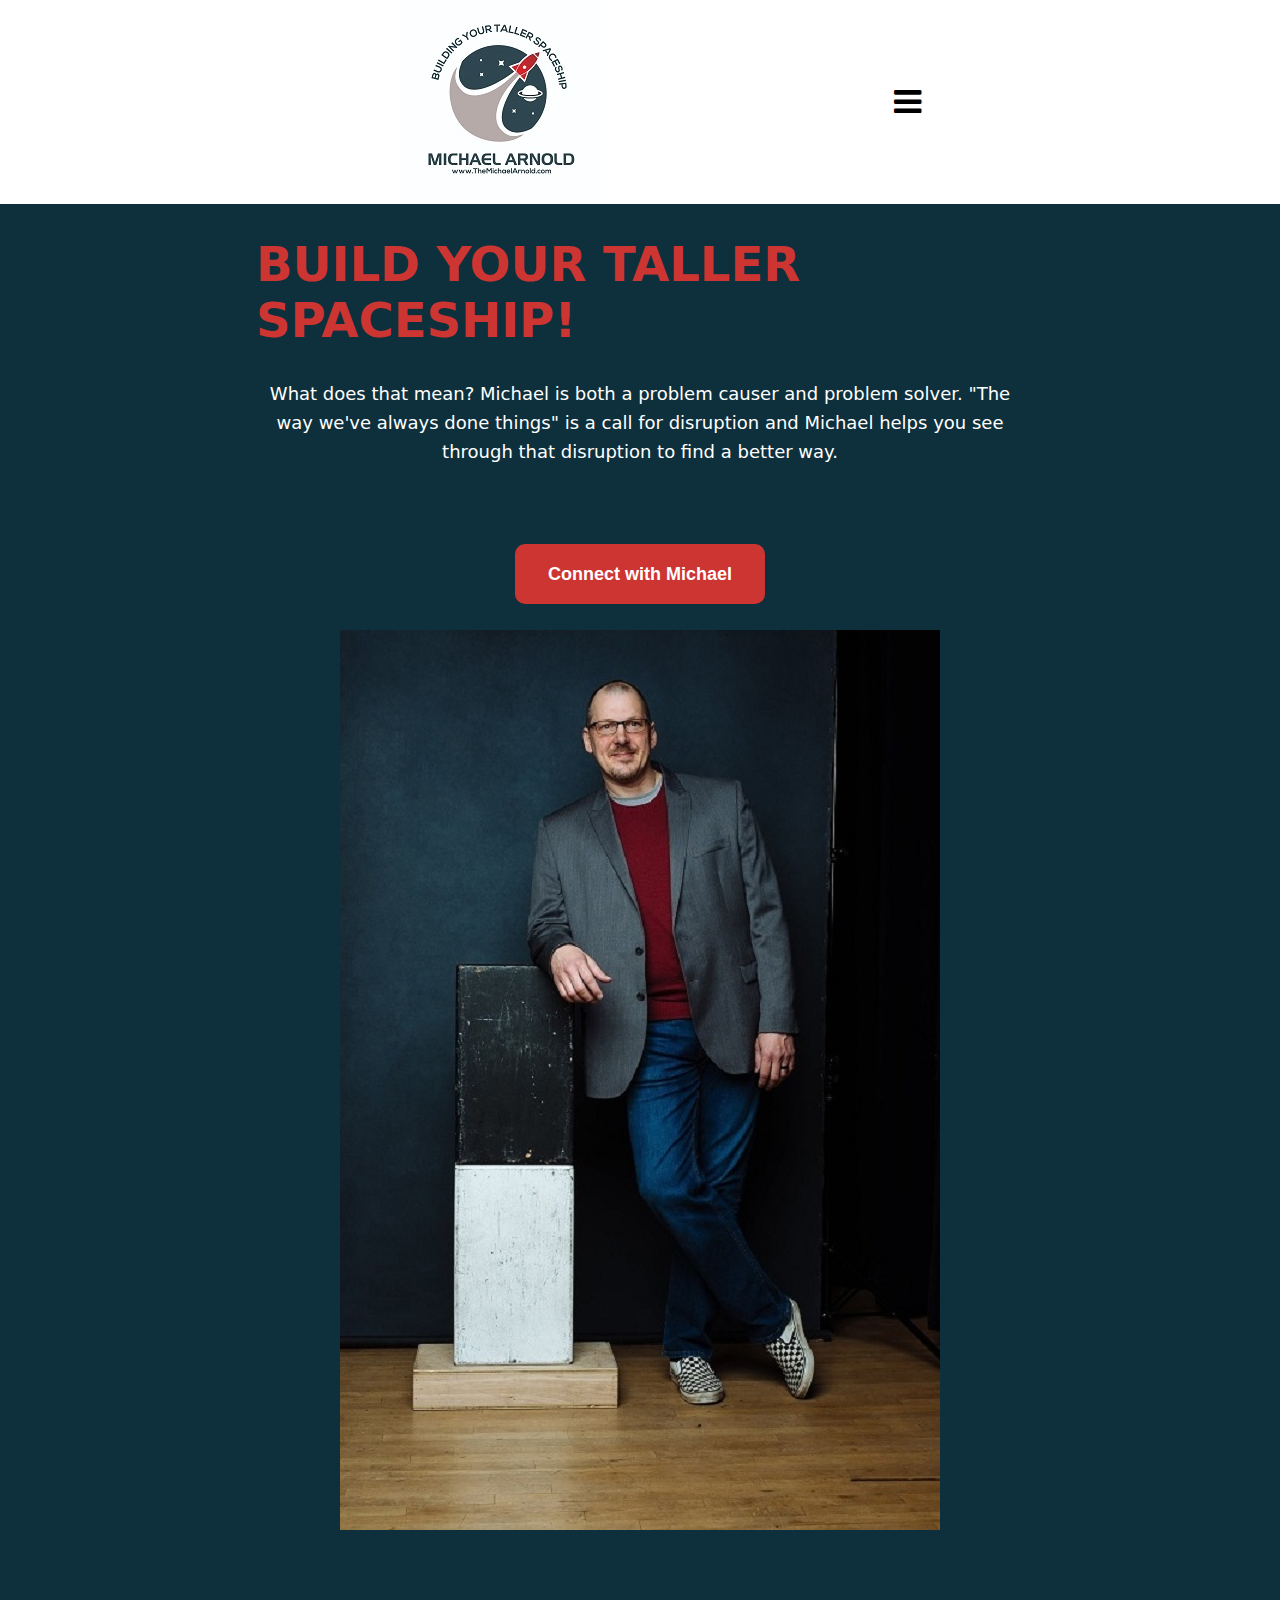
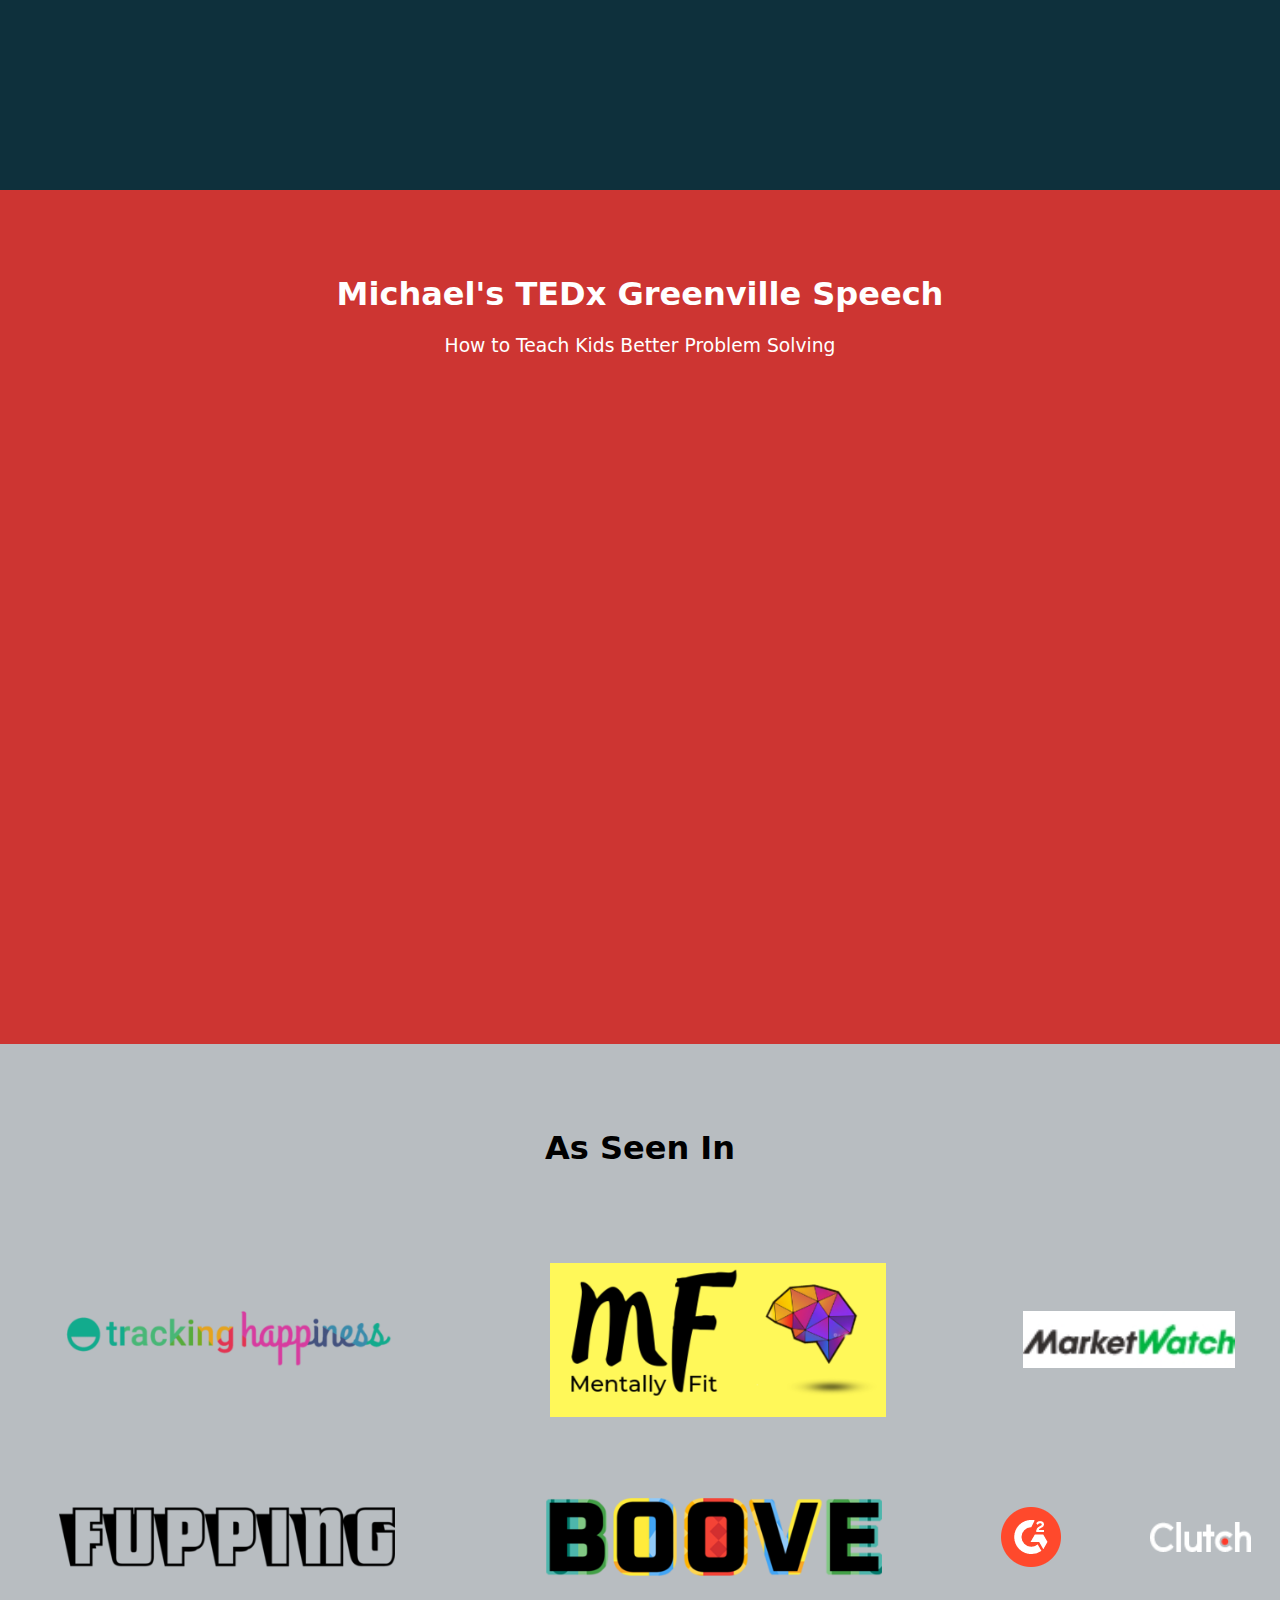
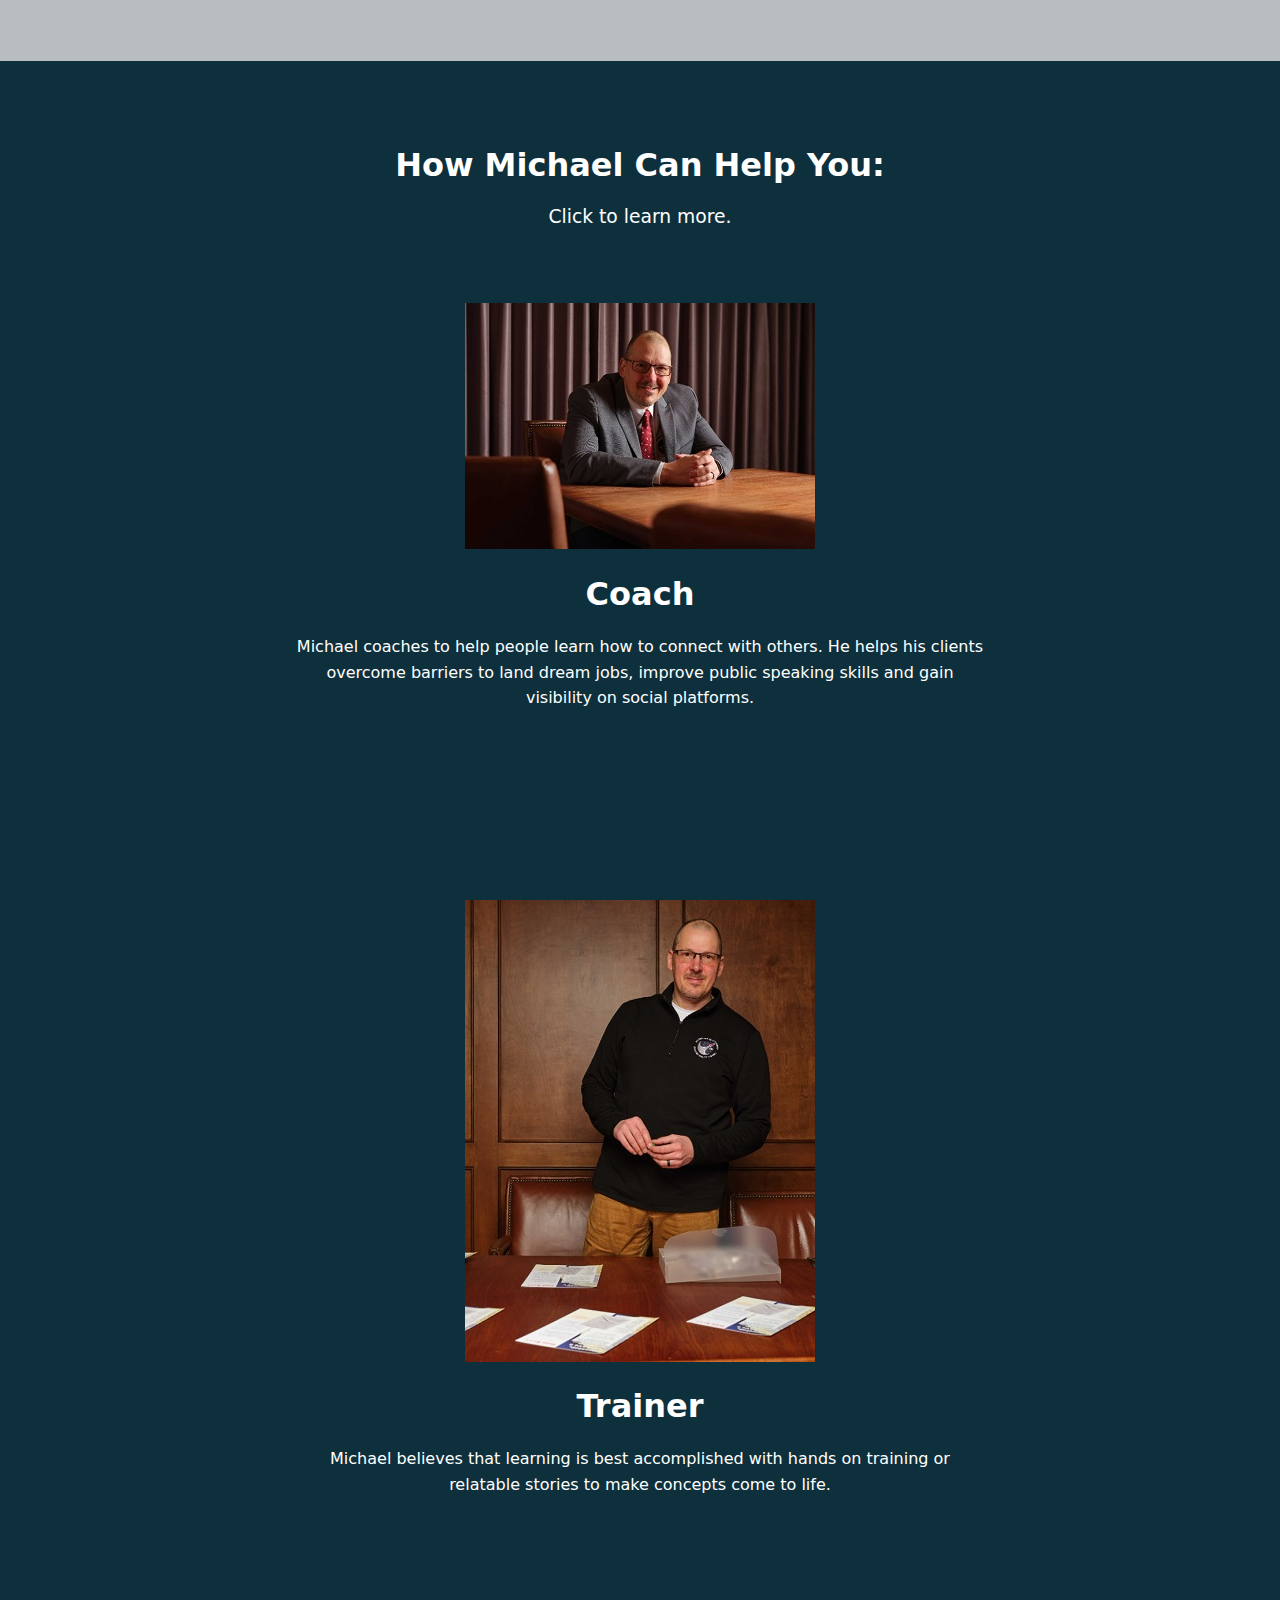
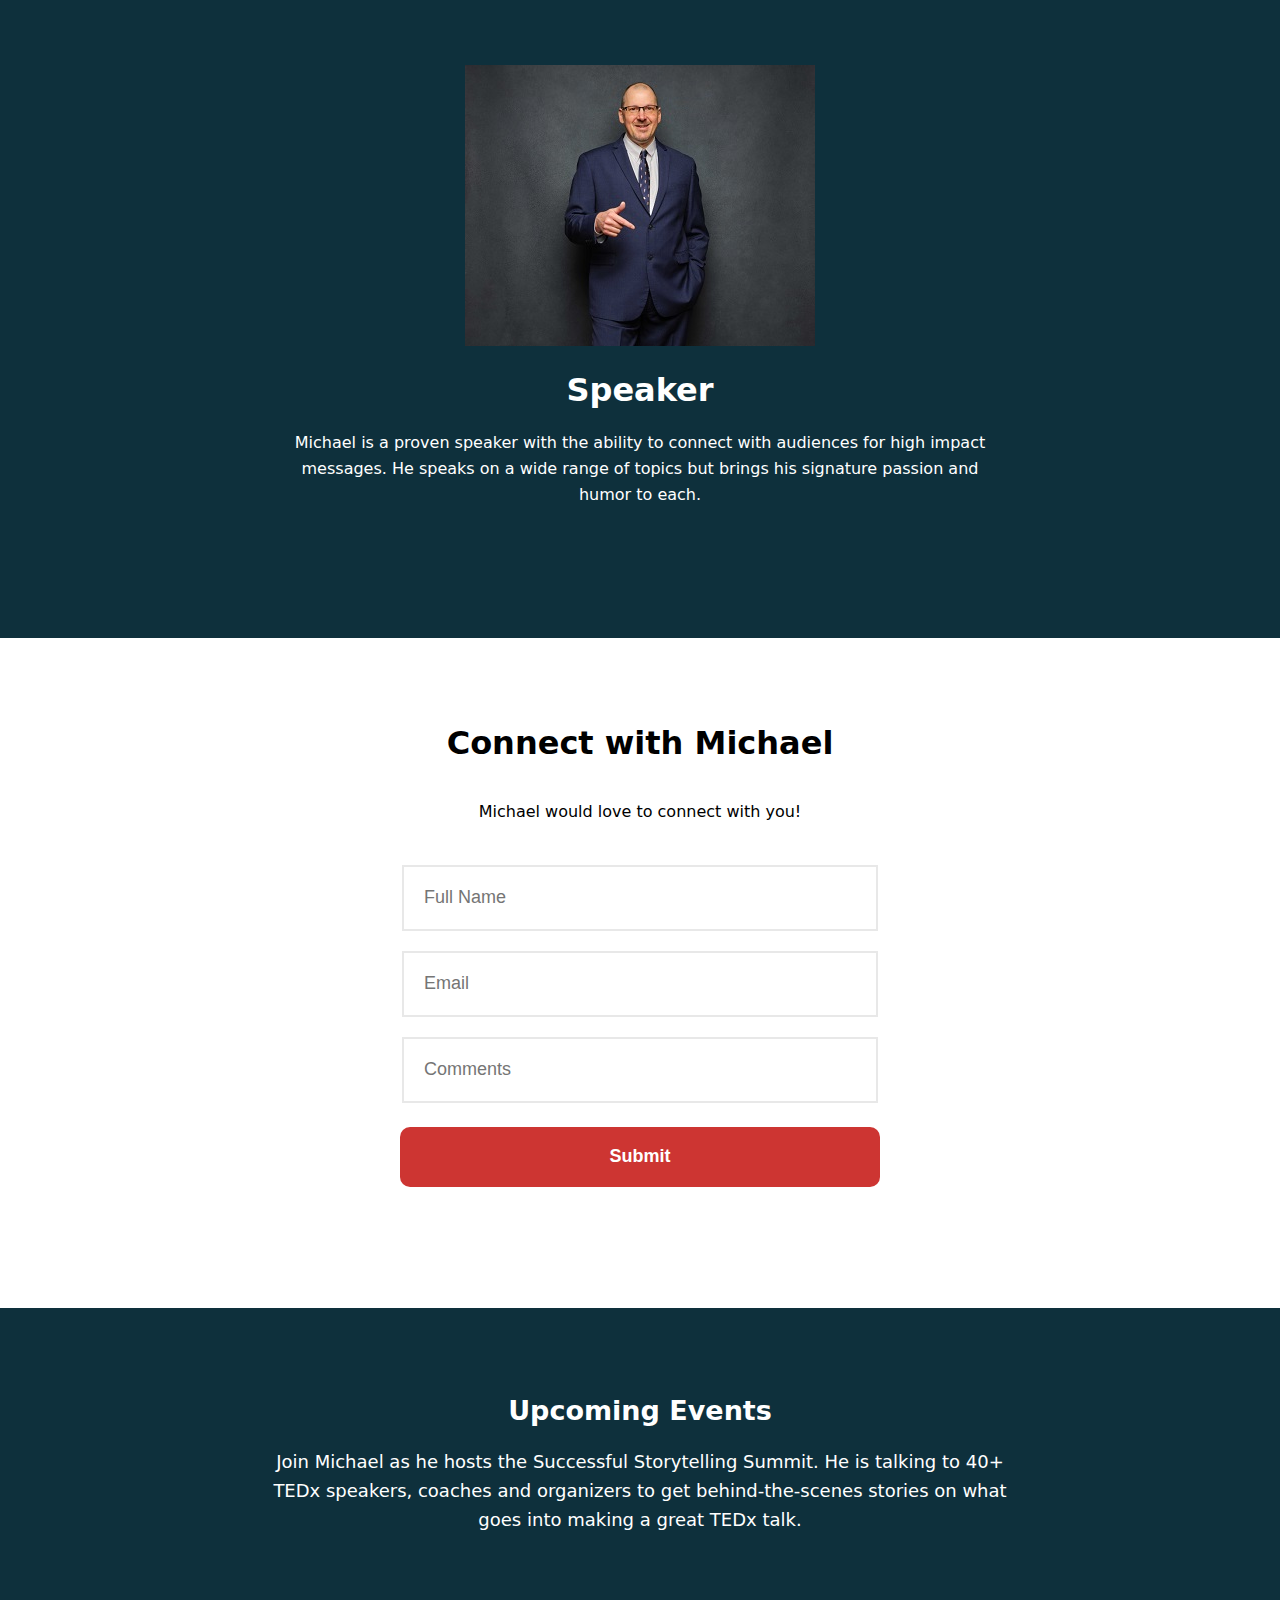
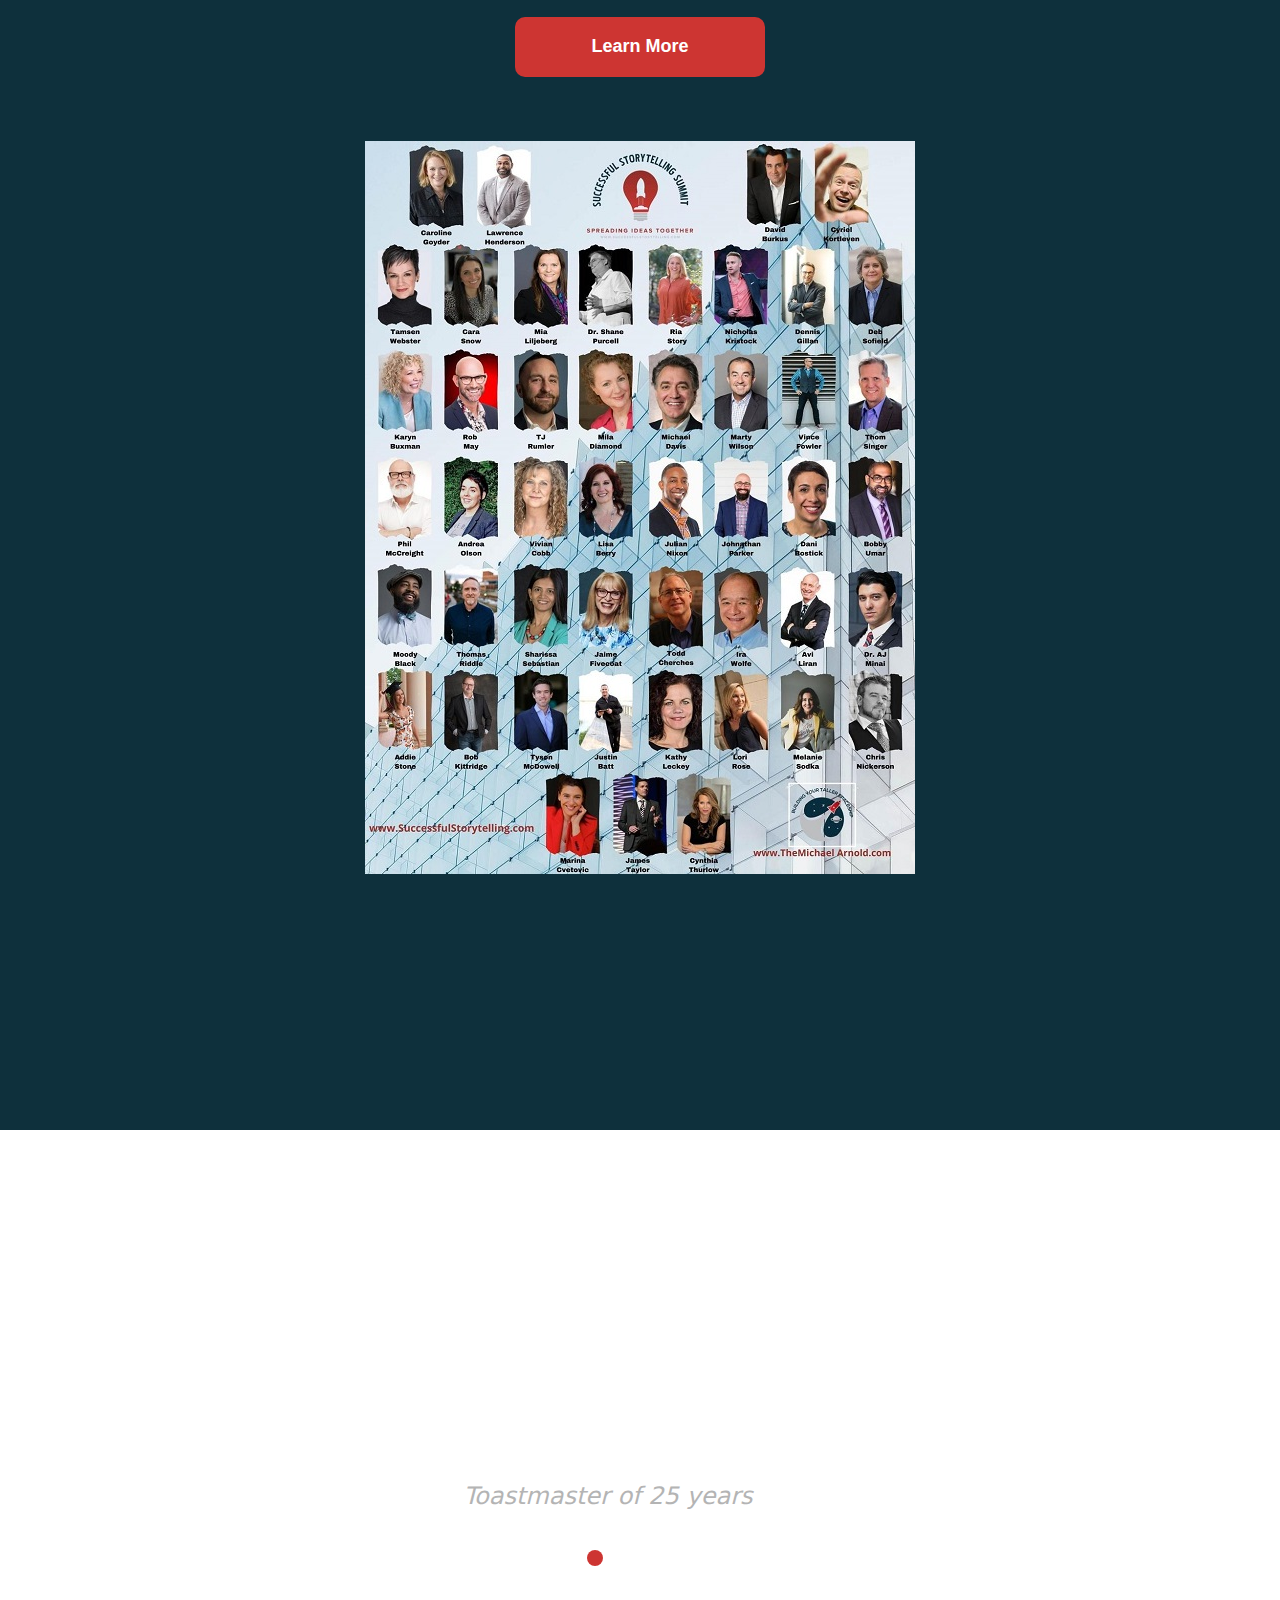
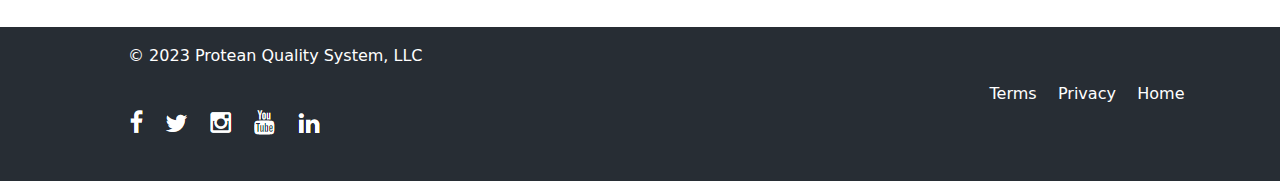
<file: index.html>
<!DOCTYPE html>
<html lang="en">
    <head>
        <link rel="stylesheet" href="./formatting/styles.css">
        <link rel="stylesheet" href="https://cdnjs.cloudflare.com/ajax/libs/font-awesome/4.7.0/css/font-awesome.min.css">
        <script src="./formatting/script.js"></script>
        <title>The Michael Arnold Speaker Coach Trainer</title>
        <div class="topstyle">
        <div class="topnav">
        <div class="toplogo">
            <a href="#"><img src="./images/The_Michael_Arnold_Logo.jpg" alt="Michael Arnold Logo"></a> 
        </div>
        <div class="menu">
        <button class="fa fa-bars" id="show" style="font-size: xx-large; background-color: white; border: none;"> </button>
        </div>
    </div>
        <div class="navmain">
        <div class="display" id="navbar">
        <table>
            <tr class="homenav">
                <td>
                    <a href="#">Home</a>
                </td>
                <td>
                    <a href="./coach/index.html">Coach</a>
                </td>
                <td>
                    <a href="./trainer/index.html">Trainer</a>
                </td>
                <td>
                    <a href="./speaker/index.html">Speaker</a>
                </td>
                <td>
                    <a href="./about_michael/index.html">About Michael</a>
                </td>
                <td>
                    <a href="https://themichaelarnold.mykajabi.com/SSS-signup">Successful Storytelling</a>
                </td>
            </tr>
            
        </table>
        </div>
        </div>
        
    </div>
    </head>

    <body>
        <div class="darkblu">
        <div class="top">
            <div class="text">
                <h1>BUILD YOUR TALLER SPACESHIP!</h1>
                <p>What does that mean?  Michael is both a problem causer and problem solver.  "The way we've always done things" is a call for disruption and Michael helps you see through that disruption to find a better way.</p>
                <br>
                <a href="./connect/index.html"><button class="connect" id="connectwMichael">Connect with Michael</button></a>
            </div>
            <div>
                <img src="./images/Michaelarnold.jpg">
            </div>
        </div>
        </div>
        <div class="lightred">
            <h1>Michael's TEDx Greenville Speech</h1>
            <h3>How to Teach Kids Better Problem Solving</h3>
            <div class="youtubeflex">
            <iframe width="930" height="525" src="https://www.youtube.com/embed/vkF7sHjI7_A?si=jD6kTzxQ5gS2a64o&rel=0" title="YouTube video player" frameborder="0" allow="accelerometer; autoplay; clipboard-write; encrypted-media; gyroscope; picture-in-picture; web-share" allowfullscreen></iframe>
        </div>
        </div>

        <div class="lightgrey">
            <h1>As Seen In</h1>
            <links class="links">
                <a href="https://www.trackinghappiness.com/life-purpose-examples/"><img src="./images/Tracking_Happiness.webp"></a>
                <a href="https://joinmentallyfit.com/education/experts-share-secrets-to-dealing-with-toxic-relationships-friends-family-lovers/"> <img src="./images/MF_mentally_fit.webp"></a>
                <a href="https://www.marketwatch.com/story/sorry-but-that-1100-standing-desk-wont-make-you-thinner-2019-03-14"><img  src="./images/market_watch.jpg"></a>
                <a href="https://fupping.com/zakparker/2019/04/20/7-fantastic-books-about-music/"><img src="./images/Fupping-Logo.webp"></a>
                <a href="https://boove.co.uk/productivity-books/"><img src="./images/Boove.webp"></a>
                <a href="https://www.g2.com/articles/employee-training"><img src="./images/g2-logo.webp"></a>
                <a href="https://clutch.co/real-estate/resources/things-employees-want-office-location"><img style="height: 30px;"src="./images/clutch.png"></a>
            </links>
        </div>

        <div class="darkblu">
            <div class="help">
            <h1>How Michael Can Help You:</h1>
            <h3>Click to learn more.</h3>
                <div class="anchors">
                    <div><a href="./coach/index.html"><img src="./images/michaelcoach.jpg">
                    <h1>Coach</h1>
                    <p>Michael coaches to help people learn how to connect with others.  He helps his clients overcome barriers to land dream jobs, improve public speaking skills and gain visibility on social platforms.</p></a>
                    </div>
                    
                    <div><a href="./trainer/index.html"><img src="./images/michaeltrainer.jpg">
                    <h1>Trainer</h1>
                    <p>Michael believes that learning is best accomplished with hands on training or relatable stories to make concepts come to life.</p></a>
                    </div>
                    
                    <div><a href="./speaker/index.html"><img src="./images/michaelspeaker.jpg">
                    <h1>Speaker</h1>
                    <p>Michael is a proven speaker with the ability to connect with audiences for high impact messages.  He speaks on a wide range of topics but brings his signature passion and humor to each.</p></a>
                    </div>
                </div>
            

            </div>
        </div>

        <form id="contact-form" class="connectprompt" action="https://api.web3forms.com/submit" method="POST">
            <div class="connectflex">
            <div class="connectbox">
                <h1>Connect with Michael</h1>
                <p>Michael would love to connect with you!</p>
                <input type="hidden" name="access_key" value="1f83cfaf-10a8-458d-92fc-beef275b9b9c">
                <div class="input">
                <input type="text" placeholder="Full Name" name="name" required>
                <input type="email" placeholder="Email" name="email" required>
                <input type="text" placeholder="Comments" name="comments" required>
                </div>
                <button type="submit" class="connect2" id="submitconnect">Submit</button>
                <p id="result"></p>
            </div>
        </div>
    </form>

        <div class="darkblu">
            <div class="events">
                <div class="contain">
                <div class="text">
                <h2>Upcoming Events</h2>
                <p>Join Michael as he hosts the Successful Storytelling Summit.  He is talking to 40+ TEDx speakers, coaches and organizers to get behind-the-scenes stories on what goes into making a great TEDx talk.</p>
            </div>
                <a href="https://themichaelarnold.mykajabi.com/SSS-signup"><button class="connect" id="connectwMichael">Learn More</button></a>
            </div>
                <img src="./images/summit.jpg">
            </img>
            </div>
        </div>
        
        <div class="testmonial">
            <div class="statements">
                <h5 class="quotecss" id="currentQ"></h5>
                <h5 class="namescss" id="names"></h5>
                <h5 class="titlecss" id="titles"></h5>
            </div>
            <div class="statementselect">
                <button id="button1" class="pressed"></button>
                <button id="button2" class="buttonunpress"></button>
            </div>
        </div>

    </body>

    <footer>
        <div class="footcontent">
        <p>© 2023 Protean Quality System, LLC</p>
            <div class="navbot">
                <a href="./legalstuff/terms/index.html">Terms</a>

                <a href="./legalstuff/privacy/index.html">Privacy</a>

                <a href="#">Home</a>
            </div>
        <div class="media">
        <a href="https://www.facebook.com/QLTEngineer/"><img src="./images/facebook.png"></a>
        <a href="https://twitter.com/QLTEngineer"><img src="./images/twitter.png"></a>
        <a href="https://www.instagram.com/successfulstorytelling/"><img src="./images/insta.png"></a>
        <a href="https://www.youtube.com/channel/UCrfTYzAq8Iyv3wpVfswNsxg"><img src="./images/youtube.png"></a>
        <a href="https://www.linkedin.com/in/michael-arnold-10179311/"><img src="./images/linkedin.png"></a>
    </div>
</div>
    </footer>

</html>
</file>
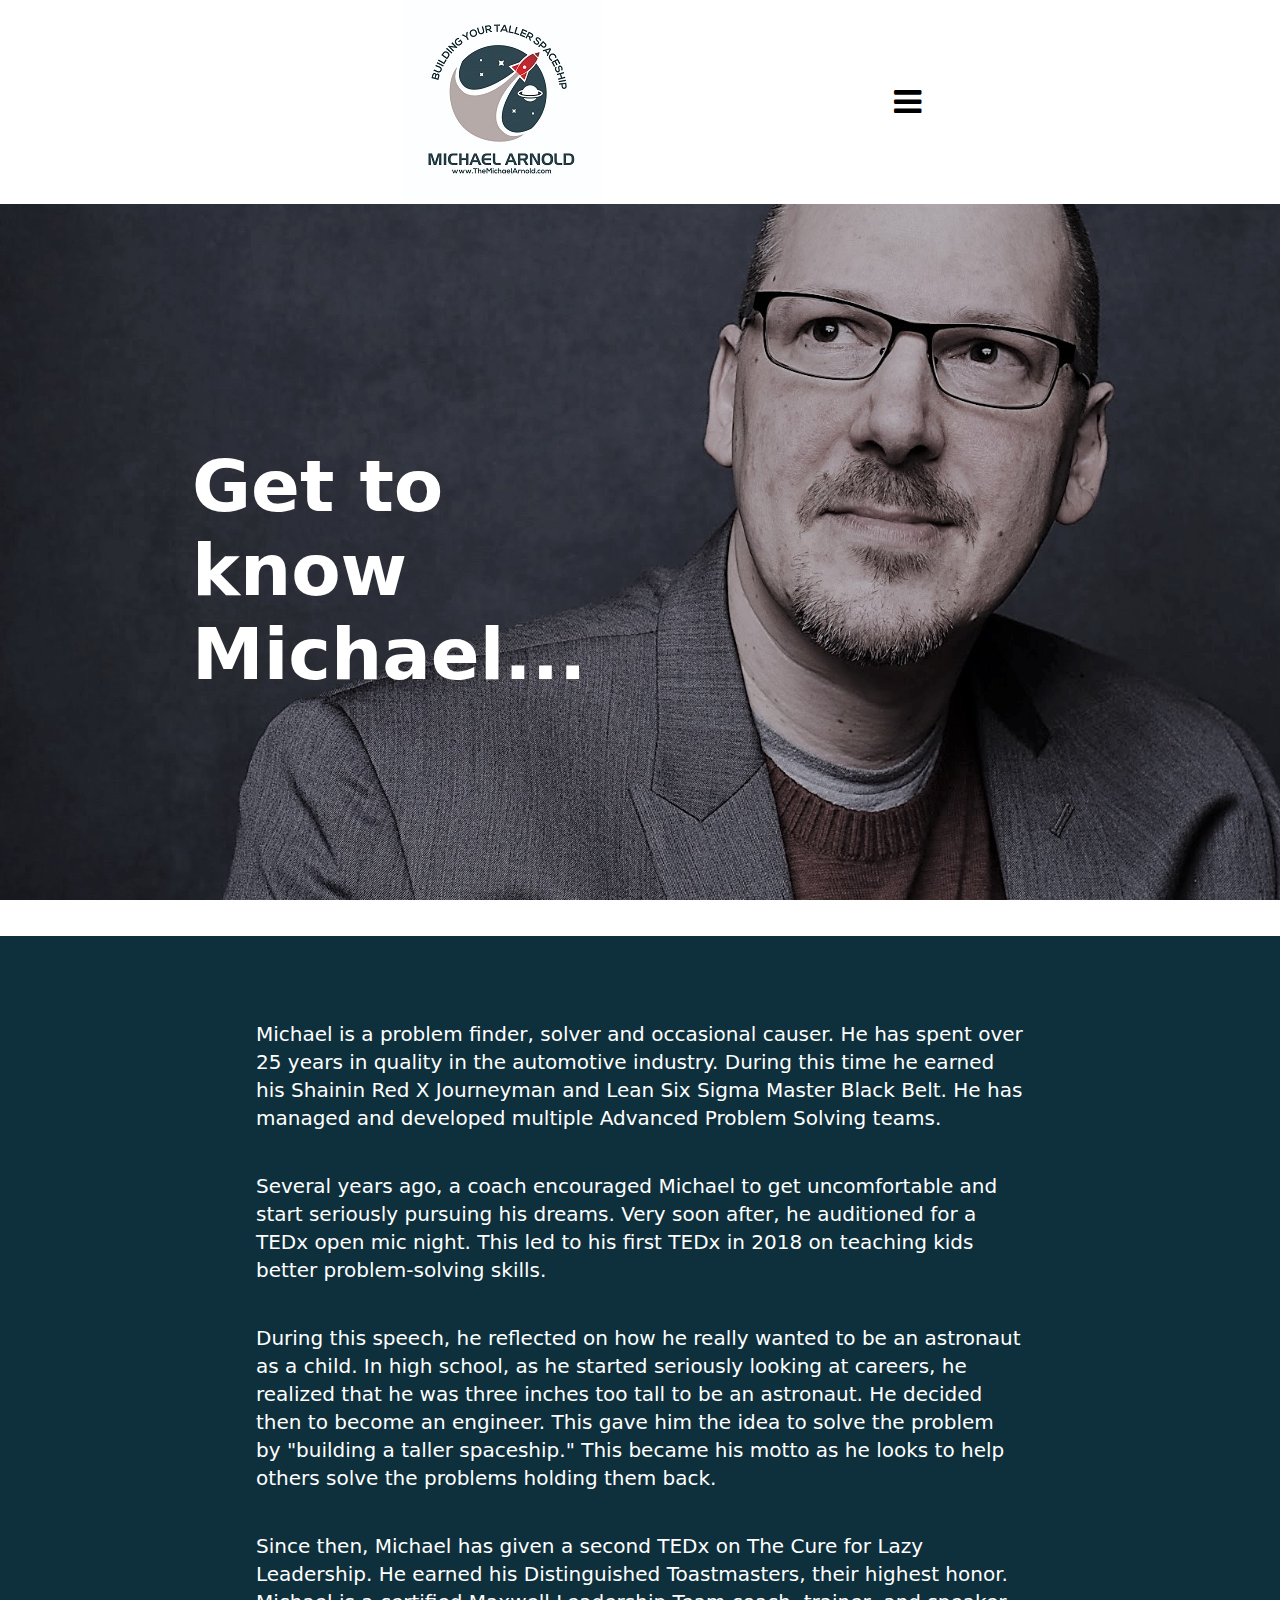
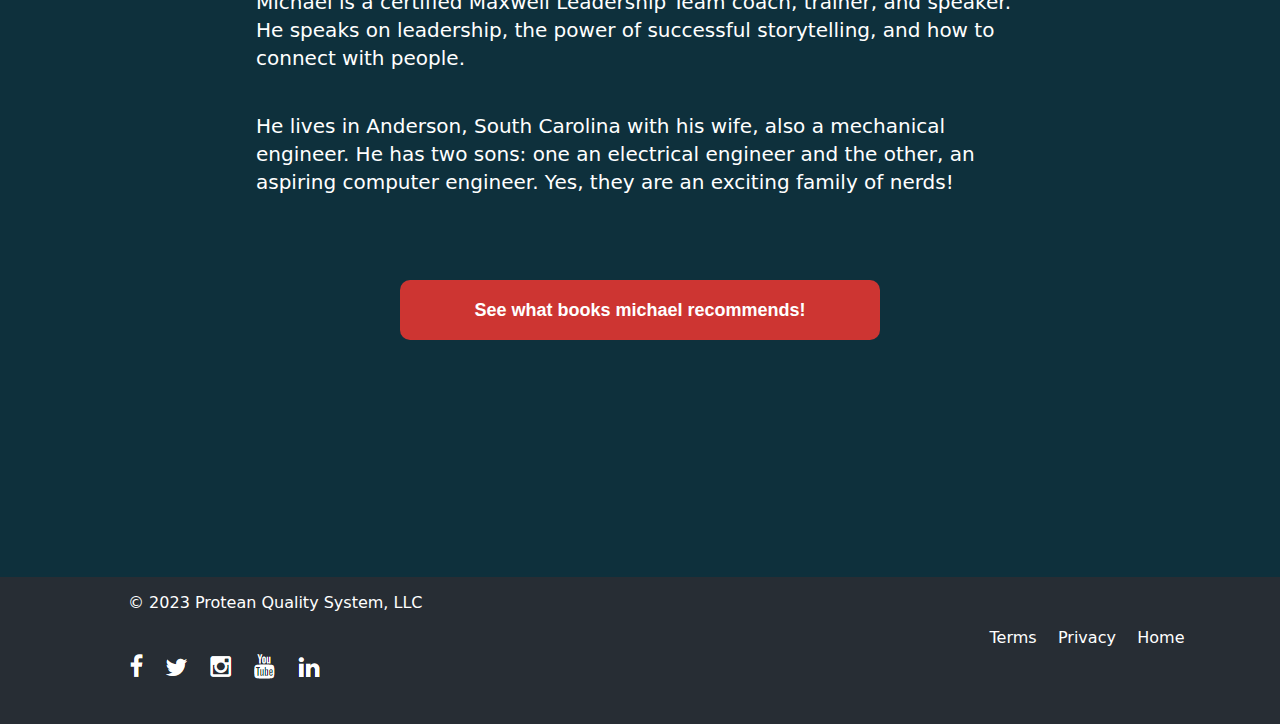
<file: about_michael/index.html>
<!DOCTYPE html>
<html lang="en">
    <head>
        <link rel="stylesheet" href="./style.css">
        <link rel="stylesheet" href="https://cdnjs.cloudflare.com/ajax/libs/font-awesome/4.7.0/css/font-awesome.min.css">
        <script src="./script.js"></script>
        <title>The Michael Arnold Speaker Coach Trainer</title>
        <div class="topstyle">
        <div class="topnav">
        <div class="toplogo">
            <a href="../index.html"><img src="../images/The_Michael_Arnold_Logo.jpg" alt="Michael Arnold Logo"></a> 
        </div>
        <div class="menu">
        <button class="fa fa-bars" id="show" style="font-size: xx-large; background-color: white; border: none;"> </button>
        </div>
    </div>
        <div class="navmain">
        <div class="display" id="navbar">
        <table>
            <tr class="homenav">
                <td>
                    <a href="../index.html">Home</a>
                </td>
                <td>
                    <a href="../coach/index.html">Coach</a>
                </td>
                <td>
                    <a href="../trainer/index.html">Trainer</a>
                </td>
                <td>
                    <a href="../speaker/index.html">Speaker</a>
                </td>
                <td>
                    <a href="../about_michael/index.html">About Michael</a>
                </td>
                <td>
                    <a href="https://themichaelarnold.mykajabi.com/SSS-signup">Successful Storytelling</a>
                </td>
            </tr>
            
        </table>
        </div>
        </div>
        
    </div>
    </head>

    <body>
        <div class="bodyflex">
            <h1 style="text-align: left; font-size: 72px;">Get to know Michael...</h1>
        </div>


        <div class="darkblu">
            <p>
                Michael is a problem finder, solver and occasional causer.  He has spent over 25 years in quality in the automotive industry.  During this time he earned his Shainin Red X Journeyman and Lean Six Sigma Master Black Belt.  He has managed and developed multiple Advanced Problem Solving teams.
            </p>

            <p>
                Several years ago, a coach encouraged Michael to get uncomfortable and start seriously pursuing his dreams.  Very soon after, he auditioned for a TEDx open mic night.  This led to his first TEDx in 2018 on teaching kids better problem-solving skills. 
            </p>
            <p>
                During this speech, he reflected on how he really wanted to be an astronaut as a child.  In high school, as he started seriously looking at careers, he realized that he was three inches too tall to be an astronaut.  He decided then to become an engineer.  This gave him the idea to solve the problem by "building a taller spaceship."  This became his motto as he looks to help others solve the problems holding them back.
            </p>
            <p>
                Since then, Michael has given a second TEDx on The Cure for Lazy Leadership.  He earned his Distinguished Toastmasters, their highest honor.  Michael is a certified Maxwell Leadership Team coach, trainer, and speaker.  He speaks on leadership, the power of successful storytelling, and how to connect with people.
            </p>
            <p>    
                He lives in Anderson, South Carolina with his wife, also a mechanical engineer. He has two sons: one an electrical engineer and the other, an aspiring computer engineer. Yes, they are an exciting family of nerds!  </p>
            <div style="text-align: center;">
            <a href="./bookrec/index.html"><button class="connect" id="connectwMichael">See what books michael recommends!</button></a>
        </div>
        </div>
    </body>

    <footer>
        <div class="footcontent">
        <p>© 2023 Protean Quality System, LLC</p>
            <div class="navbot">
                <a href="../legalstuff/terms/index.html">Terms</a>

                <a href="../legalstuff/privacy/index.html">Privacy</a>

                <a href="../index.html">Home</a>
            </div>
        <div class="media">
        <a href="https://www.facebook.com/QLTEngineer/"><img src="../images/facebook.png"></a>
        <a href="https://twitter.com/QLTEngineer"><img src="../images/twitter.png"></a>
        <a href="https://www.instagram.com/successfulstorytelling/"><img src="../images/insta.png"></a>
        <a href="https://www.youtube.com/channel/UCrfTYzAq8Iyv3wpVfswNsxg"><img src="../images/youtube.png"></a>
        <a href="https://www.linkedin.com/in/michael-arnold-10179311/"><img src="../images/linkedin.png"></a>
    </div>
</div>
    </footer>

</html>
</file>
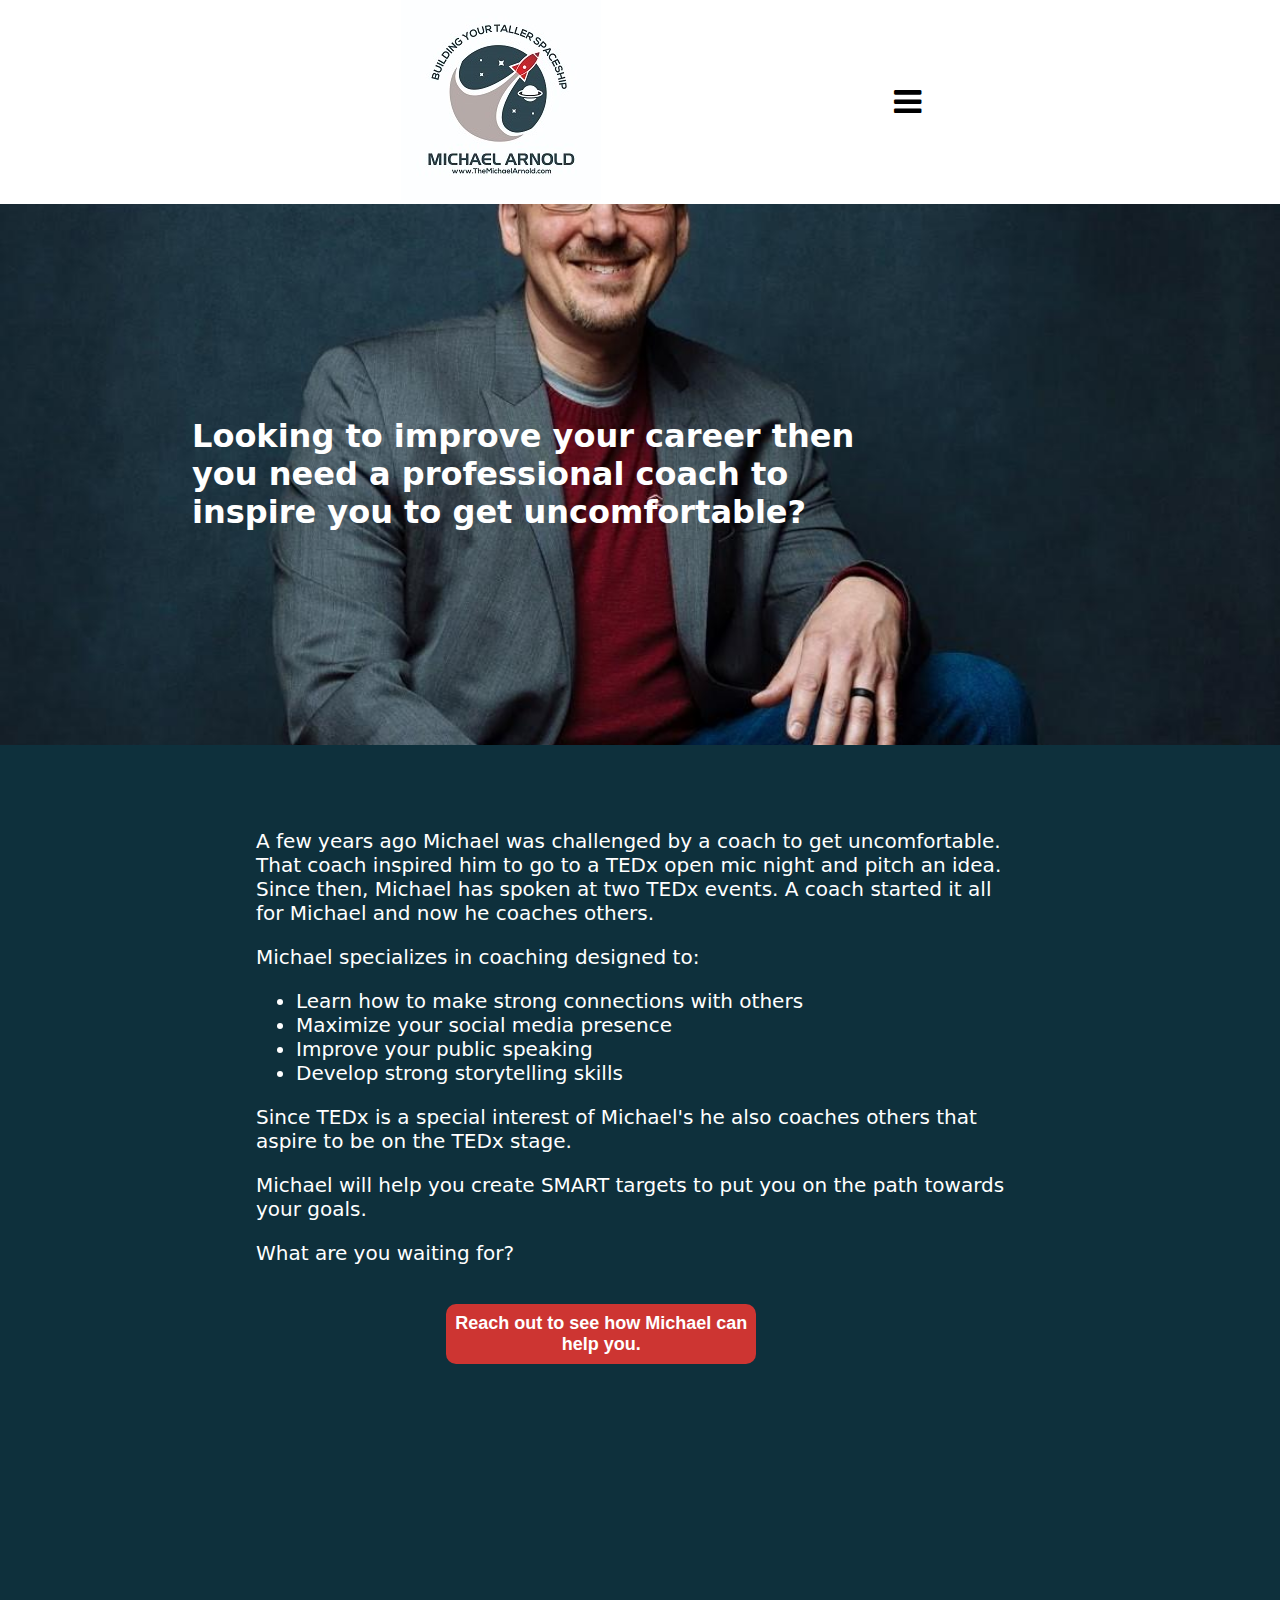
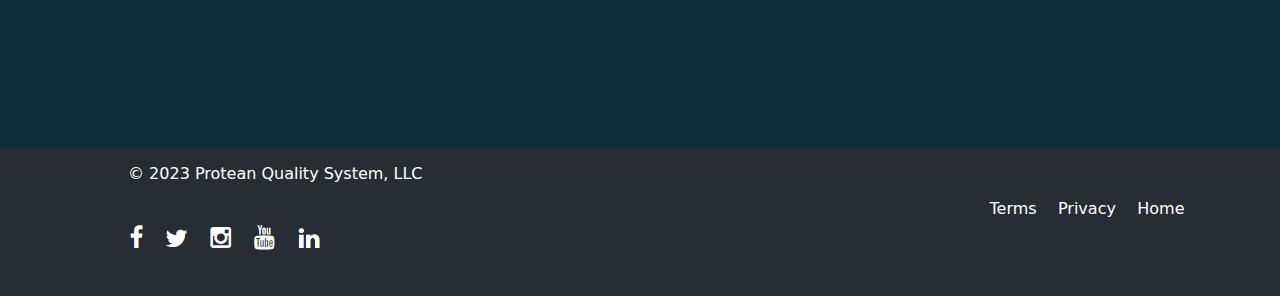
<file: coach/index.html>
<!DOCTYPE html>
<html lang="en">
    <head>
        <link rel="stylesheet" href="./style.css">
        <link rel="stylesheet" href="https://cdnjs.cloudflare.com/ajax/libs/font-awesome/4.7.0/css/font-awesome.min.css">
        <script src="./script.js"></script>
        <title>The Michael Arnold Speaker Coach Trainer</title>
        <div class="topstyle">
        <div class="topnav">
        <div class="toplogo">
            <a href="../index.html"><img src="../images/The_Michael_Arnold_Logo.jpg" alt="Michael Arnold Logo"></a> 
        </div>
        <div class="menu">
        <button class="fa fa-bars" id="show" style="font-size: xx-large; background-color: white; border: none;"> </button>
        </div>
    </div>
        <div class="navmain">
        <div class="display" id="navbar">
        <table>
            <tr class="homenav">
                <td>
                    <a href="../index.html">Home</a>
                </td>
                <td>
                    <a href="../coach/index.html">Coach</a>
                </td>
                <td>
                    <a href="../trainer/index.html">Trainer</a>
                </td>
                <td>
                    <a href="../speaker/index.html">Speaker</a>
                </td>
                <td>
                    <a href="../about_michael/index.html">About Michael</a>
                </td>
                <td>
                    <a href="https://themichaelarnold.mykajabi.com/SSS-signup">Successful Storytelling</a>
                </td>
            </tr>
            
        </table>
        </div>
        </div>
        
    </div>
    </head>

    <body>
        <div class="bodyflex">
        <h1>Looking to improve your career then you need a professional coach to inspire you to get uncomfortable?</h1>
    </div>

    <div class="darkblu">
        <div class="container">
        <p>
            A few years ago Michael was challenged by a coach to get uncomfortable.  That coach inspired him to go to a TEDx open mic night and pitch an idea.  Since then, Michael has spoken at two TEDx events.  A coach started it all for Michael and now he coaches others.
        </p>

        <p>
            Michael specializes in coaching designed to:
        </p>
        <ul>
            <li>
                Learn how to make strong connections with others
            </li>   
            <li>
                Maximize your social media presence
            </li>
            <li>
                Improve your public speaking
            </li>   
            <li>
                Develop strong storytelling skills
            </li>
        </ul>

        <p>
            Since TEDx is a special interest of Michael's he also coaches others that aspire to be on the TEDx stage.
        </p>
        <p>
            Michael will help you create SMART targets to put you on the path towards your goals.
        </p>
        <p> 
            What are you waiting for?
        </p>
        <div class="connection" style="display: flex; justify-content: center;">
        <a href="../connect/index.html"><button>Reach out to see how Michael can help you.</button></a>
    </div>
    </div>
    </div>
    
    </body>

    <footer>
        <div class="footcontent">
        <p>© 2023 Protean Quality System, LLC</p>
            <div class="navbot">
                <a href="../legalstuff/terms/index.html">Terms</a>

                <a href="../legalstuff/privacy/index.html">Privacy</a>

                <a href="../index.html">Home</a>
            </div>
        <div class="media">
        <a href="https://www.facebook.com/QLTEngineer/"><img src="../images/facebook.png"></a>
        <a href="https://twitter.com/QLTEngineer"><img src="../images/twitter.png"></a>
        <a href="https://www.instagram.com/successfulstorytelling/"><img src="../images/insta.png"></a>
        <a href="https://www.youtube.com/channel/UCrfTYzAq8Iyv3wpVfswNsxg"><img src="../images/youtube.png"></a>
        <a href="https://www.linkedin.com/in/michael-arnold-10179311/"><img src="../images/linkedin.png"></a>
    </div>
</div>
    </footer>

</html>
</file>
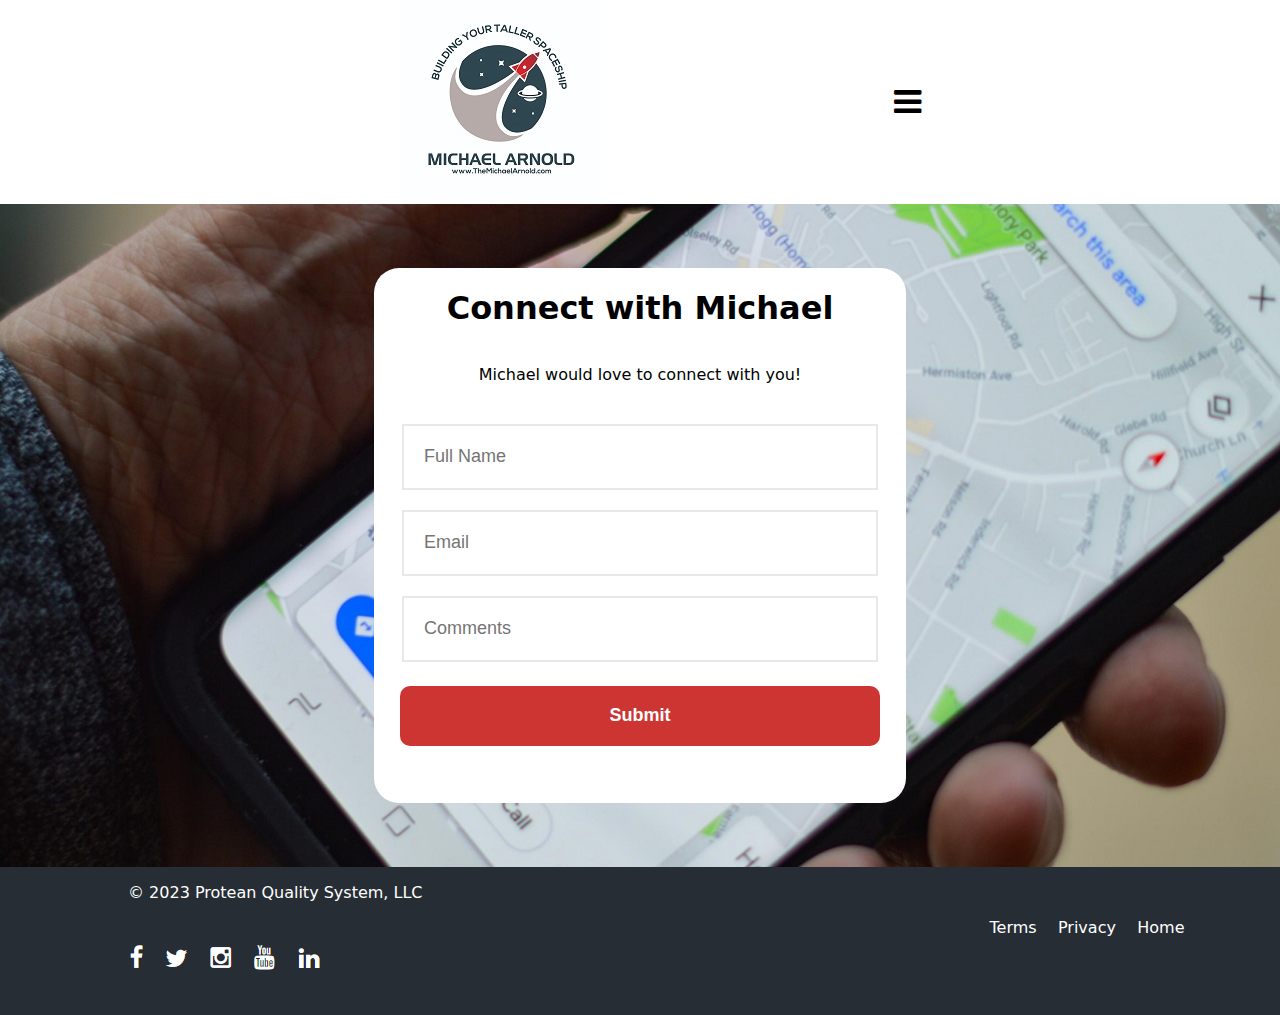
<file: connect/index.html>
<!DOCTYPE html>
<html lang="en">
    <head>
        <link rel="stylesheet" href="./style.css">
        <link rel="stylesheet" href="https://cdnjs.cloudflare.com/ajax/libs/font-awesome/4.7.0/css/font-awesome.min.css">
        <script src="./script.js"></script>
        <title>The Michael Arnold Speaker Coach Trainer</title>
        <div class="topstyle">
        <div class="topnav">
        <div class="toplogo">
            <a href="../index.html"><img src="../images/The_Michael_Arnold_Logo.jpg" alt="Michael Arnold Logo"></a> 
        </div>
        <div class="menu">
        <button class="fa fa-bars" id="show" style="font-size: xx-large; background-color: white; border: none;"> </button>
        </div>
    </div>
        <div class="navmain">
        <div class="display" id="navbar">
        <table>
            <tr class="homenav">
                <td>
                    <a href="../index.html">Home</a>
                </td>
                <td>
                    <a href="../coach/index.html">Coach</a>
                </td>
                <td>
                    <a href="../trainer/index.html">Trainer</a>
                </td>
                <td>
                    <a href="../speaker/index.html">Speaker</a>
                </td>
                <td>
                    <a href="../about_michael/index.html">About Michael</a>
                </td>
                <td>
                    <a href="https://themichaelarnold.mykajabi.com/SSS-signup">Successful Storytelling</a>
                </td>
            </tr>
            
        </table>
        </div>
        </div>
        
    </div>
    </head>

    <body>
        <form id="contact-form" class="connectprompt" action="https://api.web3forms.com/submit" method="POST">
        <div class="connectprompt">
            <div class="connectflex">
            <div class="connectbox">
                <h1>Connect with Michael</h1>
                <p>Michael would love to connect with you!</p>
                <input type="hidden" name="access_key" value="32bea1e2-9117-46cf-83ed-043bb9a43c43">
                <div class="input">
                <input type="text" placeholder="Full Name" name="name" required>
                <input type="email" placeholder="Email" name="email" required>
                <input type="text" placeholder="Comments" name="comments" required>
                </div>
                <button class="connect2" id="submitconnect">Submit</button>
                <p id="result"></p>
            </div>
        </div>
        </div>
    </form>


        
    </body>

    <footer>
        <div class="footcontent">
        <p>© 2023 Protean Quality System, LLC</p>
            <div class="navbot">
                <a href="../legalstuff/terms/index.html">Terms</a>

                <a href="../legalstuff/privacy/index.html">Privacy</a>

                <a href="../index.html">Home</a>
            </div>
        <div class="media">
        <a href="https://www.facebook.com/QLTEngineer/"><img src="../images/facebook.png"></a>
        <a href="https://twitter.com/QLTEngineer"><img src="../images/twitter.png"></a>
        <a href="https://www.instagram.com/successfulstorytelling/"><img src="../images/insta.png"></a>
        <a href="https://www.youtube.com/channel/UCrfTYzAq8Iyv3wpVfswNsxg"><img src="../images/youtube.png"></a>
        <a href="https://www.linkedin.com/in/michael-arnold-10179311/"><img src="../images/linkedin.png"></a>
    </div>
</div>
    </footer>

</html>
</file>
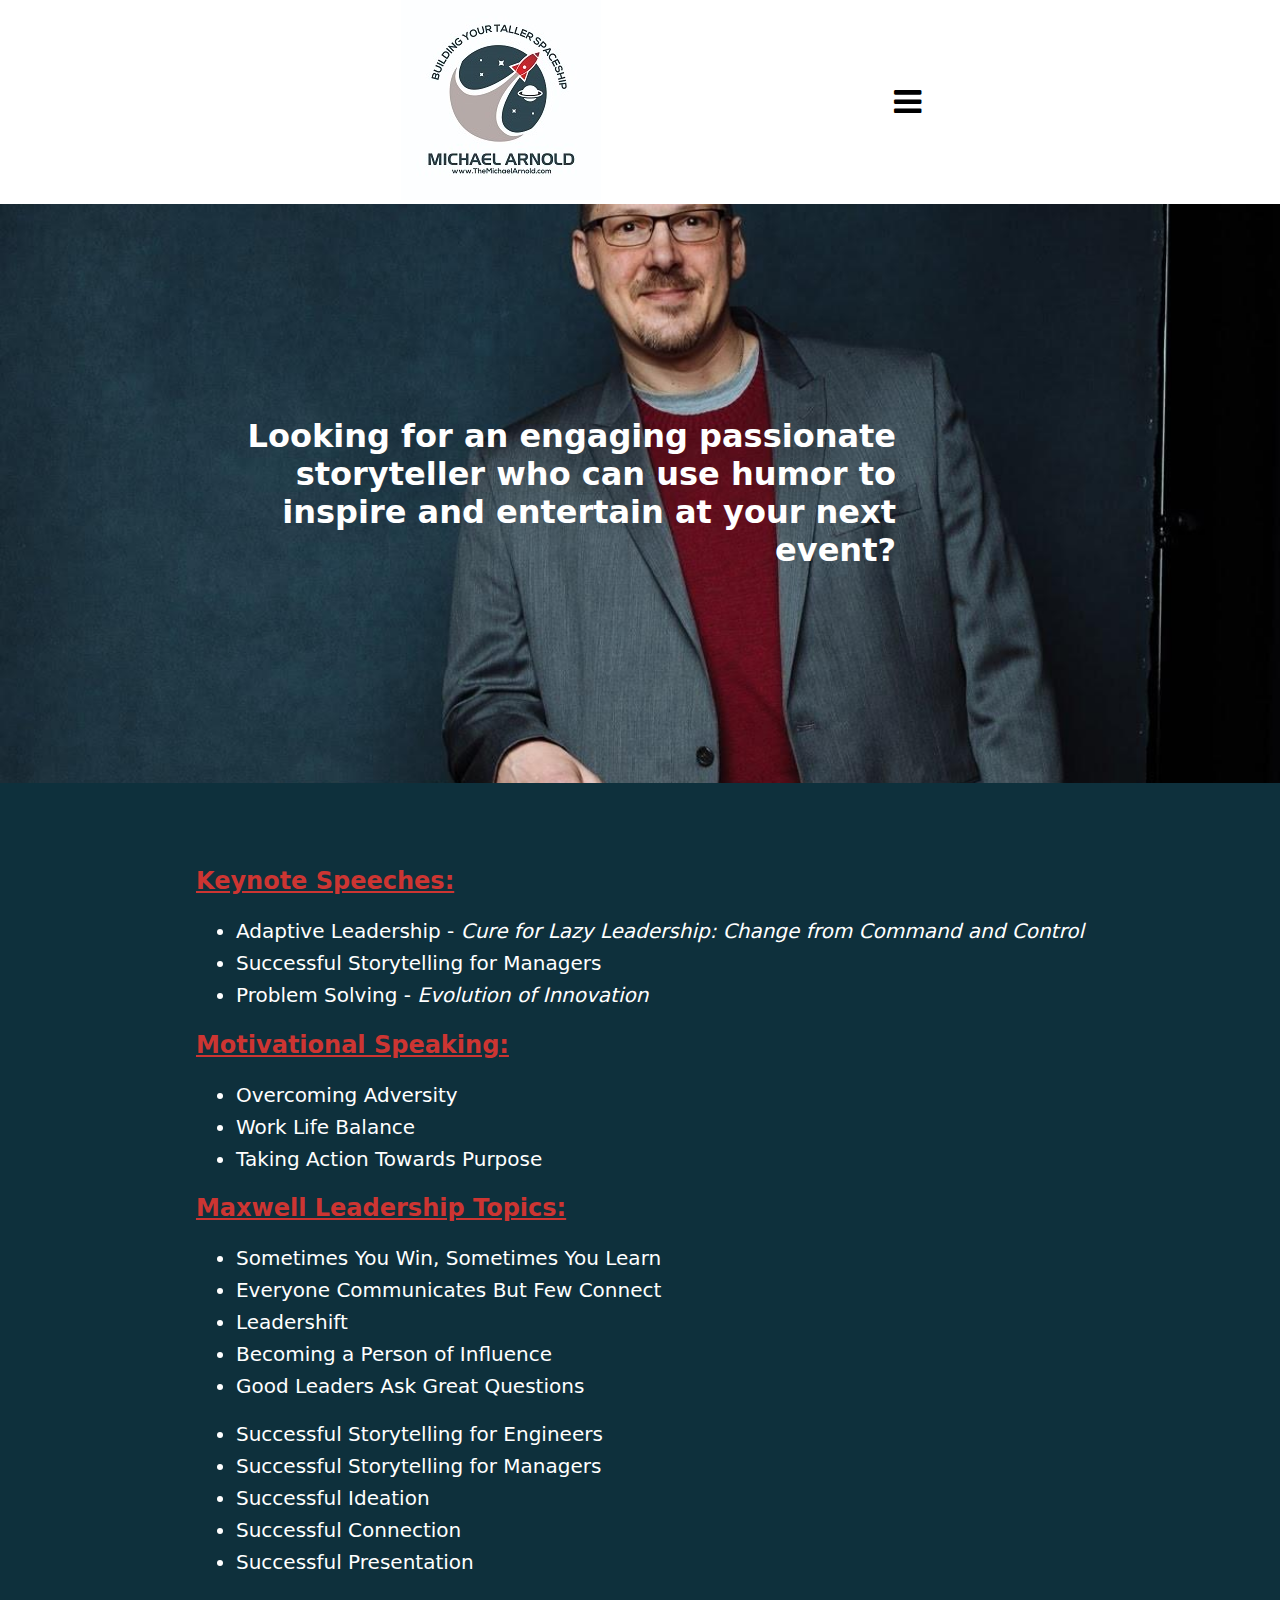
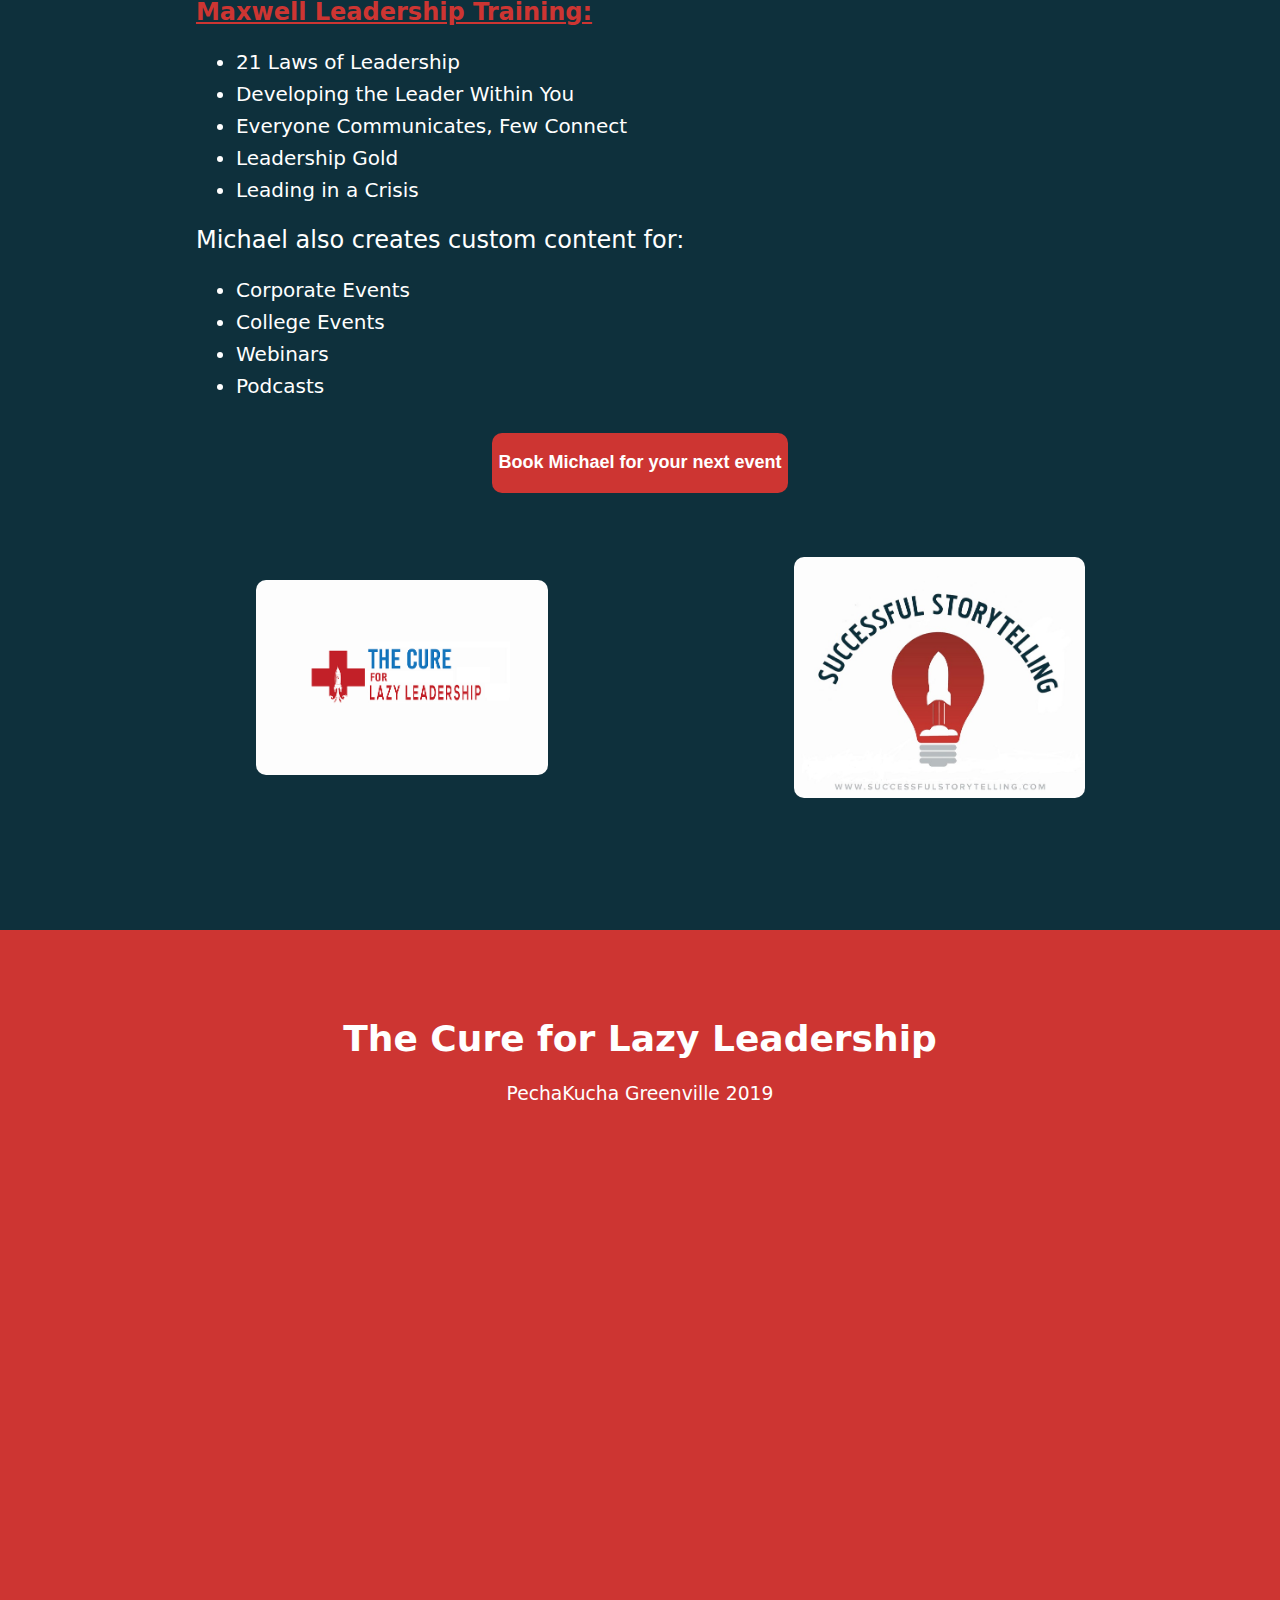
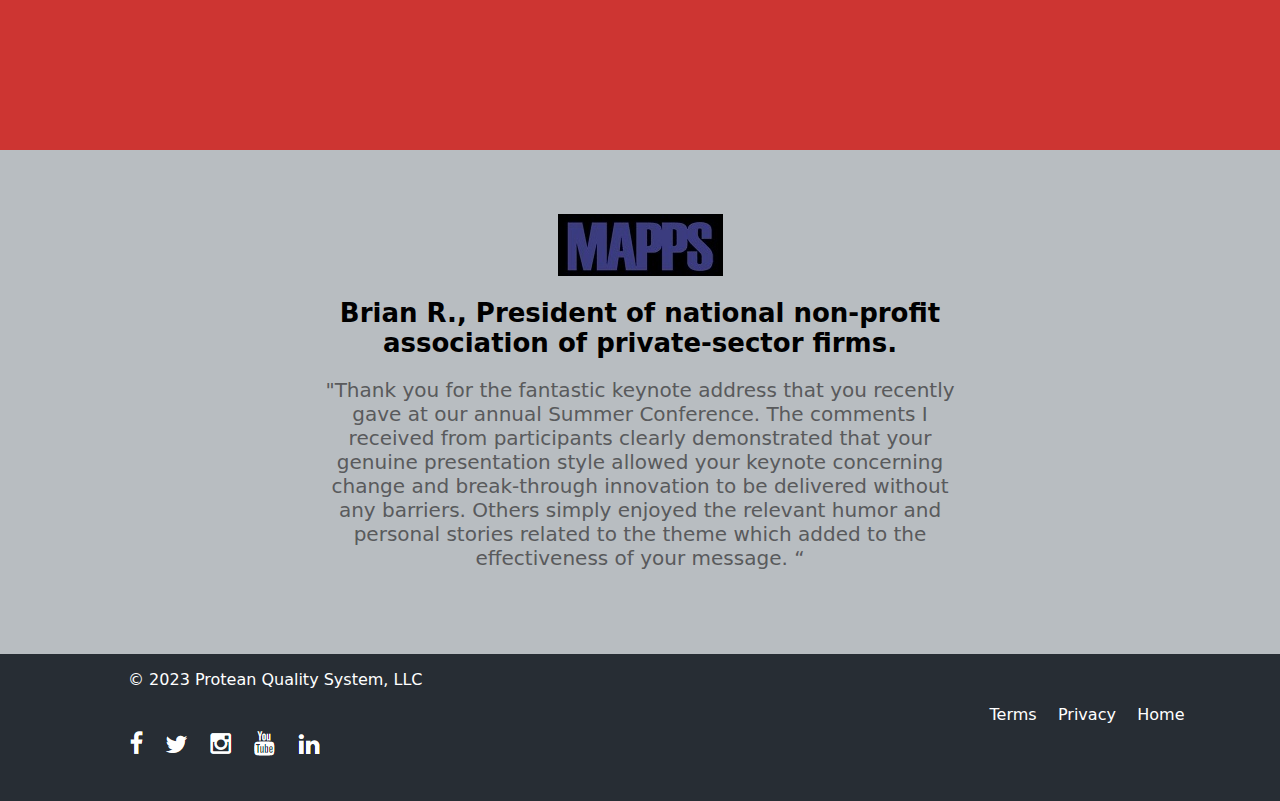
<file: speaker/index.html>
<!DOCTYPE html>
<html lang="en">
    <head>
        <link rel="stylesheet" href="./style.css">
        <link rel="stylesheet" href="https://cdnjs.cloudflare.com/ajax/libs/font-awesome/4.7.0/css/font-awesome.min.css">
        <script src="./script.js"></script>
        <title>The Michael Arnold Speaker Coach Trainer</title>
        <div class="topstyle">
        <div class="topnav">
        <div class="toplogo">
            <a href="../index.html"><img src="../images/The_Michael_Arnold_Logo.jpg" alt="Michael Arnold Logo"></a> 
        </div>
        <div class="menu">
        <button class="fa fa-bars" id="show" style="font-size: xx-large; background-color: white; border: none;"> </button>
        </div>
    </div>
        <div class="navmain">
        <div class="display" id="navbar">
        <table>
            <tr class="homenav">
                <td>
                    <a href="../index.html">Home</a>
                </td>
                <td>
                    <a href="../coach/index.html">Coach</a>
                </td>
                <td>
                    <a href="../trainer/index.html">Trainer</a>
                </td>
                <td>
                    <a href="../speaker/index.html">Speaker</a>
                </td>
                <td>
                    <a href="../about_michael/index.html">About Michael</a>
                </td>
                <td>
                    <a href="https://themichaelarnold.mykajabi.com/SSS-signup">Successful Storytelling</a>
                </td>
            </tr>
            
        </table>
        </div>
        </div>
        
    </div>
    </head>

    <body>
        <div class="bodyflex">
            <h1 style="text-align: right;">Looking for an engaging passionate storyteller who can use humor to inspire and entertain at your next event?</h1>
        </div>
    

        <div class="darkblu">
            <div class="container">
                <div>
            <h2 style="text-decoration: underline; color:#CD3532">
                Keynote Speeches: 
            </h2>
            <ul>
                <li>
                    Adaptive Leadership - <i>Cure for Lazy Leadership: Change from Command and Control</i>
                </li>
                <li>
                    Successful Storytelling for Managers
                </li>
                <li>
                    Problem Solving - <i>Evolution of Innovation</i>
                </li>
            </ul>

            <h2 style="text-decoration: underline; color:#CD3532">
                Motivational Speaking:
            </h2>

            <ul>
                <li>
                    Overcoming Adversity
                </li>
                <li>
                    Work Life Balance
                </li>
                <li>
                    Taking Action Towards Purpose
                </li>
            </ul>

            <h2 style="text-decoration: underline; color:#CD3532">
                Maxwell Leadership Topics: 
            </h2>
            <ul>
                <li>
                    Sometimes You Win, Sometimes You Learn
                </li>
                <li>
                    Everyone Communicates But Few Connect
                </li>
                <li>
                    Leadershift
                </li>
                <li>
                    Becoming a Person of Influence
                </li>
                <li>
                    Good Leaders Ask Great Questions
                </li>
            </ul>
    
            <ul>
                <li>
                    Successful Storytelling for Engineers
                </li>
                <li>
                    Successful Storytelling for Managers
                </li>
                <li>
                    Successful Ideation
                </li>
                <li>
                    Successful Connection
                </li>
                <li>
                    Successful Presentation
                </li>
            </ul>
    
            <h2 style="text-decoration: underline; color:#CD3532">
                Maxwell Leadership Training:
            </h2>
    
            <ul>
                <li>
                    21 Laws of Leadership
                </li>
                <li>
                    Developing the Leader Within You
                </li>
                <li>
                    Everyone Communicates, Few Connect
                </li>
                <li>
                    Leadership Gold
                </li>
                <li>
                    Leading in a Crisis
                </li>
            </ul>
            <h2 style="font-weight: normal;">
                Michael also creates custom content for:
            </h2>
            <ul>
                <li>
                    Corporate Events
                </li>
                <li>
                    College Events
                </li>
                <li>
                    Webinars
                </li>
                <li>
                    Podcasts
                </li>
            </ul>
        </div>
        
        <div>
            <a href="../connect/index.html"><button class="book">Book Michael for your next event</button></a>
            </div>
    </div>
            <div class="imgs">

                <div style="padding-right: 5%;">
                    <img style="border-radius: 10px;" src="../images/thecure.png">
                </div>
                <div>
                    <img style="border-radius: 10px;" src="../images/successfulstory.jpg">
                </div>
            </div>
    
</div>

    <div class="lightred">
            <h1>The Cure for Lazy Leadership</h1>
            <h3>PechaKucha Greenville 2019</h3>
            <div class="youtubeflex">
                <iframe width="600" height="525" src="https://www.youtube.com/embed/sQtKxljG7rE?si=BstaWq1w28doriau&rel=0" title="YouTube video player" frameborder="0" allow="accelerometer; autoplay; clipboard-write; encrypted-media; gyroscope; picture-in-picture; web-share" allowfullscreen></iframe>
        </div>
        </div>

        <div class="darkscale">
            <div class="container2">
            <div>
                <img src="../images/MAPPS.jpg">
            </div>
            <div>
                <h1>Brian R., President of national non-profit association of private-sector firms.</h1>
                <p>"Thank you for the fantastic keynote address that you recently gave at our annual Summer Conference. The comments I received from participants clearly demonstrated that your genuine presentation style allowed your keynote concerning change and break-through innovation to be delivered without any barriers. Others simply enjoyed the relevant humor and personal stories related to the theme which added to the effectiveness of your message. “</p>
            </div>
            
        </div>
        </div>

    </body>

    <footer>
        <div class="footcontent">
        <p>© 2023 Protean Quality System, LLC</p>
            <div class="navbot">
                <a href="../legalstuff/terms/index.html">Terms</a>

                <a href="../legalstuff/privacy/index.html">Privacy</a>

                <a href="../index.html">Home</a>
            </div>
        <div class="media">
        <a href="https://www.facebook.com/QLTEngineer/"><img src="../images/facebook.png"></a>
        <a href="https://twitter.com/QLTEngineer"><img src="../images/twitter.png"></a>
        <a href="https://www.instagram.com/successfulstorytelling/"><img src="../images/insta.png"></a>
        <a href="https://www.youtube.com/channel/UCrfTYzAq8Iyv3wpVfswNsxg"><img src="../images/youtube.png"></a>
        <a href="https://www.linkedin.com/in/michael-arnold-10179311/"><img src="../images/linkedin.png"></a>
    </div>
</div>
    </footer>

</html>
</file>
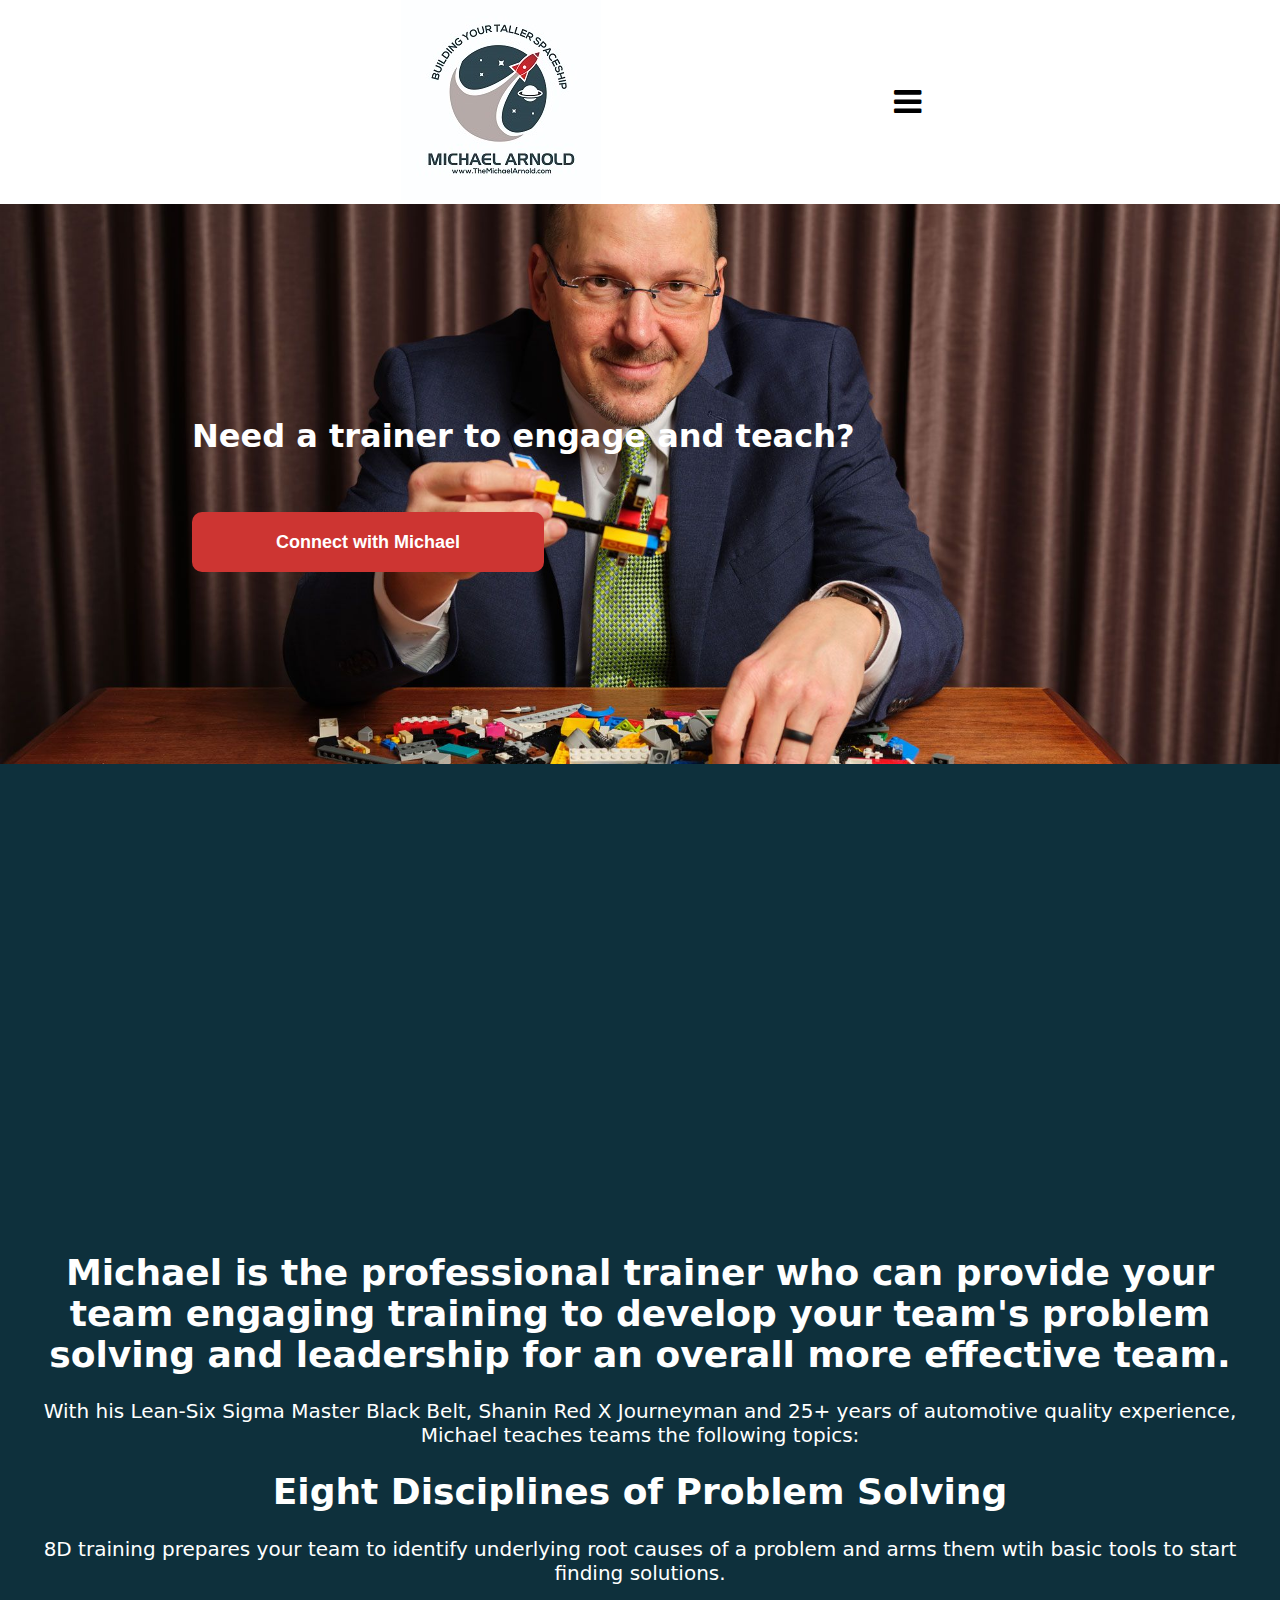
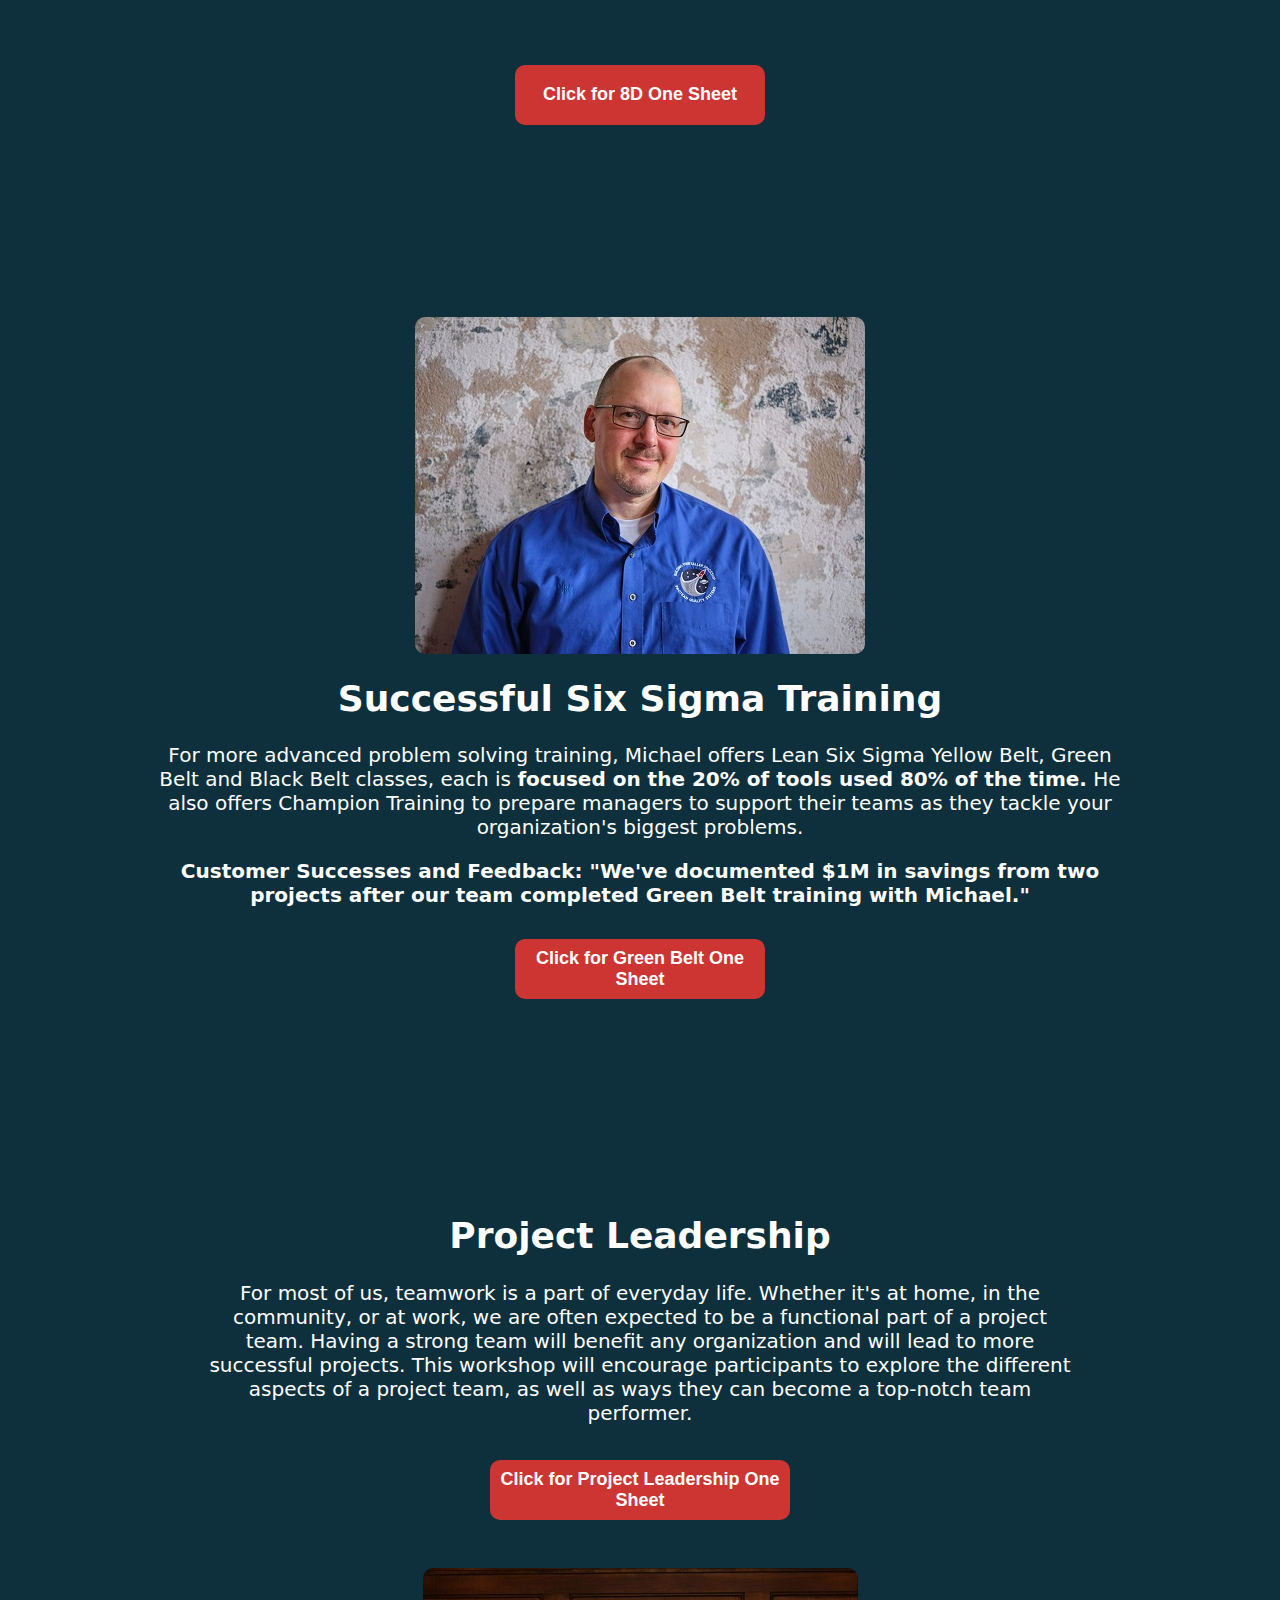
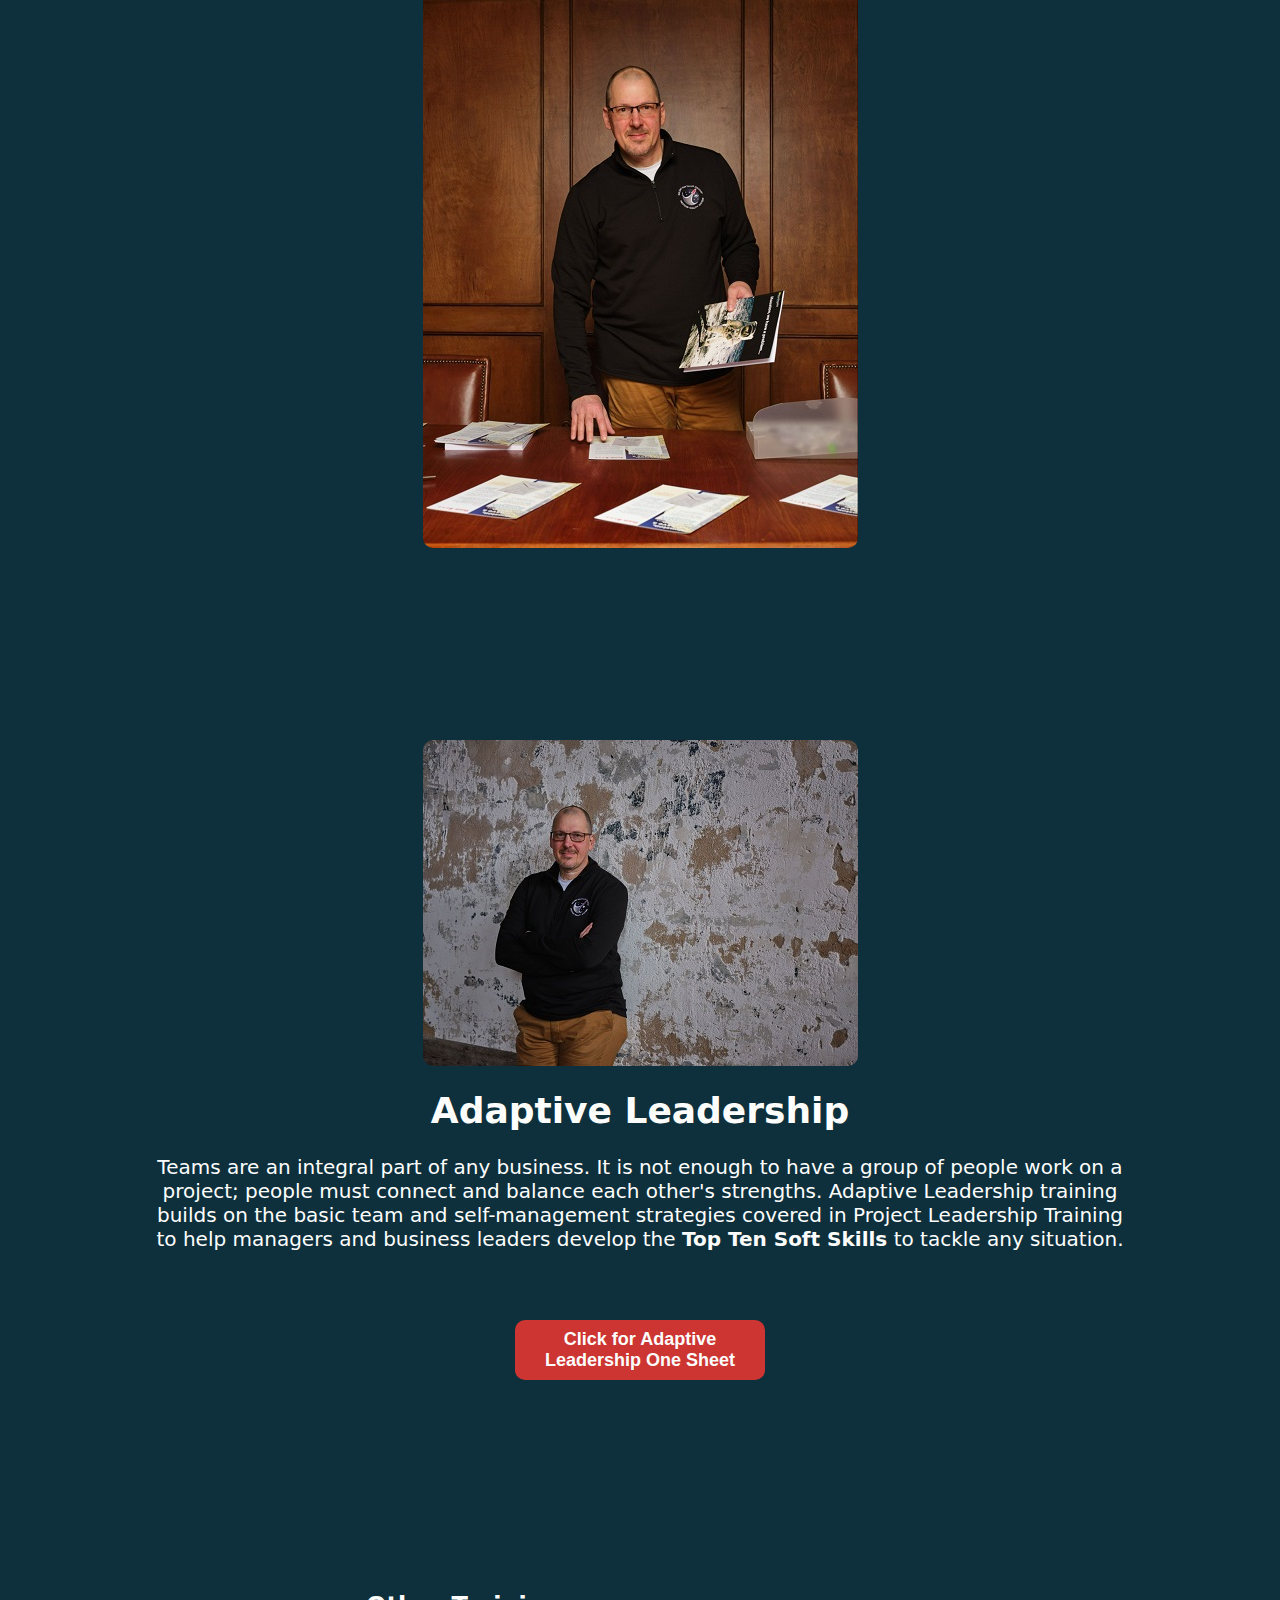
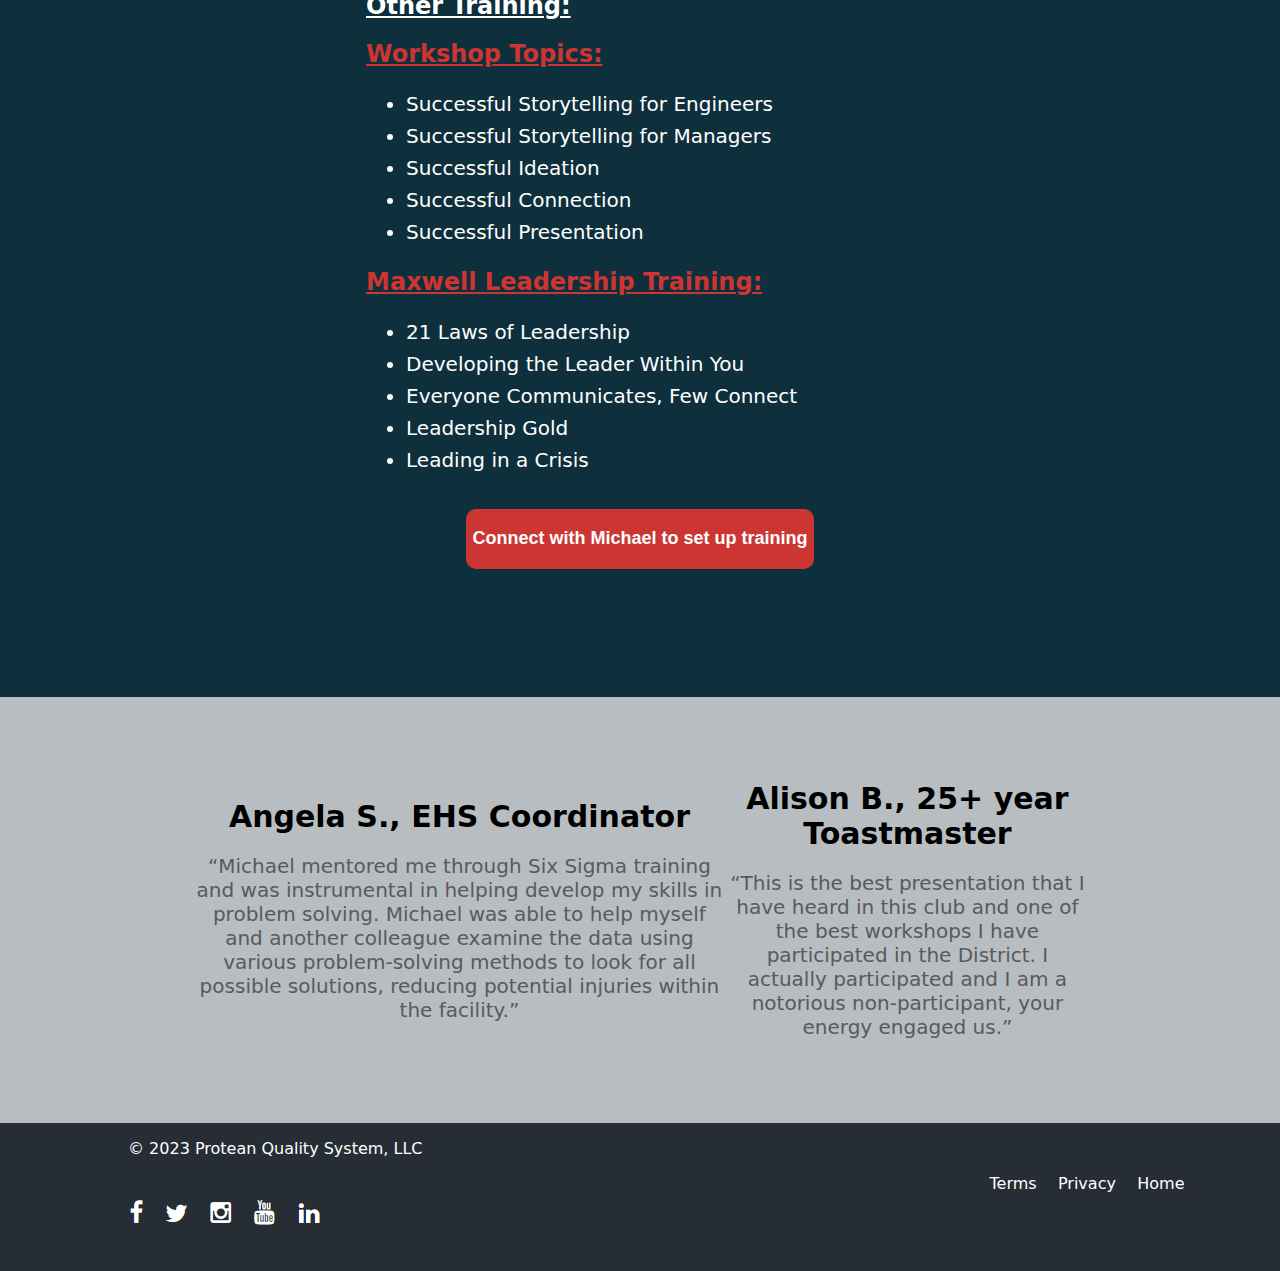
<file: trainer/index.html>
<!DOCTYPE html>
<html lang="en">
    <head>
        <link rel="stylesheet" href="./style.css">
        <link rel="stylesheet" href="https://cdnjs.cloudflare.com/ajax/libs/font-awesome/4.7.0/css/font-awesome.min.css">
        <script src="./script.js"></script>
        <title>The Michael Arnold Speaker Coach Trainer</title>
        <div class="topstyle">
        <div class="topnav">
        <div class="toplogo">
            <a href="../index.html"><img src="../images/The_Michael_Arnold_Logo.jpg" alt="Michael Arnold Logo"></a> 
        </div>
        <div class="menu">
        <button class="fa fa-bars" id="show" style="font-size: xx-large; background-color: white; border: none;"> </button>
        </div>
    </div>
        <div class="navmain">
        <div class="display" id="navbar">
        <table>
            <tr class="homenav">
                <td>
                    <a href="../index.html">Home</a>
                </td>
                <td>
                    <a href="../coach/index.html">Coach</a>
                </td>
                <td>
                    <a href="../trainer/index.html">Trainer</a>
                </td>
                <td>
                    <a href="../speaker/index.html">Speaker</a>
                </td>
                <td>
                    <a href="../about_michael/index.html">About Michael</a>
                </td>
                <td>
                    <a href="https://themichaelarnold.mykajabi.com/SSS-signup">Successful Storytelling</a>
                </td>
            </tr>
            
        </table>
        </div>
        </div>
        
    </div>
    </head>

    <body>
        <div class="bodyflex">
        <h1>Need a trainer to engage and teach?</h1>
        <a href="../connect/index.html"><button class="connect">Connect with Michael</button></a>
    </div>

    <div class="darkblu">
        <div class="containertrain">
        <iframe  style="width:100%" width="600px" height="400px" src="https://www.youtube.com/embed/vkF7sHjI7_A?si=jD6kTzxQ5gS2a64o" title="YouTube video player" frameborder="0" allow="accelerometer; autoplay; clipboard-write; encrypted-media; gyroscope; picture-in-picture; web-share" allowfullscreen></iframe>
        <div>
        <div class="textdiv">  
        <h1>
            Michael is the professional trainer who can provide your team engaging training to develop your team's problem solving and leadership for an overall more effective team.
        </h1>
        <p>
            With his Lean-Six Sigma Master Black Belt, Shanin Red X Journeyman and 25+ years of automotive quality experience, Michael teaches teams the following topics:
        </p>
        <h1>
            Eight Disciplines of Problem Solving
        </h1>
        <p>
            8D training prepares your team to identify underlying root causes of a problem and arms them wtih basic tools to start finding solutions.
        </p>
    </div> 
        <div class="fixer">
        <a href="https://s3.amazonaws.com/kajabi-storefronts-production/file-uploads/sites/120845/themes/2391619/downloads/a53ce2a-188a-482-8f52-378c5ae33c2c_8D_Syllabus.pdf"><button class="D8">Click for 8D One Sheet</button></a>
        </div>
    </div>
    </div>
    </div>

    <div class="darkblu">
        <div class="container">
        <img src="../images/greenbelt.jpg" style="border-radius: 10px;">
        <div class="textdiv">  
        <h1>
            Successful Six Sigma Training
        </h1>
        <p>
            For more advanced problem solving training, Michael offers Lean Six Sigma Yellow Belt, Green Belt and Black Belt classes, each is <nobr class="bold">focused on the 20% of tools used 80% of the time.</nobr>  He also offers Champion Training to prepare managers to support their teams as they tackle your organization's biggest problems.
        </p>
        <p style="font-weight: bold;">
            Customer Successes and Feedback: "We've documented $1M in savings from two projects after our team completed Green Belt training with Michael."
        </p>
        <div style="display: flex; justify-content: center;">
        <a href="https://s3.amazonaws.com/kajabi-storefronts-production/file-uploads/sites/120845/themes/2391619/downloads/f3f05a1-f15-5465-e171-4a45ee184bc_PQS_Lean_Six_Sigma_Green_Belt_One_Sheet.pdf"><button class="D8">Click for Green Belt One Sheet</button></a>
        </div>
    </div>  
    </div>
    </div>

    <div class="darkblu">
        <div class="container">
            <div>
        <div class="textdiv2">  
        <h1>
            Project Leadership
        </h1>
        <p>
            For most of us, teamwork is a part of everyday life. Whether it's at home, in the community, or at work, we are often expected to be a functional part of a project team. Having a strong team will benefit any organization and will lead to more successful projects. This workshop will encourage participants to explore the different aspects of a project team, as well as ways they can become a top-notch team performer.
        </p>
    </div>
        <div class="fixersml">
        <a href="https://s3.amazonaws.com/kajabi-storefronts-production/file-uploads/sites/120845/themes/2391619/downloads/f5a73bd-5082-64-bb2a-1ec2341655b1_Project_Leadership_One_Sheet.pdf"><button class="D10">Click for Project Leadership One Sheet</button></a>
        </div>
    </div>
    
    <img src="../images/Project Leadership.jpg" style="border-radius: 10px;">  
    </div>
    </div>

    <div class="darkblu">
        <div class="container">
        <img src="../images/adaptive.jpg" style="border-radius: 10px;">
        <div class="textdiv">  
        <h1>
            Adaptive Leadership
        </h1>
        <p>
            Teams are an integral part of any business. It is not enough to have a group of people work on a project; people must connect and balance each other's strengths. Adaptive Leadership training builds on the basic team and self-management strategies covered in Project Leadership Training to help managers and business leaders develop the <nobr style="font-weight: bold;">Top Ten Soft Skills</nobr> to tackle any situation. 
        </p>
        <div class="fixer">
        <a href="https://s3.amazonaws.com/kajabi-storefronts-production/file-uploads/sites/120845/themes/2391619/downloads/222bf78-ea6b-ed44-b77a-2d531a8bc8d_Adaptive_Leadership_One_Sheet.pdf"><button class="D8">Click for Adaptive Leadership One Sheet</button></a>
        </div>
    </div>  
    </div>
    </div>

    <div class="darkblu">
        <div class="container">
        <div class="textdiv3">  
        <h2 style="text-decoration: underline;">
            Other Training:
        </h2>
        <h2 style="text-decoration: underline; color:#CD3532">
            Workshop Topics:
        </h2>

        <ul>
            <li>
                Successful Storytelling for Engineers
            </li>
            <li>
                Successful Storytelling for Managers
            </li>
            <li>
                Successful Ideation
            </li>
            <li>
                Successful Connection
            </li>
            <li>
                Successful Presentation
            </li>
        </ul>

        <h2 style="text-decoration: underline; color:#CD3532">
            Maxwell Leadership Training:
        </h2>

        <ul>
            <li>
                21 Laws of Leadership
            </li>
            <li>
                Developing the Leader Within You
            </li>
            <li>
                Everyone Communicates, Few Connect
            </li>
            <li>
                Leadership Gold
            </li>
            <li>
                Leading in a Crisis
            </li>
        </ul>
    </div>
    <div style="display: flex; justify-content: center;">
        <a href="../connect/index.html"><button class="Workshop">Connect with Michael to set up training</button></a>
        </div>
    </div>
    </div>
    
    <div class="darkscale">
        <div class="container2">
         <div style="padding-right: 5%;">
            <h1>Angela S., EHS Coordinator</h1>
            <p>“Michael mentored me through Six Sigma training and was instrumental in helping develop my skills in problem solving. Michael was able to help myself and another colleague examine the data using various problem-solving methods to look for all possible solutions, reducing potential injuries within the facility.”</p>
         </div>
         <div style="margin-left: -5%;">
            <h1>Alison B., 25+ year Toastmaster</h1>
            <p>“This is the best presentation that I have heard in this club and one of the best workshops I have participated in the District. I actually participated and I am a notorious non-participant, your energy engaged us.”</p>
         </div>
        
    </div>
    </div>

    </body>

    <footer>
        <div class="footcontent">
        <p>© 2023 Protean Quality System, LLC</p>
            <div class="navbot">
                <a href="../legalstuff/terms/index.html">Terms</a>

                <a href="../legalstuff/privacy/index.html">Privacy</a>

                <a href="../index.html">Home</a>
            </div>
        <div class="media">
        <a href="https://www.facebook.com/QLTEngineer/"><img src="../images/facebook.png"></a>
        <a href="https://twitter.com/QLTEngineer"><img src="../images/twitter.png"></a>
        <a href="https://www.instagram.com/successfulstorytelling/"><img src="../images/insta.png"></a>
        <a href="https://www.youtube.com/channel/UCrfTYzAq8Iyv3wpVfswNsxg"><img src="../images/youtube.png"></a>
        <a href="https://www.linkedin.com/in/michael-arnold-10179311/"><img src="../images/linkedin.png"></a>
    </div>
</div>
    </footer>

</html>
</file>
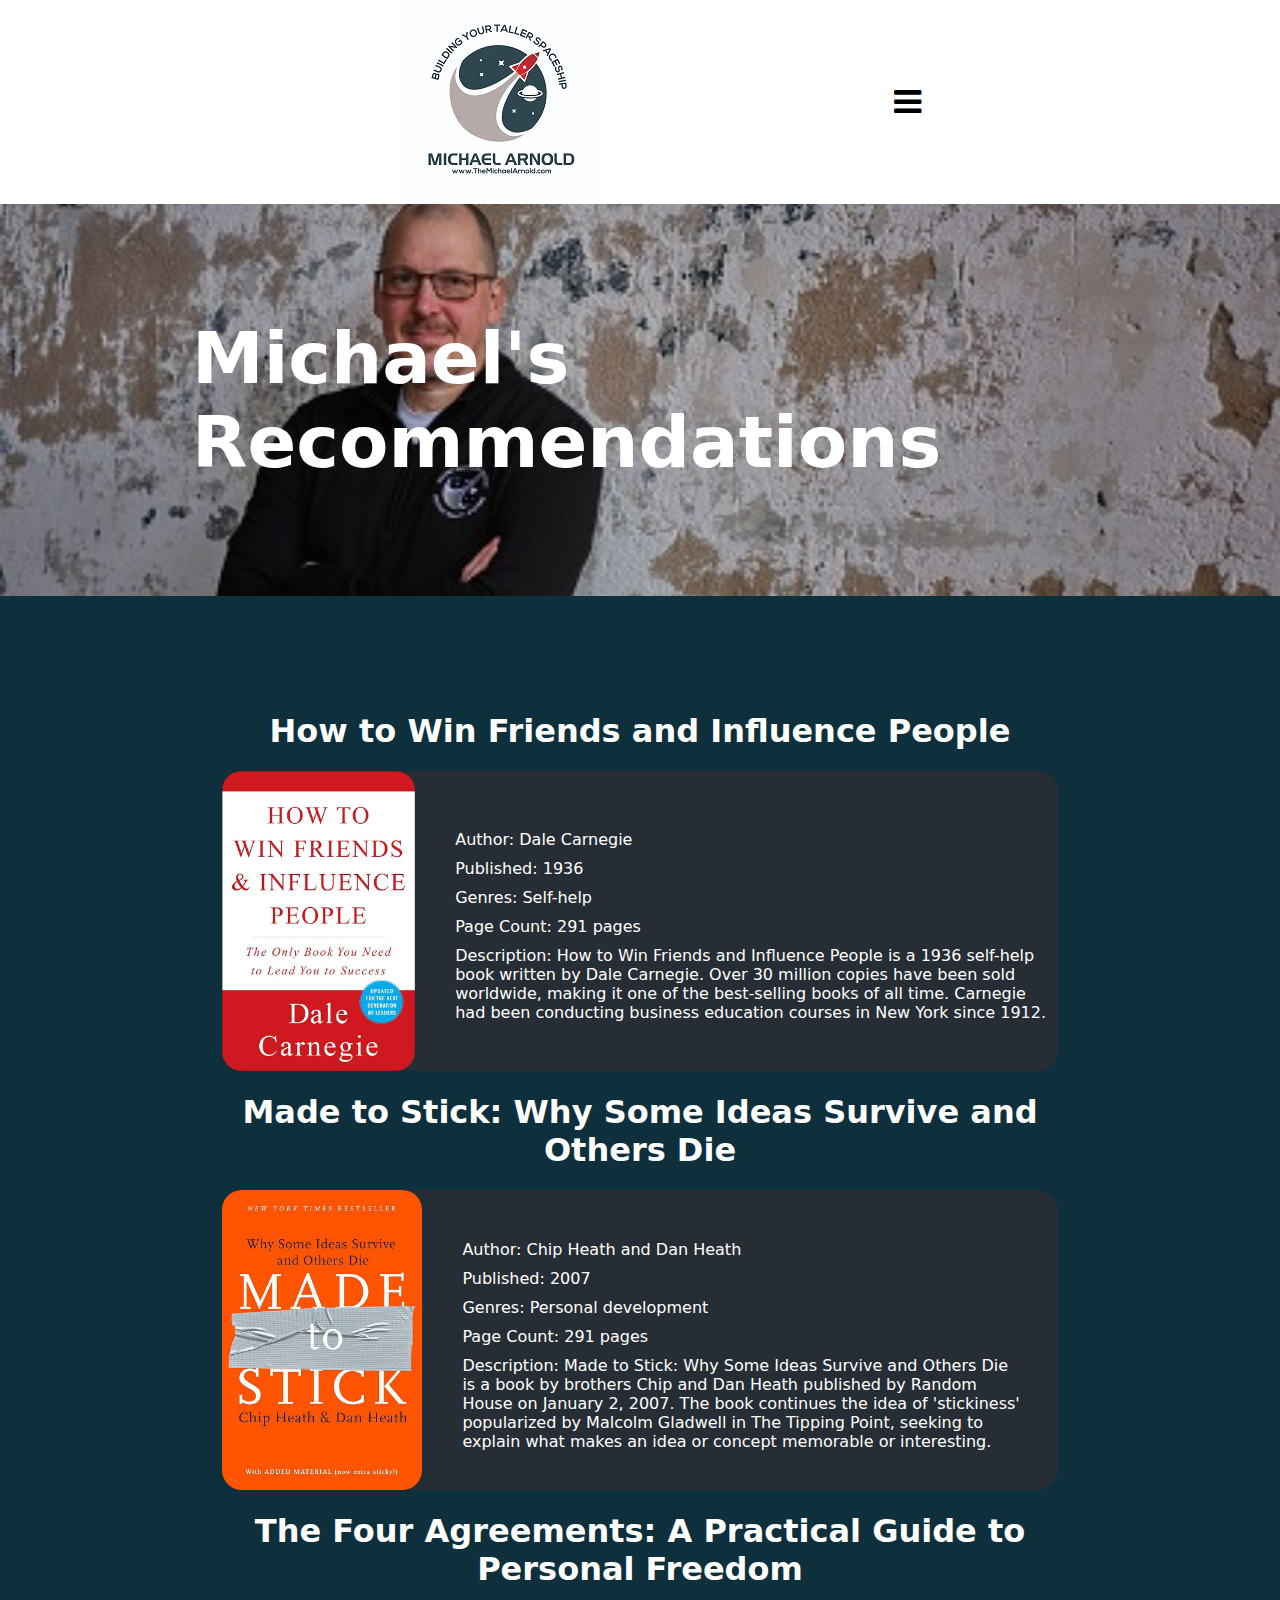
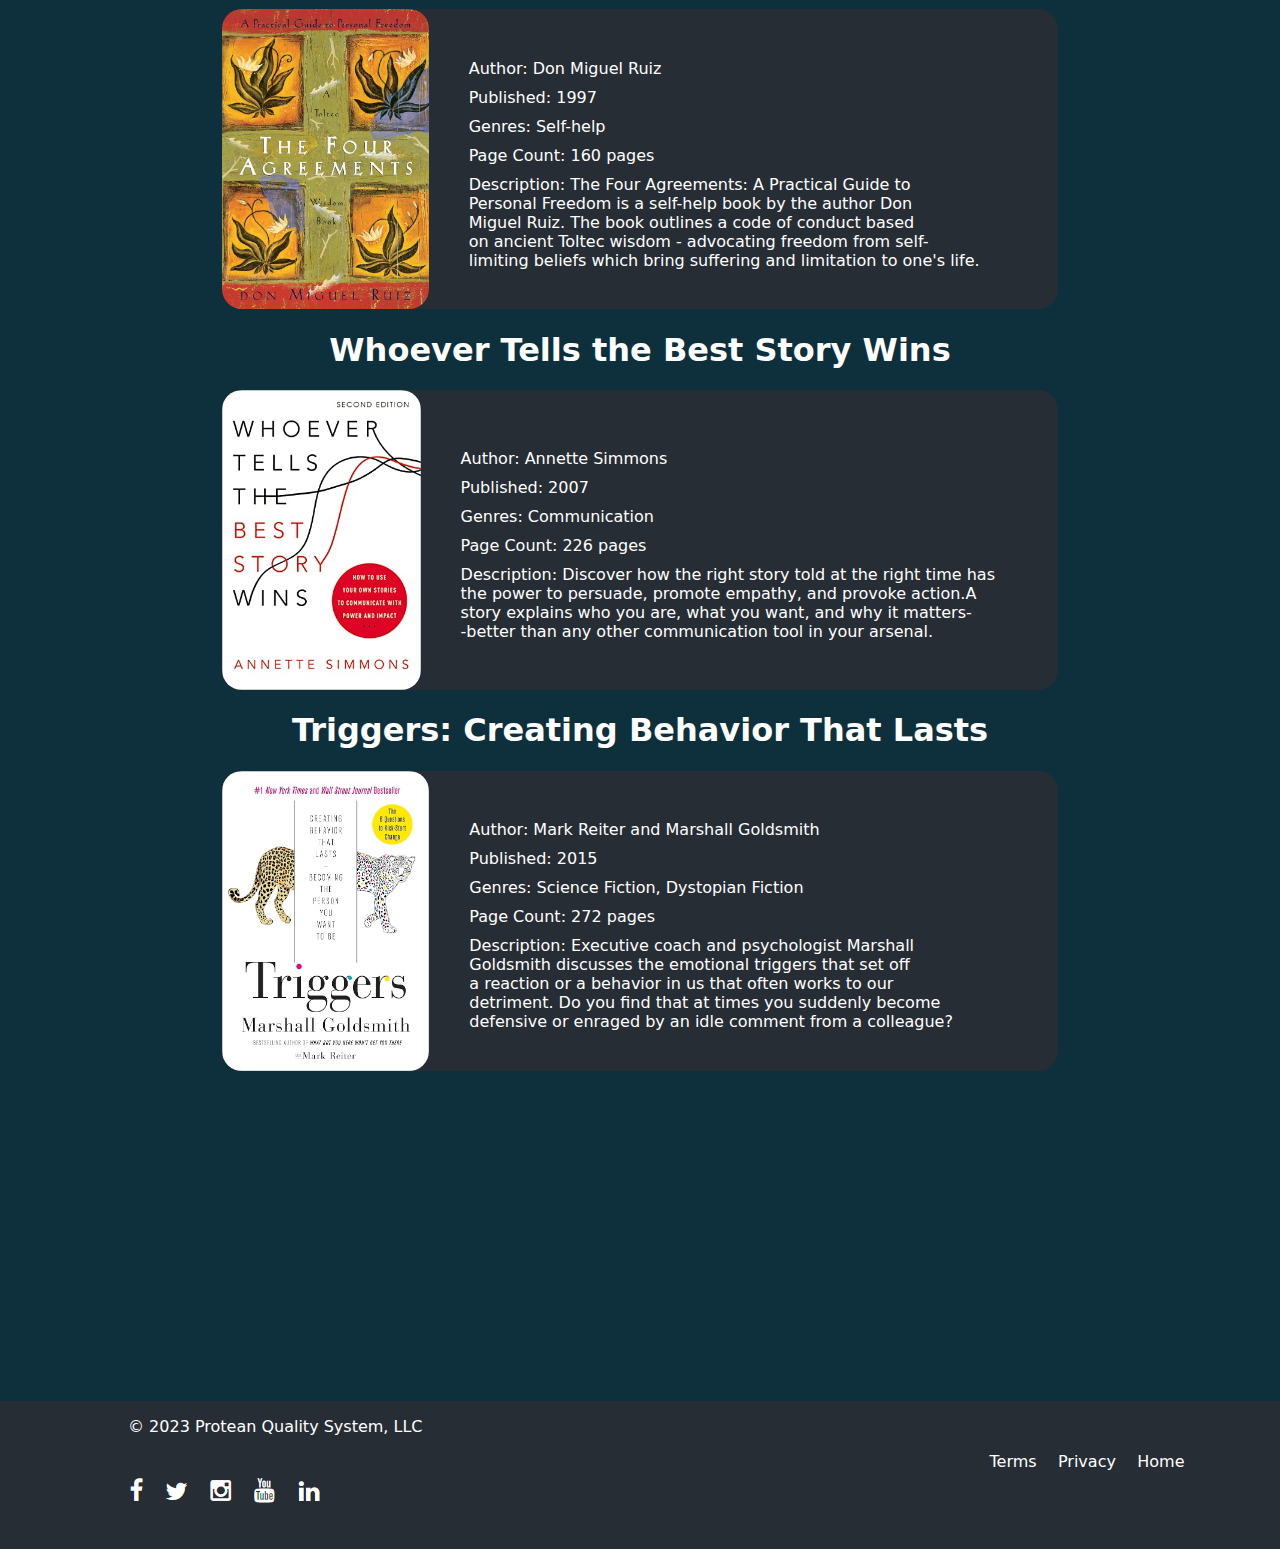
<file: about_michael/bookrec/index.html>
<!DOCTYPE html>
<html lang="en">
    <head>
        <link rel="stylesheet" href="./style.css">
        <link rel="stylesheet" href="https://cdnjs.cloudflare.com/ajax/libs/font-awesome/4.7.0/css/font-awesome.min.css">
        <script src="./script.js"></script>
        <title>The Michael Arnold Speaker Coach Trainer</title>
        <div class="topstyle">
        <div class="topnav">
        <div class="toplogo">
            <a href="../../index.html"><img src="../../images/The_Michael_Arnold_Logo.jpg" alt="Michael Arnold Logo"></a> 
        </div>
        <div class="menu">
        <button class="fa fa-bars" id="show" style="font-size: xx-large; background-color: white; border: none;"> </button>
        </div>
    </div>
        <div class="navmain">
        <div class="display" id="navbar">
        <table>
            <tr class="homenav">
                <td>
                    <a href="../../index.html">Home</a>
                </td>
                <td>
                    <a href="../../coach/index.html">Coach</a>
                </td>
                <td>
                    <a href="../../trainer/index.html">Trainer</a>
                </td>
                <td>
                    <a href="../../speaker/index.html">Speaker</a>
                </td>
                <td>
                    <a href="../index.html">About Michael</a>
                </td>
                <td>
                    <a href="https://themichaelarnold.mykajabi.com/SSS-signup">Successful Storytelling</a>
                </td>
            </tr>
            
        </table>
        </div>
        </div>
        
    </div>
    </head>

    <body>
        <div class="bodyflex">
            <h1 style="text-align: left; font-size: 72px;">Michael's Recommendations</h1>
        </div>


        <div class="darkblu">
            
            <div id="main">
                <div class="flex" id="book-lists">
                </div>

        </div>
    </div>
    </body>

    <footer>
        <div class="footcontent">
        <p>© 2023 Protean Quality System, LLC</p>
            <div class="navbot">
                <a href="../../legalstuff/terms/index.html">Terms</a>

                <a href="../../legalstuff/privacy/index.html">Privacy</a>

                <a href="../../index.html">Home</a>
            </div>
        <div class="media">
        <a href="https://www.facebook.com/QLTEngineer/"><img src="../../images/facebook.png"></a>
        <a href="https://twitter.com/QLTEngineer"><img src="../../images/twitter.png"></a>
        <a href="https://www.instagram.com/successfulstorytelling/"><img src="../../images/insta.png"></a>
        <a href="https://www.youtube.com/channel/UCrfTYzAq8Iyv3wpVfswNsxg"><img src="../../images/youtube.png"></a>
        <a href="https://www.linkedin.com/in/michael-arnold-10179311/"><img src="../../images/linkedin.png"></a>
    </div>
</div>
    </footer>

</html>
</file>
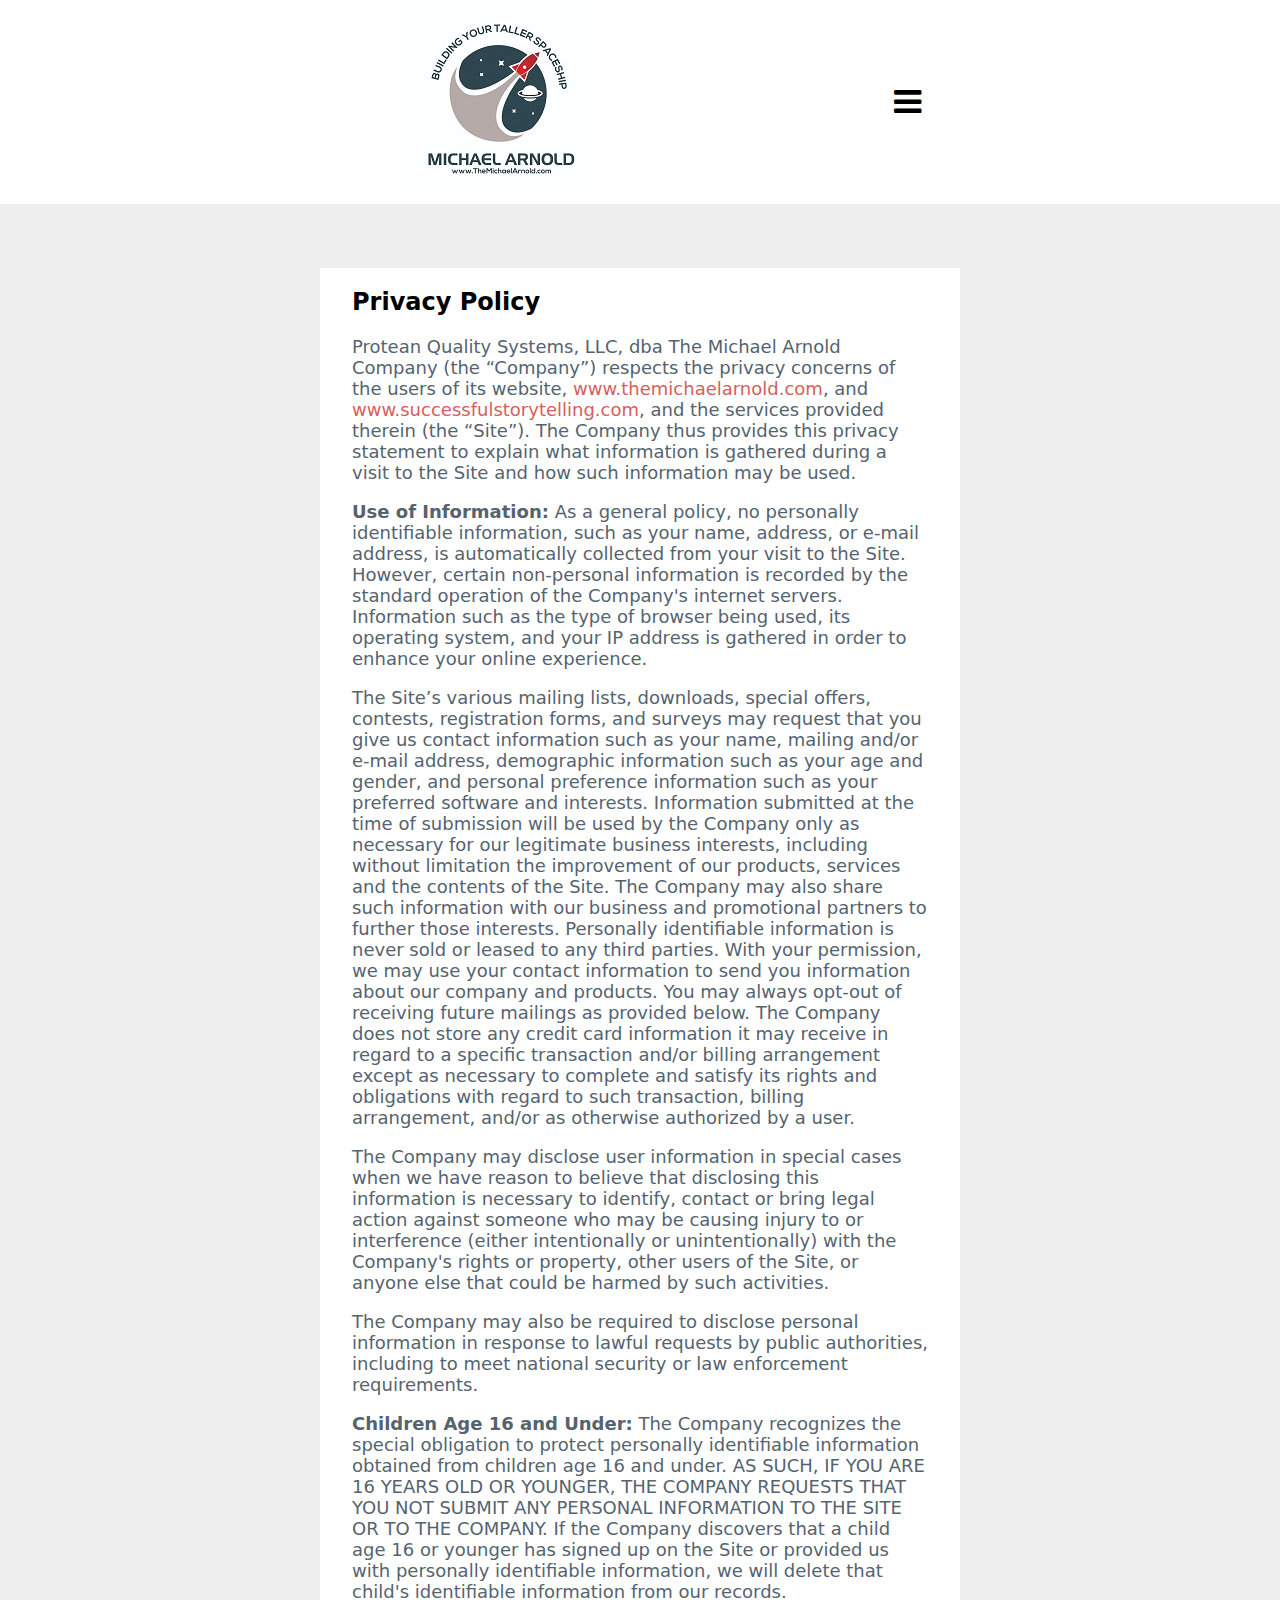
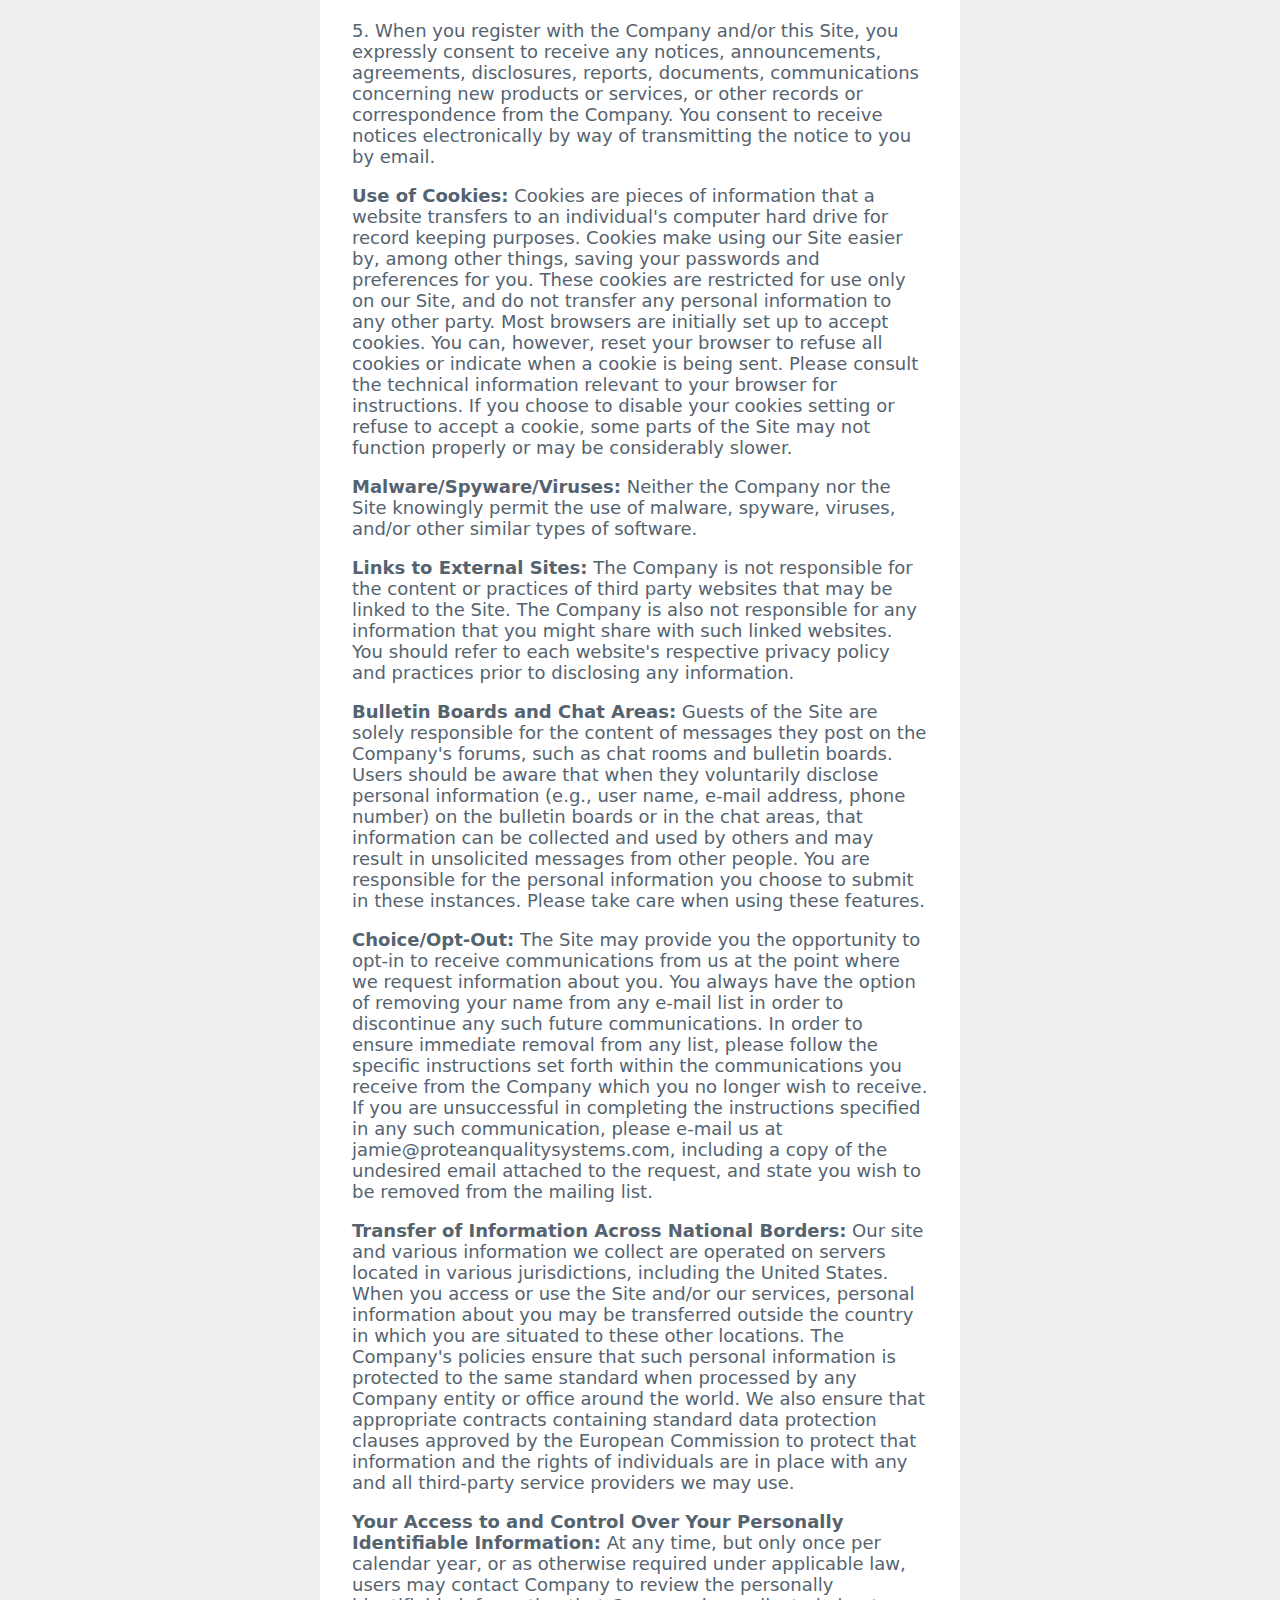
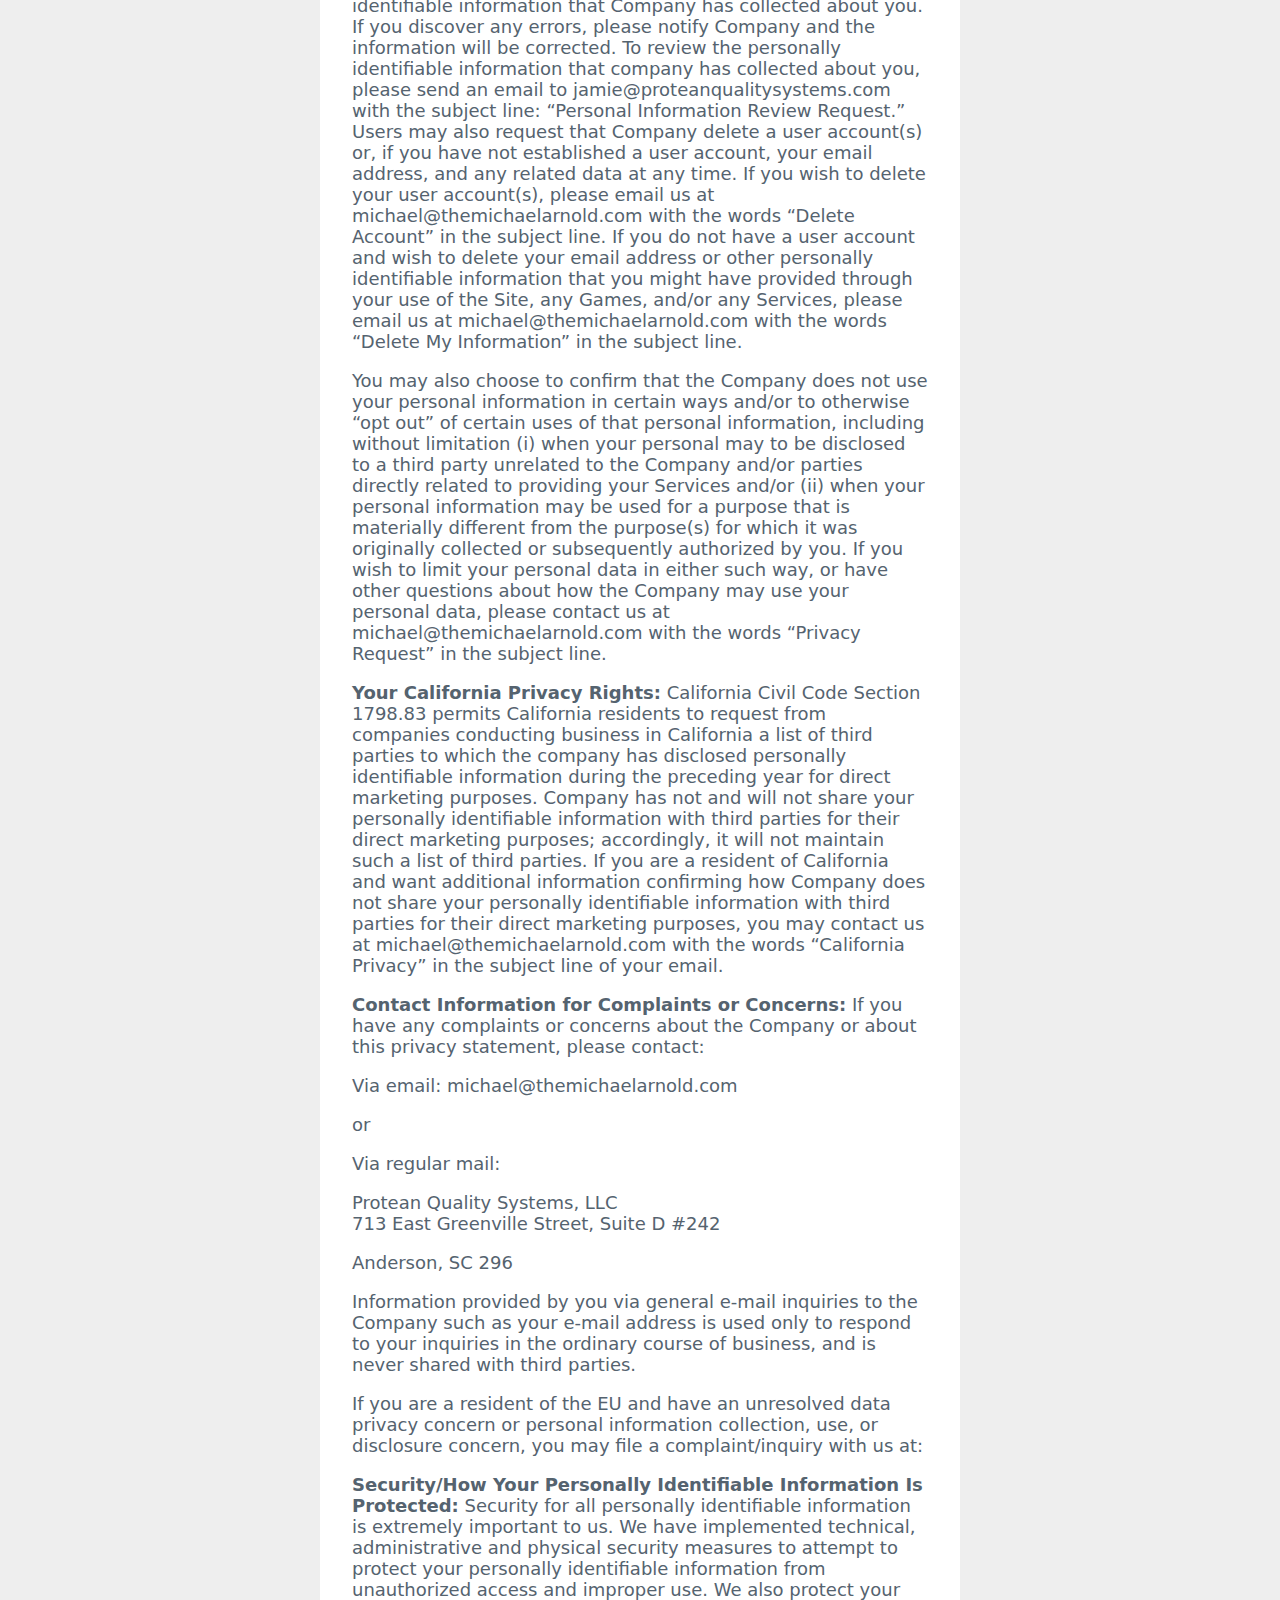
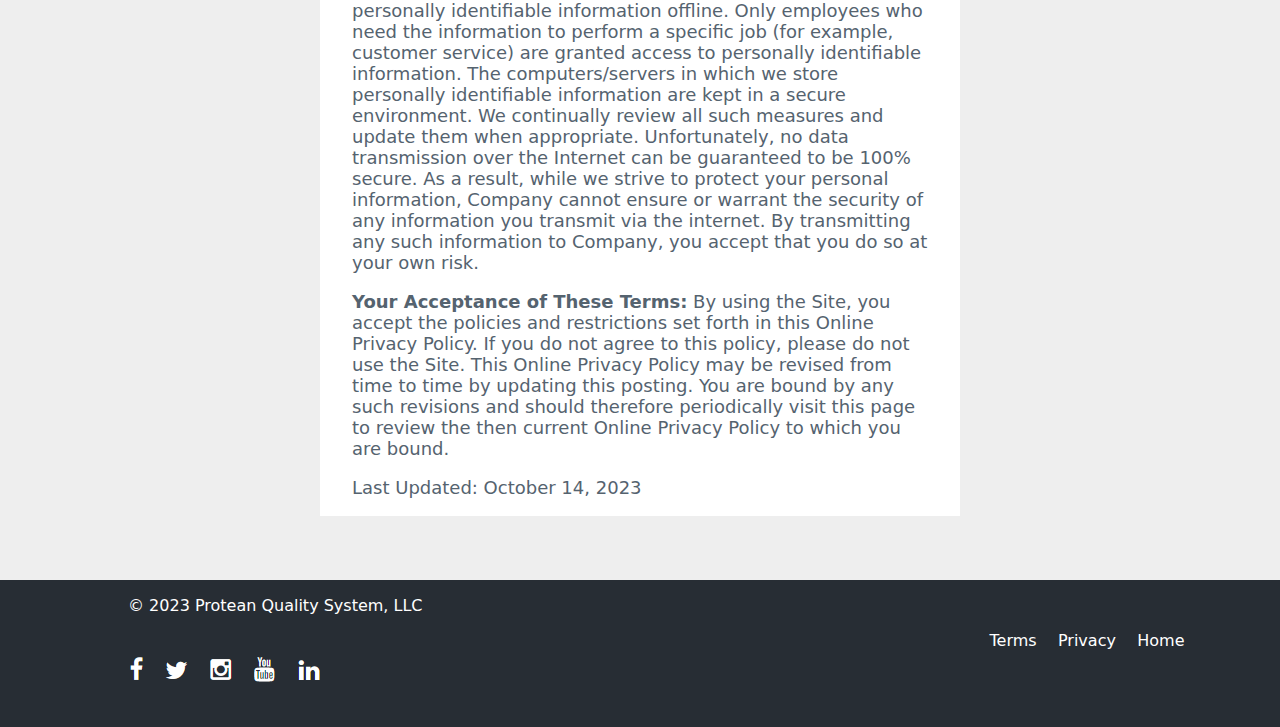
<file: legalstuff/privacy/index.html>
<!DOCTYPE html>
<html lang="en">
    <head>
        <link rel="stylesheet" href="./style.css">
        <link rel="stylesheet" href="https://cdnjs.cloudflare.com/ajax/libs/font-awesome/4.7.0/css/font-awesome.min.css">
        <script src="./script.js"></script>
        <title>The Michael Arnold Speaker Coach Trainer</title>
        <div class="topstyle">
        <div class="topnav">
        <div class="toplogo">
            <a href="../../index.html"><img src="../../images/The_Michael_Arnold_Logo.jpg" alt="Michael Arnold Logo"></a> 
        </div>
        <div class="menu">
        <button class="fa fa-bars" id="show" style="font-size: xx-large; background-color: white; border: none;"> </button>
        </div>
    </div>
        <div class="navmain">
        <div class="display" id="navbar">
        <table>
            <tr class="homenav">
                <td>
                    <a href="../index.html">Home</a>
                </td>
                <td>
                    <a href="../coach/index.html">Coach</a>
                </td>
                <td>
                    <a href="../trainer/index.html">Trainer</a>
                </td>
                <td>
                    <a href="../speaker/index.html">Speaker</a>
                </td>
                <td>
                    <a href="../about_michael/index.html">About Michael</a>
                </td>
                <td>
                    <a href="https://themichaelarnold.mykajabi.com/SSS-signup">Successful Storytelling</a>
                </td>
            </tr>
            
        </table>
        </div>
        </div>
        
    </div>
    </head>

    <body>
        <div class="bodyflex">
            <div class="text">
            <h2>Privacy Policy</h2>
            <p>
                Protean Quality Systems, LLC, dba The Michael Arnold Company (the “Company”) respects the privacy concerns of the users of its website, <a href="../../index.html">www.themichaelarnold.com</a>, and <a href="https://themichaelarnold.mykajabi.com/SSS-signup">www.successfulstorytelling.com</a>, and the services provided therein (the “Site”). The Company thus provides this privacy statement to explain what information is gathered during a visit to the Site and how such information may be used.
            </p>

            <p>
                <b>Use of Information:</b> As a general policy, no personally identifiable information, such as your name, address, or e-mail address, is automatically collected from your visit to the Site. However, certain non-personal information is recorded by the standard operation of the Company's internet servers. Information such as the type of browser being used, its operating system, and your IP address is gathered in order to enhance your online experience.
            </p>
            <p>
                The Site’s various mailing lists, downloads, special offers, contests, registration forms, and surveys may request that you give us contact information such as your name, mailing and/or e-mail address, demographic information such as your age and gender, and personal preference information such as your preferred software and interests. Information submitted at the time of submission will be used by the Company only as necessary for our legitimate business interests, including without limitation the improvement of our products, services and the contents of the Site. The Company may also share such information with our business and promotional partners to further those interests. Personally identifiable information is never sold or leased to any third parties. With your permission, we may use your contact information to send you information about our company and products. You may always opt-out of receiving future mailings as provided below. The Company does not store any credit card information it may receive in regard to a specific transaction and/or billing arrangement except as necessary to complete and satisfy its rights and obligations with regard to such transaction, billing arrangement, and/or as otherwise authorized by a user.
            </p>
            <p>
                The Company may disclose user information in special cases when we have reason to believe that disclosing this information is necessary to identify, contact or bring legal action against someone who may be causing injury to or interference (either intentionally or unintentionally) with the Company's rights or property, other users of the Site, or anyone else that could be harmed by such activities.
            </p>
            <p>
                The Company may also be required to disclose personal information in response to lawful requests by public authorities, including to meet national security or law enforcement requirements.
            </p>
            <p>
                <b>Children Age 16 and Under:</b> The Company recognizes the special obligation to protect personally identifiable information obtained from children age 16 and under. AS SUCH, IF YOU ARE 16 YEARS OLD OR YOUNGER, THE COMPANY REQUESTS THAT YOU NOT SUBMIT ANY PERSONAL INFORMATION TO THE SITE OR TO THE COMPANY. If the Company discovers that a child age 16 or younger has signed up on the Site or provided us with personally identifiable information, we will delete that child's identifiable information from our records.
            </p>
            <p>
                5. When you register with the Company and/or this Site, you expressly consent to receive any notices, announcements, agreements, disclosures, reports, documents, communications concerning new products or services, or other records or correspondence from the Company. You consent to receive notices electronically by way of transmitting the notice to you by email.
            </p>
            <p>
                <b>Use of Cookies:</b> Cookies are pieces of information that a website transfers to an individual's computer hard drive for record keeping purposes. Cookies make using our Site easier by, among other things, saving your passwords and preferences for you. These cookies are restricted for use only on our Site, and do not transfer any personal information to any other party. Most browsers are initially set up to accept cookies. You can, however, reset your browser to refuse all cookies or indicate when a cookie is being sent. Please consult the technical information relevant to your browser for instructions. If you choose to disable your cookies setting or refuse to accept a cookie, some parts of the Site may not function properly or may be considerably slower.
            </p>
            <p>
                <b>Malware/Spyware/Viruses:</b> Neither the Company nor the Site knowingly permit the use of malware, spyware, viruses, and/or other similar types of software.
            </p>
            <p>
                <b>Links to External Sites:</b> The Company is not responsible for the content or practices of third party websites that may be linked to the Site. The Company is also not responsible for any information that you might share with such linked websites. You should refer to each website's respective privacy policy and practices prior to disclosing any information.
            </p>
            <p>
                <b>Bulletin Boards and Chat Areas:</b> Guests of the Site are solely responsible for the content of messages they post on the Company's forums, such as chat rooms and bulletin boards. Users should be aware that when they voluntarily disclose personal information (e.g., user name, e-mail address, phone number) on the bulletin boards or in the chat areas, that information can be collected and used by others and may result in unsolicited messages from other people. You are responsible for the personal information you choose to submit in these instances. Please take care when using these features.
            </p>
            <p>
                <b>Choice/Opt-Out:</b> The Site may provide you the opportunity to opt-in to receive communications from us at the point where we request information about you. You always have the option of removing your name from any e-mail list in order to discontinue any such future communications. In order to ensure immediate removal from any list, please follow the specific instructions set forth within the communications you receive from the Company which you no longer wish to receive. If you are unsuccessful in completing the instructions specified in any such communication, please e-mail us at jamie@proteanqualitysystems.com, including a copy of the undesired email attached to the request, and state you wish to be removed from the mailing list.
            </p>
            <p>
                <b>Transfer of Information Across National Borders:</b> Our site and various information we collect are operated on servers located in various jurisdictions, including the United States. When you access or use the Site and/or our services, personal information about you may be transferred outside the country in which you are situated to these other locations. The Company's policies ensure that such personal information is protected to the same standard when processed by any Company entity or office around the world. We also ensure that appropriate contracts containing standard data protection clauses approved by the European Commission to protect that information and the rights of individuals are in place with any and all third-party service providers we may use.
            </p>
            <p>
                <b>Your Access to and Control Over Your Personally Identifiable Information:</b> At any time, but only once per calendar year, or as otherwise required under applicable law, users may contact Company to review the personally identifiable information that Company has collected about you. If you discover any errors, please notify Company and the information will be corrected. To review the personally identifiable information that company has collected about you, please send an email to jamie@proteanqualitysystems.com with the subject line: “Personal Information Review Request.” Users may also request that Company delete a user account(s) or, if you have not established a user account, your email address, and any related data at any time. If you wish to delete your user account(s), please email us at michael@themichaelarnold.com with the words “Delete Account” in the subject line. If you do not have a user account and wish to delete your email address or other personally identifiable information that you might have provided through your use of the Site, any Games, and/or any Services, please email us at michael@themichaelarnold.com with the words “Delete My Information” in the subject line.
            </p>
            <p>
                You may also choose to confirm that the Company does not use your personal information in certain ways and/or to otherwise “opt out” of certain uses of that personal information, including without limitation (i) when your personal may to be disclosed to a third party unrelated to the Company and/or parties directly related to providing your Services and/or (ii) when your personal information may be used for a purpose that is materially different from the purpose(s) for which it was originally collected or subsequently authorized by you. If you wish to limit your personal data in either such way, or have other questions about how the Company may use your personal data, please contact us at michael@themichaelarnold.com with the words “Privacy Request” in the subject line.
            </p>
            <p>
                <b>Your California Privacy Rights:</b> California Civil Code Section 1798.83 permits California residents to request from companies conducting business in California a list of third parties to which the company has disclosed personally identifiable information during the preceding year for direct marketing purposes. Company has not and will not share your personally identifiable information with third parties for their direct marketing purposes; accordingly, it will not maintain such a list of third parties. If you are a resident of California and want additional information confirming how Company does not share your personally identifiable information with third parties for their direct marketing purposes, you may contact us at michael@themichaelarnold.com with the words “California Privacy” in the subject line of your email.
            </p>
            <p>
                <b>Contact Information for Complaints or Concerns:</b> If you have any complaints or concerns about the Company or about this privacy statement, please contact:
            </p>
            <p>
                Via email: michael@themichaelarnold.com
            </p>
            <p>
                or
            </p>
            <p>
                Via regular mail: 
            </p>
            <p>
                Protean Quality Systems, LLC<br>
                713 East Greenville Street, Suite D #242
            </p>
            <p>
                Anderson, SC 296
            </p>
            <p>
                Information provided by you via general e-mail inquiries to the Company such as your e-mail address is used only to respond to your inquiries in the ordinary course of business, and is never shared with third parties.
            </p>
            <p>
                If you are a resident of the EU and have an unresolved data privacy concern or personal information collection, use, or disclosure concern, you may file a complaint/inquiry with us at:
            </p>
            <p>
                <b>Security/How Your Personally Identifiable Information Is Protected:</b> Security for all personally identifiable information is extremely important to us. We have implemented technical, administrative and physical security measures to attempt to protect your personally identifiable information from unauthorized access and improper use. We also protect your personally identifiable information offline. Only employees who need the information to perform a specific job (for example, customer service) are granted access to personally identifiable information. The computers/servers in which we store personally identifiable information are kept in a secure environment. We continually review all such measures and update them when appropriate. Unfortunately, no data transmission over the Internet can be guaranteed to be 100% secure. As a result, while we strive to protect your personal information, Company cannot ensure or warrant the security of any information you transmit via the internet. By transmitting any such information to Company, you accept that you do so at your own risk.
            </p>
            <p>
                <b>Your Acceptance of These Terms:</b> By using the Site, you accept the policies and restrictions set forth in this Online Privacy Policy. If you do not agree to this policy, please do not use the Site. This Online Privacy Policy may be revised from time to time by updating this posting. You are bound by any such revisions and should therefore periodically visit this page to review the then current Online Privacy Policy to which you are bound.
            </p>
            <p>
                Last Updated: October 14, 2023
            </p>
        </div>
        </div>


        
    </body>

    <footer>
        <div class="footcontent">
        <p>© 2023 Protean Quality System, LLC</p>
            <div class="navbot">
                <a href="../terms/index.html">Terms</a>

                <a href="#">Privacy</a>

                <a href="../../index.html">Home</a>
            </div>
        <div class="media">
        <a href="https://www.facebook.com/QLTEngineer/"><img src="../../images/facebook.png"></a>
        <a href="https://twitter.com/QLTEngineer"><img src="../../images/twitter.png"></a>
        <a href="https://www.instagram.com/successfulstorytelling/"><img src="../../images/insta.png"></a>
        <a href="https://www.youtube.com/channel/UCrfTYzAq8Iyv3wpVfswNsxg"><img src="../../images/youtube.png"></a>
        <a href="https://www.linkedin.com/in/michael-arnold-10179311/"><img src="../../images/linkedin.png"></a>
    </div>
</div>
    </footer>

</html>
</file>
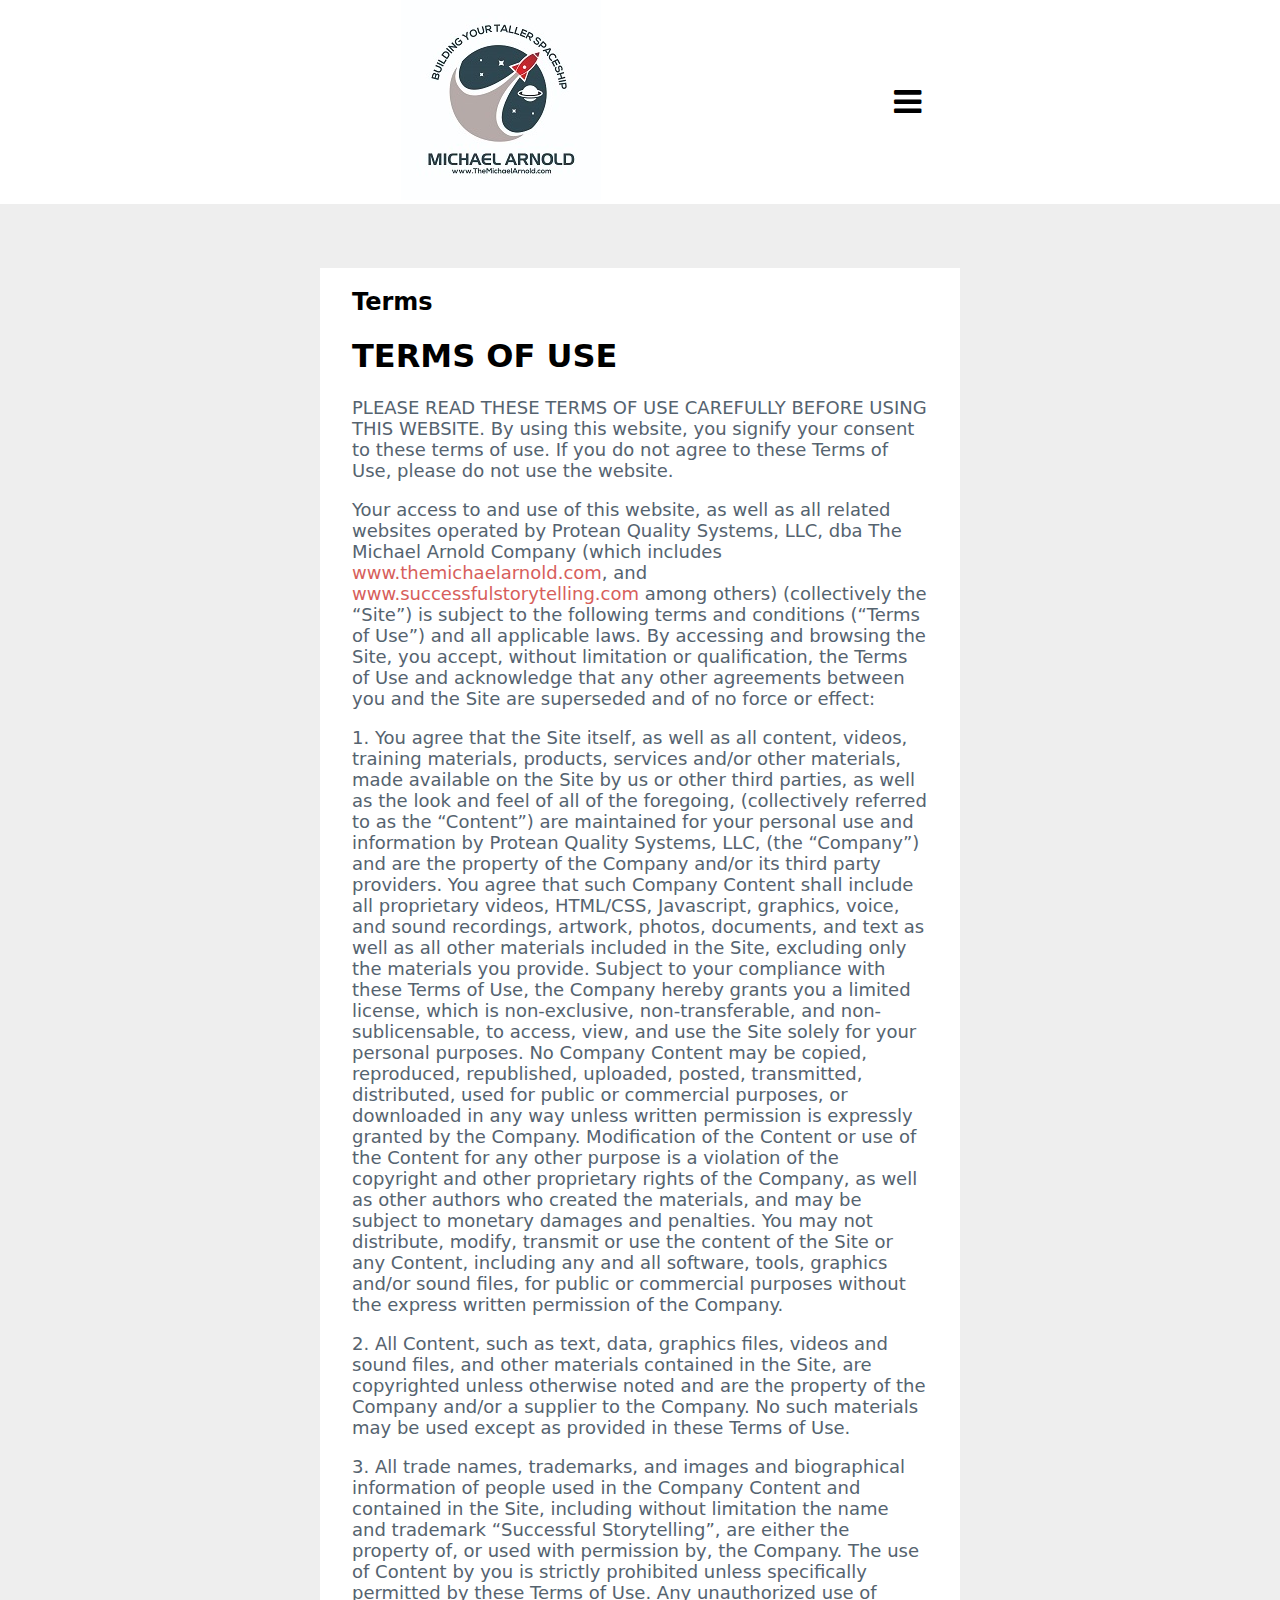
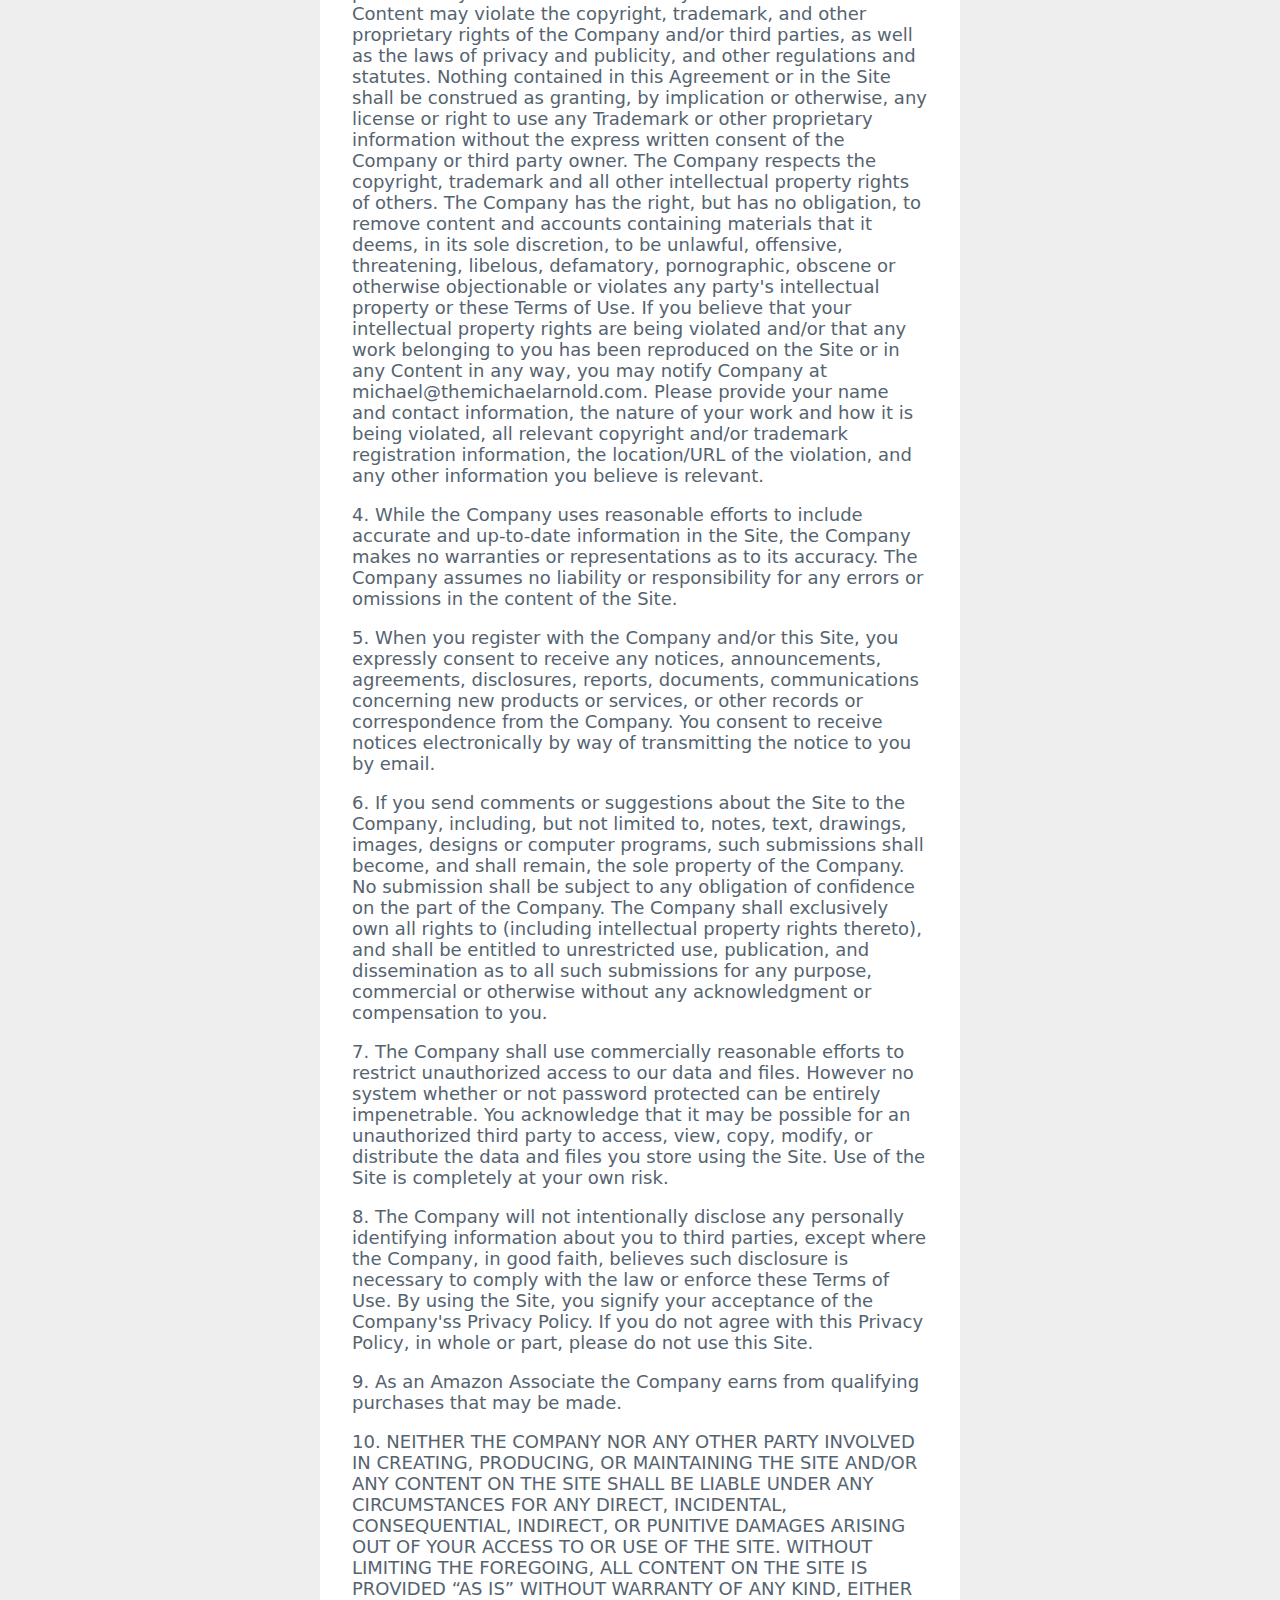
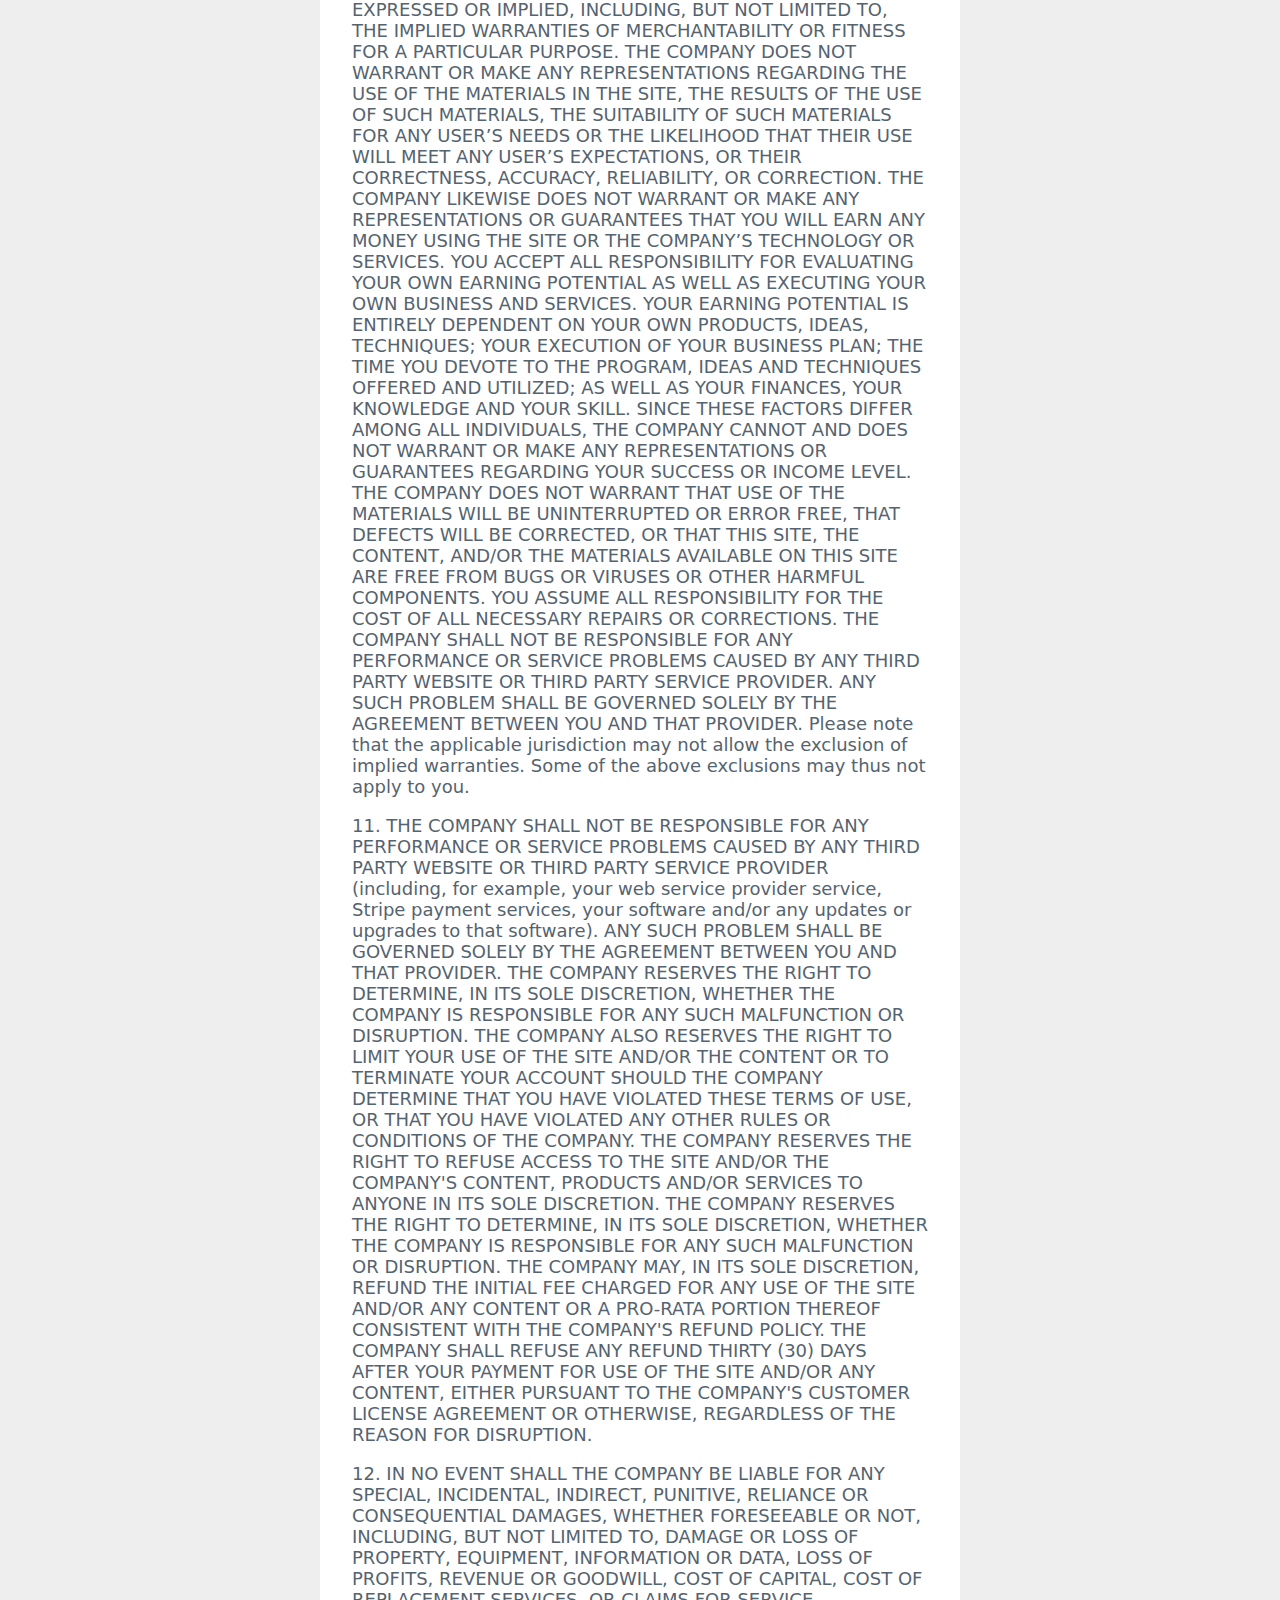
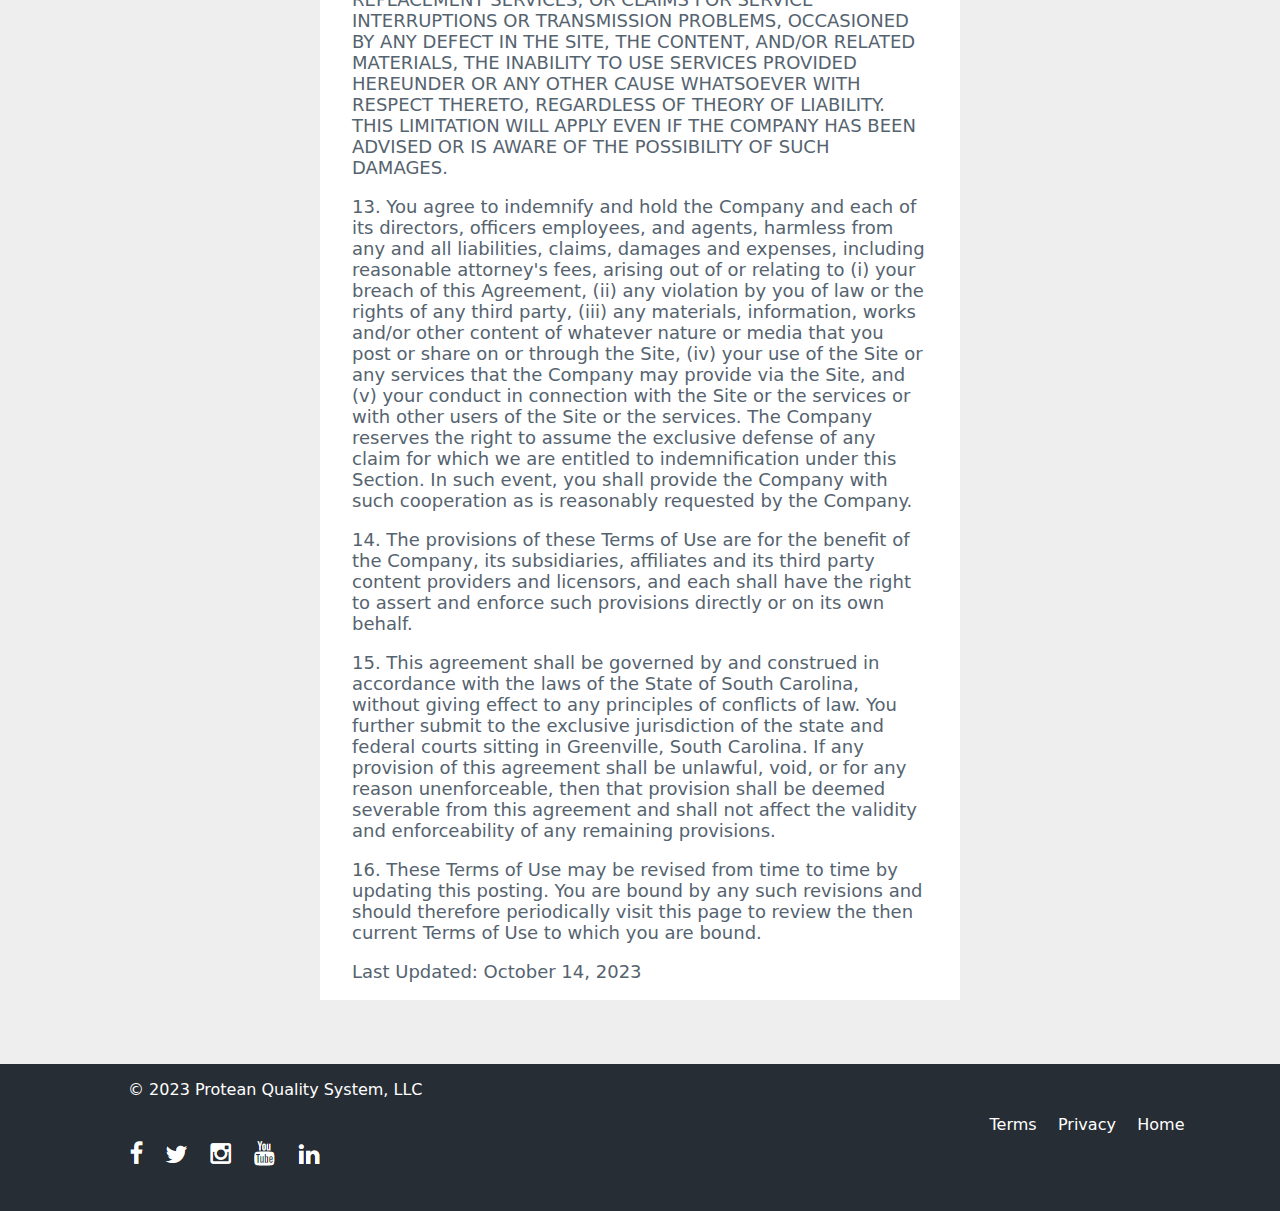
<file: legalstuff/terms/index.html>
<!DOCTYPE html>
<html lang="en">
    <head>
        <link rel="stylesheet" href="./style.css">
        <link rel="stylesheet" href="https://cdnjs.cloudflare.com/ajax/libs/font-awesome/4.7.0/css/font-awesome.min.css">
        <script src="./script.js"></script>
        <title>The Michael Arnold Speaker Coach Trainer</title>
        <div class="topstyle">
        <div class="topnav">
        <div class="toplogo">
            <a href="../../index.html"><img src="../../images/The_Michael_Arnold_Logo.jpg" alt="Michael Arnold Logo"></a> 
        </div>
        <div class="menu">
        <button class="fa fa-bars" id="show" style="font-size: xx-large; background-color: white; border: none;"> </button>
        </div>
    </div>
        <div class="navmain">
        <div class="display" id="navbar">
        <table>
            <tr class="homenav">
                <td>
                    <a href="../index.html">Home</a>
                </td>
                <td>
                    <a href="../coach/index.html">Coach</a>
                </td>
                <td>
                    <a href="../trainer/index.html">Trainer</a>
                </td>
                <td>
                    <a href="../speaker/index.html">Speaker</a>
                </td>
                <td>
                    <a href="../about_michael/index.html">About Michael</a>
                </td>
                <td>
                    <a href="https://themichaelarnold.mykajabi.com/SSS-signup">Successful Storytelling</a>
                </td>
            </tr>
            
        </table>
        </div>
        </div>
        
    </div>
    </head>

    <body>
        <div class="bodyflex">
            <div class="text">
            <h2>Terms</h2>
            <h1>TERMS OF USE</h1>
            <p>
                PLEASE READ THESE TERMS OF USE CAREFULLY BEFORE USING THIS WEBSITE. By using this website, you signify your consent to these terms of use. If you do not agree to these Terms of Use, please do not use the website.
            </p>

            <p>
                Your access to and use of this website, as well as all related websites operated by Protean Quality Systems, LLC, dba The Michael Arnold Company (which includes <a href="../../index.html">www.themichaelarnold.com</a>, and <a href="https://themichaelarnold.mykajabi.com/SSS-signup">www.successfulstorytelling.com</a> among others) (collectively the “Site”) is subject to the following terms and conditions (“Terms of Use”) and all applicable laws. By accessing and browsing the Site, you accept, without limitation or qualification, the Terms of Use and acknowledge that any other agreements between you and the Site are superseded and of no force or effect:
            </p>
            <p>
                1. You agree that the Site itself, as well as all content, videos, training materials, products, services and/or other materials, made available on the Site by us or other third parties, as well as the look and feel of all of the foregoing, (collectively referred to as the “Content”) are maintained for your personal use and information by Protean Quality Systems, LLC, (the “Company”) and are the property of the Company and/or its third party providers. You agree that such Company Content shall include all proprietary videos, HTML/CSS, Javascript, graphics, voice, and sound recordings, artwork, photos, documents, and text as well as all other materials included in the Site, excluding only the materials you provide. Subject to your compliance with these Terms of Use, the Company hereby grants you a limited license, which is non-exclusive, non-transferable, and non-sublicensable, to access, view, and use the Site solely for your personal purposes. No Company Content may be copied, reproduced, republished, uploaded, posted, transmitted, distributed, used for public or commercial purposes, or downloaded in any way unless written permission is expressly granted by the Company. Modification of the Content or use of the Content for any other purpose is a violation of the copyright and other proprietary rights of the Company, as well as other authors who created the materials, and may be subject to monetary damages and penalties. You may not distribute, modify, transmit or use the content of the Site or any Content, including any and all software, tools, graphics and/or sound files, for public or commercial purposes without the express written permission of the Company.
            </p>
            <p>
                2. All Content, such as text, data, graphics files, videos and sound files, and other materials contained in the Site, are copyrighted unless otherwise noted and are the property of the Company and/or a supplier to the Company. No such materials may be used except as provided in these Terms of Use.
            </p>
            <p>
                3. All trade names, trademarks, and images and biographical information of people used in the Company Content and contained in the Site, including without limitation the name and trademark “Successful Storytelling”, are either the property of, or used with permission by, the Company. The use of Content by you is strictly prohibited unless specifically permitted by these Terms of Use. Any unauthorized use of Content may violate the copyright, trademark, and other proprietary rights of the Company and/or third parties, as well as the laws of privacy and publicity, and other regulations and statutes. Nothing contained in this Agreement or in the Site shall be construed as granting, by implication or otherwise, any license or right to use any Trademark or other proprietary information without the express written consent of the Company or third party owner. The Company respects the copyright, trademark and all other intellectual property rights of others. The Company has the right, but has no obligation, to remove content and accounts containing materials that it deems, in its sole discretion, to be unlawful, offensive, threatening, libelous, defamatory, pornographic, obscene or otherwise objectionable or violates any party's intellectual property or these Terms of Use. If you believe that your intellectual property rights are being violated and/or that any work belonging to you has been reproduced on the Site or in any Content in any way, you may notify Company at michael@themichaelarnold.com. Please provide your name and contact information, the nature of your work and how it is being violated, all relevant copyright and/or trademark registration information, the location/URL of the violation, and any other information you believe is relevant.
            </p>
            <p>
                4. While the Company uses reasonable efforts to include accurate and up-to-date information in the Site, the Company makes no warranties or representations as to its accuracy. The Company assumes no liability or responsibility for any errors or omissions in the content of the Site.
            </p>
            <p>
                5. When you register with the Company and/or this Site, you expressly consent to receive any notices, announcements, agreements, disclosures, reports, documents, communications concerning new products or services, or other records or correspondence from the Company. You consent to receive notices electronically by way of transmitting the notice to you by email.
            </p>
            <p>
                6. If you send comments or suggestions about the Site to the Company, including, but not limited to, notes, text, drawings, images, designs or computer programs, such submissions shall become, and shall remain, the sole property of the Company. No submission shall be subject to any obligation of confidence on the part of the Company. The Company shall exclusively own all rights to (including intellectual property rights thereto), and shall be entitled to unrestricted use, publication, and dissemination as to all such submissions for any purpose, commercial or otherwise without any acknowledgment or compensation to you.
            </p>
            <p>
                7. The Company shall use commercially reasonable efforts to restrict unauthorized access to our data and files. However no system whether or not password protected can be entirely impenetrable. You acknowledge that it may be possible for an unauthorized third party to access, view, copy, modify, or distribute the data and files you store using the Site. Use of the Site is completely at your own risk.
            </p>
            <p>
                8. The Company will not intentionally disclose any personally identifying information about you to third parties, except where the Company, in good faith, believes such disclosure is necessary to comply with the law or enforce these Terms of Use. By using the Site, you signify your acceptance of the Company'ss Privacy Policy. If you do not agree with this Privacy Policy, in whole or part, please do not use this Site.
            </p>
            <p>
                9.  As an Amazon Associate the Company earns from qualifying purchases that may be made.
            </p>
            <p>
                10. NEITHER THE COMPANY NOR ANY OTHER PARTY INVOLVED IN CREATING, PRODUCING, OR MAINTAINING THE SITE AND/OR ANY CONTENT ON THE SITE SHALL BE LIABLE UNDER ANY CIRCUMSTANCES FOR ANY DIRECT, INCIDENTAL, CONSEQUENTIAL, INDIRECT, OR PUNITIVE DAMAGES ARISING OUT OF YOUR ACCESS TO OR USE OF THE SITE. WITHOUT LIMITING THE FOREGOING, ALL CONTENT ON THE SITE IS PROVIDED “AS IS” WITHOUT WARRANTY OF ANY KIND, EITHER EXPRESSED OR IMPLIED, INCLUDING, BUT NOT LIMITED TO, THE IMPLIED WARRANTIES OF MERCHANTABILITY OR FITNESS FOR A PARTICULAR PURPOSE. THE COMPANY DOES NOT WARRANT OR MAKE ANY REPRESENTATIONS REGARDING THE USE OF THE MATERIALS IN THE SITE, THE RESULTS OF THE USE OF SUCH MATERIALS, THE SUITABILITY OF SUCH MATERIALS FOR ANY USER’S NEEDS OR THE LIKELIHOOD THAT THEIR USE WILL MEET ANY USER’S EXPECTATIONS, OR THEIR CORRECTNESS, ACCURACY, RELIABILITY, OR CORRECTION. THE COMPANY LIKEWISE DOES NOT WARRANT OR MAKE ANY REPRESENTATIONS OR GUARANTEES THAT YOU WILL EARN ANY MONEY USING THE SITE OR THE COMPANY’S TECHNOLOGY OR SERVICES. YOU ACCEPT ALL RESPONSIBILITY FOR EVALUATING YOUR OWN EARNING POTENTIAL AS WELL AS EXECUTING YOUR OWN BUSINESS AND SERVICES. YOUR EARNING POTENTIAL IS ENTIRELY DEPENDENT ON YOUR OWN PRODUCTS, IDEAS, TECHNIQUES; YOUR EXECUTION OF YOUR BUSINESS PLAN; THE TIME YOU DEVOTE TO THE PROGRAM, IDEAS AND TECHNIQUES OFFERED AND UTILIZED; AS WELL AS YOUR FINANCES, YOUR KNOWLEDGE AND YOUR SKILL. SINCE THESE FACTORS DIFFER AMONG ALL INDIVIDUALS, THE COMPANY CANNOT AND DOES NOT WARRANT OR MAKE ANY REPRESENTATIONS OR GUARANTEES REGARDING YOUR SUCCESS OR INCOME LEVEL. THE COMPANY DOES NOT WARRANT THAT USE OF THE MATERIALS WILL BE UNINTERRUPTED OR ERROR FREE, THAT DEFECTS WILL BE CORRECTED, OR THAT THIS SITE, THE CONTENT, AND/OR THE MATERIALS AVAILABLE ON THIS SITE ARE FREE FROM BUGS OR VIRUSES OR OTHER HARMFUL COMPONENTS. YOU ASSUME ALL RESPONSIBILITY FOR THE COST OF ALL NECESSARY REPAIRS OR CORRECTIONS. THE COMPANY SHALL NOT BE RESPONSIBLE FOR ANY PERFORMANCE OR SERVICE PROBLEMS CAUSED BY ANY THIRD PARTY WEBSITE OR THIRD PARTY SERVICE PROVIDER. ANY SUCH PROBLEM SHALL BE GOVERNED SOLELY BY THE AGREEMENT BETWEEN YOU AND THAT PROVIDER. Please note that the applicable jurisdiction may not allow the exclusion of implied warranties. Some of the above exclusions may thus not apply to you.
            </p>
            <p>
                11. THE COMPANY SHALL NOT BE RESPONSIBLE FOR ANY PERFORMANCE OR SERVICE PROBLEMS CAUSED BY ANY THIRD PARTY WEBSITE OR THIRD PARTY SERVICE PROVIDER (including, for example, your web service provider service, Stripe payment services, your software and/or any updates or upgrades to that software). ANY SUCH PROBLEM SHALL BE GOVERNED SOLELY BY THE AGREEMENT BETWEEN YOU AND THAT PROVIDER. THE COMPANY RESERVES THE RIGHT TO DETERMINE, IN ITS SOLE DISCRETION, WHETHER THE COMPANY IS RESPONSIBLE FOR ANY SUCH MALFUNCTION OR DISRUPTION. THE COMPANY ALSO RESERVES THE RIGHT TO LIMIT YOUR USE OF THE SITE AND/OR THE CONTENT OR TO TERMINATE YOUR ACCOUNT SHOULD THE COMPANY DETERMINE THAT YOU HAVE VIOLATED THESE TERMS OF USE, OR THAT YOU HAVE VIOLATED ANY OTHER RULES OR CONDITIONS OF THE COMPANY. THE COMPANY RESERVES THE RIGHT TO REFUSE ACCESS TO THE SITE AND/OR THE COMPANY'S CONTENT, PRODUCTS AND/OR SERVICES TO ANYONE IN ITS SOLE DISCRETION. THE COMPANY RESERVES THE RIGHT TO DETERMINE, IN ITS SOLE DISCRETION, WHETHER THE COMPANY IS RESPONSIBLE FOR ANY SUCH MALFUNCTION OR DISRUPTION. THE COMPANY MAY, IN ITS SOLE DISCRETION, REFUND THE INITIAL FEE CHARGED FOR ANY USE OF THE SITE AND/OR ANY CONTENT OR A PRO-RATA PORTION THEREOF CONSISTENT WITH THE COMPANY'S REFUND POLICY. THE COMPANY SHALL REFUSE ANY REFUND THIRTY (30) DAYS AFTER YOUR PAYMENT FOR USE OF THE SITE AND/OR ANY CONTENT, EITHER PURSUANT TO THE COMPANY'S CUSTOMER LICENSE AGREEMENT OR OTHERWISE, REGARDLESS OF THE REASON FOR DISRUPTION.
            </p>
            <p>
                12. IN NO EVENT SHALL THE COMPANY BE LIABLE FOR ANY SPECIAL, INCIDENTAL, INDIRECT, PUNITIVE, RELIANCE OR CONSEQUENTIAL DAMAGES, WHETHER FORESEEABLE OR NOT, INCLUDING, BUT NOT LIMITED TO, DAMAGE OR LOSS OF PROPERTY, EQUIPMENT, INFORMATION OR DATA, LOSS OF PROFITS, REVENUE OR GOODWILL, COST OF CAPITAL, COST OF REPLACEMENT SERVICES, OR CLAIMS FOR SERVICE INTERRUPTIONS OR TRANSMISSION PROBLEMS, OCCASIONED BY ANY DEFECT IN THE SITE, THE CONTENT, AND/OR RELATED MATERIALS, THE INABILITY TO USE SERVICES PROVIDED HEREUNDER OR ANY OTHER CAUSE WHATSOEVER WITH RESPECT THERETO, REGARDLESS OF THEORY OF LIABILITY. THIS LIMITATION WILL APPLY EVEN IF THE COMPANY HAS BEEN ADVISED OR IS AWARE OF THE POSSIBILITY OF SUCH DAMAGES.
            </p>
            <p>
                13. You agree to indemnify and hold the Company and each of its directors, officers employees, and agents, harmless from any and all liabilities, claims, damages and expenses, including reasonable attorney's fees, arising out of or relating to (i) your breach of this Agreement, (ii) any violation by you of law or the rights of any third party, (iii) any materials, information, works and/or other content of whatever nature or media that you post or share on or through the Site, (iv) your use of the Site or any services that the Company may provide via the Site, and (v) your conduct in connection with the Site or the services or with other users of the Site or the services. The Company reserves the right to assume the exclusive defense of any claim for which we are entitled to indemnification under this Section. In such event, you shall provide the Company with such cooperation as is reasonably requested by the Company.
            </p>
            <p>
                14. The provisions of these Terms of Use are for the benefit of the Company, its subsidiaries, affiliates and its third party content providers and licensors, and each shall have the right to assert and enforce such provisions directly or on its own behalf.
            </p>
            <p>
                15. This agreement shall be governed by and construed in accordance with the laws of the State of South Carolina, without giving effect to any principles of conflicts of law. You further submit to the exclusive jurisdiction of the state and federal courts sitting in Greenville, South Carolina. If any provision of this agreement shall be unlawful, void, or for any reason unenforceable, then that provision shall be deemed severable from this agreement and shall not affect the validity and enforceability of any remaining provisions.
            </p>
            <p>
                16. These Terms of Use may be revised from time to time by updating this posting. You are bound by any such revisions and should therefore periodically visit this page to review the then current Terms of Use to which you are bound.
            </p>
            <p>
                Last Updated: October 14, 2023
            </p>
        </div>
        </div>


        
    </body>

    <footer>
        <div class="footcontent">
        <p>© 2023 Protean Quality System, LLC</p>
            <div class="navbot">
                <a href="#">Terms</a>

                <a href="../privacy/index.html">Privacy</a>

                <a href="../../index.html">Home</a>
            </div>
        <div class="media">
        <a href="https://www.facebook.com/QLTEngineer/"><img src="../../images/facebook.png"></a>
        <a href="https://twitter.com/QLTEngineer"><img src="../../images/twitter.png"></a>
        <a href="https://www.instagram.com/successfulstorytelling/"><img src="../../images/insta.png"></a>
        <a href="https://www.youtube.com/channel/UCrfTYzAq8Iyv3wpVfswNsxg"><img src="../../images/youtube.png"></a>
        <a href="https://www.linkedin.com/in/michael-arnold-10179311/"><img src="../../images/linkedin.png"></a>
    </div>
</div>
    </footer>

</html>
</file>
<file: formatting/styles.css>
html {
    font-family: system-ui, -apple-system, BlinkMacSystemFont, 'Segoe UI', Roboto, Oxygen, Ubuntu, Cantarell, 'Open Sans', 'Helvetica Neue', sans-serif, Helvetica, sans-serif;
}

body {
    margin: 0;
}

a {
    color:black;
    text-decoration: none;
}

.hide {
    display: none;
}

footer {
    background-color: #272D34;
    color:white;
    display: flex;
    flex-direction: column;
    position: relative;
    bottom: 0;
    width: 100%;
    max-width: 100%;
    padding-bottom: 3%;
}
.footcontent {
    margin-left: 10%;
    align-items: center;
}
.media {
    padding-top: 2%;
    column-gap: 20px;
    display: flex;
    flex-direction: row;
    align-items: center;
}
.navbot {
    position: absolute;
    right: 10%;
    white-space: nowrap;
}
.navbot a {
    margin-right: 10%;
    color:white;
}

.darkblu {
    background-color: #0E303C;
}

.top h1 {
    color:#CD3532;
    font-size: 48px;
    text-align: left;
    font-weight: bold;
}

p {
    color:white;
    line-height: 1.6;
}

.connect {
    background-color: #CD3532;
    color:white;
    font-size: large;
    font-weight: bolder;
    text-align: center;
    align-items: center;
    border: #0E303C;
    border-radius: 10px;
    width: 250px;
    height: 60px;
    margin-top: 5%;
}

button:hover {
    background-color: #EC3D3A;
}

.lightred {
    background-color: #CD3532;
    color: white;
    text-align: center;
    padding: 5%;
}

.lightred h3 {
    font-weight: normal;
}

.lightred iframe {
    padding-top: 7%;
}

.youtubeflex {
    display: flex;
    justify-content: center;
}

.lightgrey {
    padding-top: 5%;
    padding-bottom: 5%;
    background-color: #B8BDC1;
    text-align: center;
}

.links {
    padding-top: 5%;
    display: flex;
    flex-direction: row;
    flex-wrap: wrap; 
    column-gap: 50px;
    row-gap: 50px;
    align-items: center;  
    justify-content: space-evenly;
}

.links img {
    padding: 10px;
    max-width: 80%;
    height: auto;
}

.help {
    padding-top: 5%;
    color: white;
    text-align: center;
}

.help h3 {
    font-weight: normal;
}

.anchors h1 {
    color:white;
}

.anchors img {
    padding-top: 5%;
}

.anchors p {
    padding-bottom: 10%;
}

.connectprompt {
    background-image: url(../images/connect.jpg);
    background-attachment: fixed;
    background-position: center;
    background-repeat: no-repeat;
    background-size: cover;
    position: relative;
    overflow: auto;
}

.connectflex {
    display: flex;
    justify-content: center;
}

.connectbox p {
    color: black;
}

.input {
    padding-top: 5%;
    display: flex;
    flex-direction: column;
    gap: 20px;
}

.input input {
    font-size: large;
    color: rgb(100, 100, 100);
    border: rgb(232, 232, 232) solid 2px;
    padding-left: 20px;
    height: 60px;
    width: 450px;
}

.connect2 {
    background-color: #CD3532;
    color:white;
    font-size: large;
    font-weight: bolder;
    text-align: center;
    align-items: center;
    border: #0E303C;
    border-radius: 10px;
    width: 480px;
    height: 60px;
    margin-top: 5%;
}

.events {
    color:white;
}

.testmonial {
    background-image: url(../images/testimonial.jpg);
    background-attachment: fixed;
    background-position: center;
    background-repeat: no-repeat;
    background-size: cover;
    position: relative;
    overflow: auto;
    margin-bottom: 0%;
}

.quotecss {    
    color:white;
    margin-left: 25%;
    margin-right: 25%;
    padding-top: 5%;
    font-weight: normal;
    font-size: x-large;
}

.quotecss,.namescss,.titlecss {
	position: relative;
	animation-duration: 10.5s;
	animation-timing-function: linear;
	animation-iteration-count: infinite;
	animation-name: anim-1;
}

@keyframes anim-1 {
  0%, 10% { left: -20%; opacity: 0; }
  10%, 90% {left: 0%; opacity: 1; }
}




.namescss {
    color:white;
    margin-left: 15%;
    margin-right: 20%;
    font-weight: bold;
    font-size: x-large;
    text-align: center;
}

.titlecss {
    color:rgb(180, 180, 180);
    margin-left: 15%;
    margin-right: 20%;
    font-weight: normal;
    font-style: italic;
    font-size: x-large;
    text-align: center;
}

.statementselect {
    margin-right: 5%;
    display: flex;
    flex-direction: row;
    justify-content: center;
    gap: 10px;
}

.statementselect button {
    margin-bottom: 5%;
    border-radius: 10px;
    padding: 8px;
    border: none;
}

.buttonunpress {
    color: white;
    background-color: white;
}

.pressed {
    color: #CD3532;
    background-color: #CD3532;
}

/* small */
@media screen and (max-width : 1400px) {
    .topstyle {
        background-color: white;
        display: flex;
        flex-direction: column;
        column-gap: 10px;
        justify-content: right;
        margin: 0;
        border: 0;
        padding: 0;
        align-items: center;
    }
    .topnav {
        display: flex;
        flex-direction: row;
        align-items: center;
    }

    .display {
        display: none;
    }

    .icon {
        background: white;
        margin-right: 30%;
        width: 40px;
        height: 40px;
    }

    .toplogo {
        margin-right: 100%;
        margin-left: -50%;
    }

    .menu {
        position: relative;
        left: 20%;
        top: 15%;
    }
    .homenav td {
        display: flex;
        flex-direction: column;
        text-align: center;
        white-space: nowrap;
    }
    td:hover {
        background-color: rgb(195, 194, 194);
    }
    .anchors {
        display: flex;
        flex-direction: column;
        flex-wrap: wrap;
        align-items: top;
        justify-content: center;
        padding-left: 5%;
        padding-right: 5%;
    }
    .anchors div {
     text-align: center;
    }

    .anchors p {
        margin-left: 20%;
        margin-right: 20%;
    }
    .top {
        display:flex;
        flex-direction: column;
        text-align: center;
    }
    .top img {
        position: relative;
        padding-top: 2%;
        padding-bottom: 20%;
    }
    .top .text {
        position: relative;
        margin-right: 20%;
        margin-left: 20%;
        font-size: large;
    }
    .events {
        display:flex;
        flex-direction: column;
        align-items: center;
    }
    .events img {
        padding-top: 5%;
        padding-bottom: 20%;
    }
    .events .text {
        padding-top: 5%;
        margin-left: 20%;
        margin-right: 20%;
        font-size: large;
    }
    .contain {
        display: flex;
        flex-direction: column;
        text-align: center;
    }
    .connectbox {
        padding-bottom: 2%;
        display: flex;
        flex-direction: column;
        text-align: center;
        align-items: center;
        background-color: white;
        width: fit-content;
        border-radius:  25px;
        margin-top: 5%;
        margin-bottom: 5%;
        padding-left: 2%;
        padding-right: 2%;
    }
}

/* large */
@media screen and (min-width : 1400px) {
    .topstyle {
        background-color: white;
        display: flex;
        flex-direction: row;
        column-gap: 10px;
        justify-content: right;
        margin: 0;
        border: 0;
        padding: 0;
        align-items: center;
    }

    .toplogo {
        margin-right: 200px;
    }

    .homenav td {
        padding-left: 30px;
        white-space: nowrap;
        margin-right: 20%;
    }

    .navmain {
        padding-right: 20%;
        font-size: large;
    }

    .menu {
        display: none;
    }

    a:hover {color:grey;}

    .anchors {
        display: flex;
        flex-direction: row;
        flex-wrap: wrap;
        align-items: top;
        justify-content: center;
        padding-left: 5%;
        padding-right: 5%;
    }
    .anchors div {
        width: 30%;
    }
    .top {
        display:flex;
        flex-direction: row;
        align-items: center;
    }
    .top img {
        position: relative;
        right: 50%;
        padding-top: 20%;
        padding-bottom: 20%;
    }
    .top .text {
        position: relative;
        left: 15%;
        margin-right: 40%;
        font-size: large;
    }
    .events {
        display:flex;
        flex-direction: row;
        align-items: center;
    }
    .events img {
        margin-right: 20%;
        padding-top: 20%;
        padding-bottom: 20%;
    }
    .events .text {
        margin-right: 10%;
        margin-left: 30%;
        font-size: large;
    }
    .events button {
        margin-left: 30%;
    }
    .connectbox {
        padding-bottom: 2%;
        display: flex;
        flex-direction: column;
        text-align: center;
        align-items: center;
        background-color: white;
        width: fit-content;
        border-radius:  25px;
        margin-top: 5%;
        margin-bottom: 5%;
        padding-left: 2%;
        padding-right: 2%;
        justify-content: center;
    }
}
</file>
<file: about_michael/style.css>
html {
    font-family: system-ui, -apple-system, BlinkMacSystemFont, 'Segoe UI', Roboto, Oxygen, Ubuntu, Cantarell, 'Open Sans', 'Helvetica Neue', sans-serif, Helvetica, sans-serif;
}

body {
    background-image: url(../images/aboutmichael.jpg);
    background-attachment: fixed;
    background-position: bottom 10px;
    background-repeat: no-repeat;
    background-size: cover;
    position: relative;
    overflow: auto;
    margin: 0;
}

a {
    color:black;
    text-decoration: none;
}

.bodyflex {
    display: flex;
    flex-direction: column;
    color: white;
    padding-top: 15%;
    padding-bottom: 15%;
    margin-right: 60%;
    margin-left: 15%;
}
.footcontent {
    margin-left: 10%;
    align-items: center;
}
.media {
    padding-top: 2%;
    column-gap: 20px;
    display: flex;
    flex-direction: row;
    align-items: center;
}
.navbot {
    position: absolute;
    right: 10%;
    white-space: nowrap;
}
.navbot a {
    margin-right: 10%;
    color:white;
}

.darkblu {
    background-color: #0E303C;
    color:white;
    display: flex;
    flex-direction: column;
    justify-content: center;
    padding-top: 5%;
    padding-bottom: 10%;
}

button:hover {
    background-color: #EC3D3A;
}

.darkblu p {
    margin-left: 20%;
    margin-right: 20%;
    line-height: 1.4;
    font-size: 20px;
}

.connect {
    background-color: #CD3532;
    color:white;
    font-size: large;
    font-weight: bolder;
    text-align: center;
    align-items: center;
    border: #0E303C;
    border-radius: 10px;
    width: 480px;
    height: 60px;
    margin-top: 5%;
    margin-bottom: 5%;
}

/* small */
@media screen and (max-width : 1400px) {
    .topstyle {
        background-color: white;
        display: flex;
        flex-direction: column;
        column-gap: 10px;
        justify-content: right;
        margin: 0;
        border: 0;
        padding: 0;
        align-items: center;
    }
    .topnav {
        display: flex;
        flex-direction: row;
        align-items: center;
    }

    .display {
        display: none;
    }

    .icon {
        background: white;
        margin-right: 30%;
        width: 40px;
        height: 40px;
    }

    .toplogo {
        margin-right: 100%;
        margin-left: -50%;
    }

    .menu {
        position: relative;
        left: 20%;
        top: 15%;
    }
    .homenav td {
        display: flex;
        flex-direction: column;
        text-align: center;
        white-space: nowrap;
    }
    td:hover {
        background-color: rgb(195, 194, 194);
    }
    footer {
        background-color: #272D34;
        color:white;
        display: flex;
        flex-direction: column;
        position: absolute;
        bottom: 0;
        width: 100%;
        max-width: 100%;
        padding-bottom: 3%;
    }
    .darkblu {
        background-color: #0E303C;
        color:white;
        display: flex;
        flex-direction: column;
        justify-content: center;
        padding-top: 5%;
        padding-bottom: 25%;
    }
}

/* large */
@media screen and (min-width : 1400px) {
    .topstyle {
        background-color: white;
        display: flex;
        flex-direction: row;
        column-gap: 10px;
        justify-content: right;
        margin: 0;
        border: 0;
        padding: 0;
        align-items: center;
    }

    .toplogo {
        margin-right: 200px;
    }

    .homenav td {
        padding-left: 30px;
        white-space: nowrap;
        margin-right: 20%;
    }

    .navmain {
        padding-right: 20%;
        font-size: large;
    }

    .menu {
        display: none;
    }

    a:hover {color:grey;}
    footer {
        background-color: #272D34;
        color:white;
        display: flex;
        flex-direction: column;
        position: absolute;
        bottom: 0;
        width: 100%;
        max-width: 100%;
        padding-bottom: 3%;
    }
    .darkblu {
        background-color: #0E303C;
        color:white;
        display: flex;
        flex-direction: column;
        justify-content: center;
        padding-top: 5%;
        padding-bottom: 10%;
    }
}
</file>
<file: coach/style.css>
html {
    font-family: system-ui, -apple-system, BlinkMacSystemFont, 'Segoe UI', Roboto, Oxygen, Ubuntu, Cantarell, 'Open Sans', 'Helvetica Neue', sans-serif, Helvetica, sans-serif;
}

body {
    background-image: url(../images/coach.jpg);
    background-attachment: fixed;
    background-position: bottom 100px;
    background-repeat: no-repeat;
    background-size: cover;
    position: relative;
    overflow: auto;
    margin: 0;
}

.bodyflex {
    display: flex;
    justify-content: center;
    align-items: center;
    color: white;
    padding-top: 15%;
    padding-bottom: 15%;
    margin-right: 30%;
    margin-left: 15%;
}

a {
    color:black;
    text-decoration: none;
}

.footcontent {
    margin-left: 10%;
    align-items: center;
}
.media {
    padding-top: 2%;
    column-gap: 20px;
    display: flex;
    flex-direction: row;
    align-items: center;
}
.navbot {
    position: absolute;
    right: 10%;
    white-space: nowrap;
}
.navbot a {
    margin-right: 10%;
    color:white;
}

.container {
    margin-left: 20%; 
    margin-right: 20%;
}

.connection button {
    background-color: #CD3532;
    color:white;
    font-size: large;
    font-weight: bolder;
    text-align: center;
    align-items: center;
    border: #0E303C;
    border-radius: 10px;
    width: 80%;
    height: 60px;
    margin-top: 5%;
}
button:hover {
    background-color: #EC3D3A;
}

/* small */
@media screen and (max-width : 1400px) {
    .topstyle {
        background-color: white;
        display: flex;
        flex-direction: column;
        column-gap: 10px;
        justify-content: right;
        margin: 0;
        border: 0;
        padding: 0;
        align-items: center;
    }
    .topnav {
        display: flex;
        flex-direction: row;
        align-items: center;
    }

    .display {
        display: none;
    }

    .icon {
        background: white;
        margin-right: 30%;
        width: 40px;
        height: 40px;
    }

    .toplogo {
        margin-right: 100%;
        margin-left: -50%;
    }

    .menu {
        position: relative;
        left: 20%;
        top: 15%;
    }
    .homenav td {
        display: flex;
        flex-direction: column;
        text-align: center;
        white-space: nowrap;
    }
    td:hover {
        background-color: rgb(195, 194, 194);
    }
    footer {
        background-color: #272D34;
        color:white;
        display: flex;
        flex-direction: column;
        position: relative;
        bottom: 0;
        width: 100%;
        max-width: 100%;
        padding-bottom: 3%;
    }
    .darkblu {
        background-color: #0E303C;
        color:white;
        display: flex;
        flex-direction: column;
        justify-content: center;
        padding-top: 5%;
        padding-bottom: 30%;
        font-size: 20px;
    }
    
}

/* large */
@media screen and (min-width : 1400px) {
    .topstyle {
        background-color: white;
        display: flex;
        flex-direction: row;
        column-gap: 10px;
        justify-content: right;
        margin: 0;
        border: 0;
        padding: 0;
        align-items: center;
    }

    .toplogo {
        margin-right: 200px;
    }

    .homenav td {
        padding-left: 30px;
        white-space: nowrap;
        margin-right: 20%;
    }

    .navmain {
        padding-right: 20%;
        font-size: large;
    }

    .menu {
        display: none;
    }

    a:hover {color:grey;}
    footer {
        background-color: #272D34;
        color:white;
        display: flex;
        flex-direction: column;
        position: relative;
        bottom: 0;
        width: 100%;
        max-width: 100%;
        padding-bottom: 3%;
    }
    .darkblu {
        background-color: #0E303C;
        color:white;
        display: flex;
        flex-direction: column;
        justify-content: center;
        padding-top: 5%;
        padding-bottom: 5%;
        font-size: 20px;
    }
    
}
</file>
<file: connect/style.css>
html {
    font-family: system-ui, -apple-system, BlinkMacSystemFont, 'Segoe UI', Roboto, Oxygen, Ubuntu, Cantarell, 'Open Sans', 'Helvetica Neue', sans-serif, Helvetica, sans-serif;
}

body {
    background-color: #EEEEEE;
    margin: 0;
}

.homenav a {
    color: black;
    text-decoration: none;
}

.bodyflex {
    display: flex;
    flex-direction: column;
    color: black;
    background-color: white;
    margin-top: 5%;
    margin-bottom: 5%;
    margin-right: 25%;
    margin-left: 25%;
}

.hide {
    display: none;
}

footer {
    background-color: #272D34;
    color:white;
    display: flex;
    flex-direction: column;
    position: relative;
    bottom: 0;
    width: 100%;
    max-width: 100%;
    padding-bottom: 3%;
}

footer a {
    text-decoration: none;
}

.footcontent {
    margin-left: 10%;
    align-items: center;
}
.media {
    padding-top: 2%;
    column-gap: 20px;
    display: flex;
    flex-direction: row;
    align-items: center;
}
.navbot {
    position: absolute;
    right: 10%;
    white-space: nowrap;
}
.navbot a {
    margin-right: 10%;
    color:white;
}

.text {
    margin-left: 5%;
    margin-right: 5%;
}

.text a {
    color: #D75E5B;
    text-decoration: none;
}

.text p {
    color: #55636F;
    font-size: large;
}

.connectprompt {
    background-image: url(../images/connect.jpg);
    background-attachment: fixed;
    background-position: center;
    background-repeat: no-repeat;
    background-size: cover;
    position: relative;
    overflow: auto;
}

.connectflex {
    display: flex;
    justify-content: center;
}

.connectbox p {
    color: black;
}

.connectbox a {
    color: #D75E5B;
}

a:hover {color:grey;}

.input {
    padding-top: 5%;
    display: flex;
    flex-direction: column;
    gap: 20px;
}

.input input {
    font-size: large;
    color: rgb(100, 100, 100);
    border: rgb(232, 232, 232) solid 2px;
    padding-left: 20px;
    height: 60px;
    width: 450px;
}
.connect2 {
    background-color: #CD3532;
    color:white;
    font-size: large;
    font-weight: bolder;
    text-align: center;
    align-items: center;
    border: #0E303C;
    border-radius: 10px;
    width: 480px;
    height: 60px;
    margin-top: 5%;
}

button:hover {
    background-color: #EC3D3A;
}

/* small */
@media screen and (max-width : 1400px) {
    .topstyle {
        background-color: white;
        display: flex;
        flex-direction: column;
        column-gap: 10px;
        justify-content: right;
        margin: 0;
        border: 0;
        padding: 0;
        align-items: center;
    }
    .topnav {
        display: flex;
        flex-direction: row;
        align-items: center;
    }

    .display {
        display: none;
    }

    .icon {
        background: white;
        margin-right: 30%;
        width: 40px;
        height: 40px;
    }

    .toplogo {
        margin-right: 100%;
        margin-left: -50%;
    }

    .menu {
        position: relative;
        left: 20%;
        top: 15%;
    }
    .homenav td {
        display: flex;
        flex-direction: column;
        text-align: center;
        white-space: nowrap;
    }
    td:hover {
        background-color: rgb(195, 194, 194);
    }
    .connectbox {
        padding-bottom: 2%;
        display: flex;
        flex-direction: column;
        text-align: center;
        align-items: center;
        background-color: white;
        width: fit-content;
        border-radius:  25px;
        margin-top: 5%;
        margin-bottom: 5%;
        padding-left: 2%;
        padding-right: 2%;
    }
}

/* large */
@media screen and (min-width : 1400px) {
    .topstyle {
        background-color: white;
        display: flex;
        flex-direction: row;
        column-gap: 10px;
        justify-content: right;
        margin: 0;
        border: 0;
        padding: 0;
        align-items: center;
    }

    .toplogo {
        margin-right: 200px;
    }

    .homenav td {
        padding-left: 30px;
        white-space: nowrap;
        margin-right: 20%;
    }

    .navmain {
        padding-right: 20%;
        font-size: large;
    }

    .menu {
        display: none;
    }

    a:hover {color:grey;}

    .connectbox {
        padding-bottom: 2%;
        display: flex;
        flex-direction: column;
        text-align: center;
        align-items: center;
        background-color: white;
        width: fit-content;
        border-radius:  25px;
        margin-top: 5%;
        margin-bottom: 5%;
        padding-left: 2%;
        padding-right: 2%;
        justify-content: center;
    }
}
</file>
<file: speaker/style.css>
html {
    font-family: system-ui, -apple-system, BlinkMacSystemFont, 'Segoe UI', Roboto, Oxygen, Ubuntu, Cantarell, 'Open Sans', 'Helvetica Neue', sans-serif, Helvetica, sans-serif;
}

body {
    background-image: url(../images/Speaker.jpg);
    background-attachment: fixed;
    background-position: bottom 10px;
    background-repeat: no-repeat;
    background-size: cover;
    position: relative;
    overflow: auto;
    margin: 0;
}


.bodyflex {
    display: flex;
    flex-direction: column;
    color: white;
    padding-top: 15%;
    padding-bottom: 15%;
    margin-right: 30%;
    margin-left: 15%;
}
a {
    color:black;
    text-decoration: none;
}

footer {
    background-color: #272D34;
    color:white;
    display: flex;
    flex-direction: column;
    position: relative;
    bottom: 0;
    width: 100%;
    max-width: 100%;
    padding-bottom: 3%;
}
.footcontent {
    margin-left: 10%;
    align-items: center;
}
.media {
    padding-top: 2%;
    column-gap: 20px;
    display: flex;
    flex-direction: row;
    align-items: center;
}
.navbot {
    position: absolute;
    right: 10%;
    white-space: nowrap;
}
.navbot a {
    margin-right: 10%;
    color:white;
}

.book {
    background-color: #CD3532;
    color:white;
    font-size: large;
    font-weight: bolder;
    text-align: center;
    align-items: center;
    border: #0E303C;
    border-radius: 10px;
    margin-top: 5%;
}

button:hover {
    background-color: #EC3D3A;
}

.darkblu {
    background-color: #0E303C;
    color:white;
    display: flex;
    flex-direction: column;
    justify-content: center;
    padding-top: 5%;
    padding-bottom: 10%;
}

li {
    line-height: 1.6;
    font-size: 20px;
}

.container {
    margin-left: 12%; 
    margin-right: 12%;
    display: flex;
    align-items: center;
    flex-direction: column;
}

.lightred {
    background-color: #CD3532;
    color: white;
    text-align: center;
    padding: 5%;
}
.lightred h1 {
    font-size: 36px;
}

.lightred h3 {
    font-weight: normal;
}

.lightred iframe {
    padding-top: 3%;
}

.darkscale {
    background-color: #B8BDC1;
}

.container2 {
    margin-left: 25%; 
    margin-right: 25%; 
    padding-top: 5%;
    display: flex;
    align-items: center;
    flex-direction: column;
    justify-content: center;
    padding-bottom: 5%;
    text-align: center;
}

.container2 h1 {
    font-size: 26px
}

.container2 p {
    color: #595a5c;
    font-size: 20px
}

/* small */
@media screen and (max-width : 1400px) {
    .topstyle {
        background-color: white;
        display: flex;
        flex-direction: column;
        column-gap: 10px;
        justify-content: right;
        margin: 0;
        border: 0;
        padding: 0;
        align-items: center;
    }
    .topnav {
        display: flex;
        flex-direction: row;
        align-items: center;
    }

    .display {
        display: none;
    }

    .icon {
        background: white;
        margin-right: 30%;
        width: 40px;
        height: 40px;
    }

    .toplogo {
        margin-right: 100%;
        margin-left: -50%;
    }

    .menu {
        position: relative;
        left: 20%;
        top: 15%;
    }
    .homenav td {
        display: flex;
        flex-direction: column;
        text-align: center;
        white-space: nowrap;
    }
    td:hover {
        background-color: rgb(195, 194, 194);
    }
    .book {
        width: 100%;
        height: 60px;
    }
    .imgs img {
        height: 60%;
        width: 60%;
    }
    .imgs {
        margin-left: 20%;
        padding-top: 5%;
        display: flex;
        flex-direction: row;
        align-items: center;
    }
}

/* large */
@media screen and (min-width : 1400px) {
    .topstyle {
        background-color: white;
        display: flex;
        flex-direction: row;
        column-gap: 10px;
        justify-content: right;
        margin: 0;
        border: 0;
        padding: 0;
        align-items: center;
    }

    .toplogo {
        margin-right: 200px;
    }

    .homenav td {
        padding-left: 30px;
        white-space: nowrap;
        margin-right: 20%;
    }

    .navmain {
        padding-right: 20%;
        font-size: large;
    }

    .menu {
        display: none;
    }

    a:hover {color:grey;}
    .imgs {
        padding-top: 5%;
        display: flex;
        flex-direction: row;
        align-items: center;
        justify-content: center;
    }
    .imgs img {
        height: 90%;
        width: 90%;
    }
    .book {
        width: 100%;
        height: 60px;
    }
}
</file>
<file: trainer/style.css>
html {
    font-family: system-ui, -apple-system, BlinkMacSystemFont, 'Segoe UI', Roboto, Oxygen, Ubuntu, Cantarell, 'Open Sans', 'Helvetica Neue', sans-serif, Helvetica, sans-serif;
}

body {
    background-image: url(../images/teacher.jpg);
    background-attachment: fixed;
    background-position: bottom 10px;
    background-repeat: no-repeat;
    background-size: cover;
    position: relative;
    overflow: auto;
    margin: 0;
}

.bodyflex {
    display: flex;
    flex-direction: column;
    color: white;
    padding-top: 15%;
    padding-bottom: 15%;
    margin-right: 30%;
    margin-left: 15%;
}

a {
    color:black;
    text-decoration: none;
}
footer {
    background-color: #272D34;
    color:white;
    display: flex;
    flex-direction: column;
    position: relative;
    bottom: 0;
    width: 100%;
    max-width: 100%;
    padding-bottom: 3%;
}
.footcontent {
    margin-left: 10%;
    align-items: center;
}
.media {
    padding-top: 2%;
    column-gap: 20px;
    display: flex;
    flex-direction: row;
    align-items: center;
}
.navbot {
    position: absolute;
    right: 10%;
    white-space: nowrap;
}
.navbot a {
    margin-right: 10%;
    color:white;
}

.darkblu {
    background-color: #0E303C;
    color:white;
    display: flex;
    flex-direction: column;
    justify-content: center;
    padding-top: 5%;
    padding-bottom: 10%;
}

.container {
    margin-left: 12%; 
    margin-right: 12%;
    display: flex;
    flex-direction: row;
    align-items: center;
}

.textdiv2 {
    margin-left: 5%;
    margin-right: 5%;
    text-align: center;
}

.textdiv2 h1 {
    font-size: 36px;
}

.textdiv2 p {
    font-size: 20px;
}

.textdiv3 h1 {
    font-size: 36px;
}

.textdiv3 li {
    line-height: 1.6;
    font-size: 20px;
}


.textdiv h1 {
    font-size: 36px;
}

.textdiv p {
    font-size: 20px;
}

.bold {
    font-weight: bold;
    font-size: 20px
}



.connect {
    background-color: #CD3532;
        color:white;
        font-size: large;
        font-weight: bolder;
        text-align: center;
        align-items: center;
        border: #0E303C;
        border-radius: 10px;
        margin-top: 5%;
    width: 50%;
    height: 60px;
}

.D8 {
        background-color: #CD3532;
        color:white;
        font-size: large;
        font-weight: bolder;
        text-align: center;
        align-items: center;
        border: #0E303C;
        border-radius: 10px;
        margin-top: 5%;
        width: 120%;
        height: 60px;
}



button:hover {
    background-color: #EC3D3A;
}

.darkscale {
    background-color: #B8BDC1;
}

.container2 {
    margin-left: 15%; 
    margin-right: 15%; 
    display: flex;
    flex-direction: row;
    align-items: center;
    justify-content: center;
    text-align: center;
    padding-top: 5%;
    padding-bottom: 5%;
}

.container2 h1 {
    font-size: 30px
}

.container2 p {
    color: #595a5c;
    font-size: 20px
}

/* small */
@media screen and (max-width : 1400px) {
    .topstyle {
        background-color: white;
        display: flex;
        flex-direction: column;
        column-gap: 10px;
        justify-content: right;
        margin: 0;
        border: 0;
        padding: 0;
        align-items: center;
    }
    .topnav {
        display: flex;
        flex-direction: row;
        align-items: center;
    }

    .display {
        display: none;
    }

    .icon {
        background: white;
        margin-right: 30%;
        width: 40px;
        height: 40px;
    }

    .toplogo {
        margin-right: 100%;
        margin-left: -50%;
    }

    .menu {
        position: relative;
        left: 20%;
        top: 15%;
    }
    .homenav td {
        display: flex;
        flex-direction: column;
        text-align: center;
        white-space: nowrap;
    }
    td:hover {
        background-color: rgb(195, 194, 194);
    }
    .Workshop {
        background-color: #CD3532;
            color:white;
            font-size: large;
            font-weight: bolder;
            text-align: center;
            align-items: center;
            border: #0E303C;
            border-radius: 10px;
            margin-top: 5%;
            text-wrap: wrap;
        width: 100%;
        height: 60px;
    }
    .textdiv3 {
        margin-left: 3%;
        margin-right: 15%;
        text-align: left;
    }
    .D10 {
        background-color: #CD3532;
        color:white;
        font-size: large;
        font-weight: bolder;
        text-align: center;
        align-items: center;
        border: #0E303C;
        border-radius: 10px;
        margin-top: 5%;
        width: 300px;
        height: 60px;
}
.container {
    margin-left: 12%; 
    display: flex;
    flex-direction: column;
    align-items: center;
}
.containertrain {
    margin-right: 3%;
    margin-left: 3%;
    display: flex;
    flex-direction: column;
    align-items: center;
    text-align: center;
}
.textdiv {
    text-align: center;
}

.D8 {
    background-color: #CD3532;
    color:white;
    font-size: large;
    font-weight: bolder;
    text-align: center;
    align-items: center;
    border: #0E303C;
    border-radius: 10px;
    margin-top: 5%;
    width: 250px;
    height: 60px;
}

.fixersml {
    display: flex; 
    justify-content: center;
    text-align: center;
    padding-bottom: 5%;
}
}

/* large */
@media screen and (min-width : 1400px) {
    .topstyle {
        background-color: white;
        display: flex;
        flex-direction: row;
        column-gap: 10px;
        justify-content: right;
        margin: 0;
        border: 0;
        padding: 0;
        align-items: center;
    }

    .toplogo {
        margin-right: 200px;
    }

    .homenav td {
        padding-left: 30px;
        white-space: nowrap;
        margin-right: 20%;
    }

    .navmain {
        padding-right: 20%;
        font-size: large;
    }

    .menu {
        display: none;
    }

    a:hover {color:grey;}

    .Workshop {
        background-color: #CD3532;
            color:white;
            font-size: large;
            font-weight: bolder;
            text-align: center;
            align-items: center;
            border: #0E303C;
            border-radius: 10px;
            margin-top: 5%;
        width: 160%;
        height: 60px;
        margin-left: -20%;
    }
    .textdiv3 {
        margin-left: 3%;
        margin-right: 24%;
        text-align: left;
    }
    .D10 {
        background-color: #CD3532;
        color:white;
        font-size: large;
        font-weight: bolder;
        text-align: center;
        align-items: center;
        border: #0E303C;
        border-radius: 10px;
        margin-top: 5%;
    width: 100%;
    height: 60px;
}
.container {
    margin-left: 12%; 
    display: flex;
    flex-direction: row;
    align-items: center;
}
.containertrain {
    margin-left: 12%;
    margin-right: 12%;
    display: flex;
    flex-direction: row;
    align-items: center;
}
.textdiv {
    margin-left: 5%;
    margin-right: 5%;
    text-align: center;
}

.D8 {
    background-color: #CD3532;
    color:white;
    font-size: large;
    font-weight: bolder;
    text-align: center;
    align-items: center;
    border: #0E303C;
    border-radius: 10px;
    margin-top: 5%;
    width: 100%;
    height: 60px;
    
}
.fixer {
    display: flex; 
    justify-content: center;
}
.fixersml {
    display: flex; 
    justify-content: center;
}

}
</file>
<file: about_michael/bookrec/style.css>
html {
    font-family: system-ui, -apple-system, BlinkMacSystemFont, 'Segoe UI', Roboto, Oxygen, Ubuntu, Cantarell, 'Open Sans', 'Helvetica Neue', sans-serif, Helvetica, sans-serif;
}

body {
    background-image: url(../../images/adaptive.jpg);
    background-attachment: fixed;
    background-position: bottom 10px;
    background-repeat: no-repeat;
    background-size: cover;
    position: relative;
    overflow: auto;
    margin: 0;
}

a {
    color:black;
    text-decoration: none;
}

.bodyflex {
    display: flex;
    flex-direction: column;
    color: white;
    padding-top: 5%;
    padding-bottom: 5%;
    margin-right: 60%;
    margin-left: 15%;
}
.footcontent {
    margin-left: 10%;
    align-items: center;
}
.media {
    padding-top: 2%;
    column-gap: 20px;
    display: flex;
    flex-direction: row;
    align-items: center;
}
.navbot {
    position: absolute;
    right: 10%;
    white-space: nowrap;
}
.navbot a {
    margin-right: 10%;
    color:white;
}

.darkblu {
    background-color: #0E303C;
    color:white;
    display: flex;
    flex-direction: column;
    justify-content: center;
    padding-top: 5%;
    padding-bottom: 10%;
}

.darkblu p {
    margin-left: 20%;
    margin-right: 20%;
    line-height: 1.4;
    font-size: 20px;
}


.flex {
    display: flex;
    flex-direction: row;
    flex-wrap: wrap;
    padding: 30px;
    text-align: left;
    max-width: 100%;
    margin-left: 15%;
    margin-right: 15%;
    margin-bottom: 10%;
}

.rower {
    display: flex;
    align-items: center;
    flex-direction: row;
    background-color: #272D34;
    border-radius: 20px;
    transition: transform .5s;
}


.flex img {
    border-radius: 20px;
    height: 300px;
    width: 300px;
    transition: transform .5s;
}

.flex ul {
    list-style-type: none;
    transition: transform .5s;
}

.flex li {
    padding-top: 10px;
    text-wrap: balance;
    text-overflow: ellipsis;
    
}
.rower:hover > img {
    transform: scale(1.5);
}

.rower:hover > ul {
    transform: translate(50px,0px)
}

.rower:hover ul {
    margin-right: 10%;
}

.flex h1 {
    text-align: center;
}

/* small */
@media screen and (max-width : 1400px) {
    .topstyle {
        background-color: white;
        display: flex;
        flex-direction: column;
        column-gap: 10px;
        justify-content: right;
        margin: 0;
        border: 0;
        padding: 0;
        align-items: center;
    }
    .topnav {
        display: flex;
        flex-direction: row;
        align-items: center;
    }

    .display {
        display: none;
    }

    .icon {
        background: white;
        margin-right: 30%;
        width: 40px;
        height: 40px;
    }

    .toplogo {
        margin-right: 100%;
        margin-left: -50%;
    }

    .menu {
        position: relative;
        left: 20%;
        top: 15%;
    }
    .homenav td {
        display: flex;
        flex-direction: column;
        text-align: center;
        white-space: nowrap;
    }
    td:hover {
        background-color: rgb(195, 194, 194);
    }
    footer {
        background-color: #272D34;
        color:white;
        display: flex;
        flex-direction: column;
        position: absolute;
        bottom: 0;
        width: 100%;
        max-width: 100%;
        padding-bottom: 3%;
    }
    .darkblu {
        background-color: #0E303C;
        color:white;
        display: flex;
        flex-direction: column;
        justify-content: center;
        padding-top: 5%;
        padding-bottom: 25%;
    }
}

/* large */
@media screen and (min-width : 1400px) {
    .topstyle {
        background-color: white;
        display: flex;
        flex-direction: row;
        column-gap: 10px;
        justify-content: right;
        margin: 0;
        border: 0;
        padding: 0;
        align-items: center;
    }

    .toplogo {
        margin-right: 200px;
    }

    .homenav td {
        padding-left: 30px;
        white-space: nowrap;
        margin-right: 20%;
    }

    .navmain {
        padding-right: 20%;
        font-size: large;
    }

    .menu {
        display: none;
    }

    a:hover {color:grey;}
    footer {
        background-color: #272D34;
        color:white;
        display: flex;
        flex-direction: column;
        position: absolute;
        bottom: 0;
        width: 100%;
        max-width: 100%;
        padding-bottom: 3%;
    }
    .darkblu {
        background-color: #0E303C;
        display: flex;
        flex-direction: column;
        justify-content: center;
        padding-top: 5%;
        padding-bottom: 10%;
    }
}
</file>
<file: legalstuff/privacy/style.css>
html {
    font-family: system-ui, -apple-system, BlinkMacSystemFont, 'Segoe UI', Roboto, Oxygen, Ubuntu, Cantarell, 'Open Sans', 'Helvetica Neue', sans-serif, Helvetica, sans-serif;
}

body {
    background-color: #EEEEEE;
    margin: 0;
}

.homenav a {
    color: black;
    text-decoration: none;
}

.bodyflex {
    display: flex;
    flex-direction: column;
    color: black;
    background-color: white;
    margin-top: 5%;
    margin-bottom: 5%;
    margin-right: 25%;
    margin-left: 25%;
}

footer {
    background-color: #272D34;
    color:white;
    display: flex;
    flex-direction: column;
    position: relative;
    bottom: 0;
    width: 100%;
    max-width: 100%;
    padding-bottom: 3%;
}

footer a {
    text-decoration: none;
}

.footcontent {
    margin-left: 10%;
    align-items: center;
}
.media {
    padding-top: 2%;
    column-gap: 20px;
    display: flex;
    flex-direction: row;
    align-items: center;
}
.navbot {
    position: absolute;
    right: 10%;
    white-space: nowrap;
}
.navbot a {
    margin-right: 10%;
    color:white;
}

.text {
    margin-left: 5%;
    margin-right: 5%;
}

.text a {
    color: #D75E5B;
    text-decoration: none;
}

.text p {
    color: #55636F;
    font-size: large;
}

/* small */
@media screen and (max-width : 1400px) {
    .topstyle {
        background-color: white;
        display: flex;
        flex-direction: column;
        column-gap: 10px;
        justify-content: right;
        margin: 0;
        border: 0;
        padding: 0;
        align-items: center;
    }
    .topnav {
        display: flex;
        flex-direction: row;
        align-items: center;
    }

    .display {
        display: none;
    }

    .icon {
        background: white;
        margin-right: 30%;
        width: 40px;
        height: 40px;
    }

    .toplogo {
        margin-right: 100%;
        margin-left: -50%;
    }

    .menu {
        position: relative;
        left: 20%;
        top: 15%;
    }
    .homenav td {
        display: flex;
        flex-direction: column;
        text-align: center;
        white-space: nowrap;
    }
    td:hover {
        background-color: rgb(195, 194, 194);
    }
}

/* large */
@media screen and (min-width : 1400px) {
    .topstyle {
        background-color: white;
        display: flex;
        flex-direction: row;
        column-gap: 10px;
        justify-content: right;
        margin: 0;
        border: 0;
        padding: 0;
        align-items: center;
    }

    .toplogo {
        margin-right: 200px;
    }

    .homenav td {
        padding-left: 30px;
        white-space: nowrap;
        margin-right: 20%;
    }

    .navmain {
        padding-right: 20%;
        font-size: large;
    }

    .menu {
        display: none;
    }

    a:hover {color:grey;}
}
</file>
<file: legalstuff/terms/style.css>
html {
    font-family: system-ui, -apple-system, BlinkMacSystemFont, 'Segoe UI', Roboto, Oxygen, Ubuntu, Cantarell, 'Open Sans', 'Helvetica Neue', sans-serif, Helvetica, sans-serif;
}

body {
    background-color: #EEEEEE;
    margin: 0;
}

.homenav a {
    color: black;
    text-decoration: none;
}

.bodyflex {
    display: flex;
    flex-direction: column;
    color: black;
    background-color: white;
    margin-top: 5%;
    margin-bottom: 5%;
    margin-right: 25%;
    margin-left: 25%;
}

footer {
    background-color: #272D34;
    color:white;
    display: flex;
    flex-direction: column;
    position: relative;
    bottom: 0;
    width: 100%;
    max-width: 100%;
    padding-bottom: 3%;
}

footer a {
    text-decoration: none;
}

.footcontent {
    margin-left: 10%;
    align-items: center;
}
.media {
    padding-top: 2%;
    column-gap: 20px;
    display: flex;
    flex-direction: row;
    align-items: center;
}
.navbot {
    position: absolute;
    right: 10%;
    white-space: nowrap;
}
.navbot a {
    margin-right: 10%;
    color:white;
}

.text {
    margin-left: 5%;
    margin-right: 5%;
}

.text a {
    color: #D75E5B;
    text-decoration: none;
}

.text p {
    color: #55636F;
    font-size: large;
}

/* small */
@media screen and (max-width : 1400px) {
    .topstyle {
        background-color: white;
        display: flex;
        flex-direction: column;
        column-gap: 10px;
        justify-content: right;
        margin: 0;
        border: 0;
        padding: 0;
        align-items: center;
    }
    .topnav {
        display: flex;
        flex-direction: row;
        align-items: center;
    }

    .display {
        display: none;
    }

    .icon {
        background: white;
        margin-right: 30%;
        width: 40px;
        height: 40px;
    }

    .toplogo {
        margin-right: 100%;
        margin-left: -50%;
    }

    .menu {
        position: relative;
        left: 20%;
        top: 15%;
    }
    .homenav td {
        display: flex;
        flex-direction: column;
        text-align: center;
        white-space: nowrap;
    }
    td:hover {
        background-color: rgb(195, 194, 194);
    }
}

/* large */
@media screen and (min-width : 1400px) {
    .topstyle {
        background-color: white;
        display: flex;
        flex-direction: row;
        column-gap: 10px;
        justify-content: right;
        margin: 0;
        border: 0;
        padding: 0;
        align-items: center;
    }

    .toplogo {
        margin-right: 200px;
    }

    .homenav td {
        padding-left: 30px;
        white-space: nowrap;
        margin-right: 20%;
    }

    .navmain {
        padding-right: 20%;
        font-size: large;
    }

    .menu {
        display: none;
    }

    a:hover {color:grey;}
}
</file>
